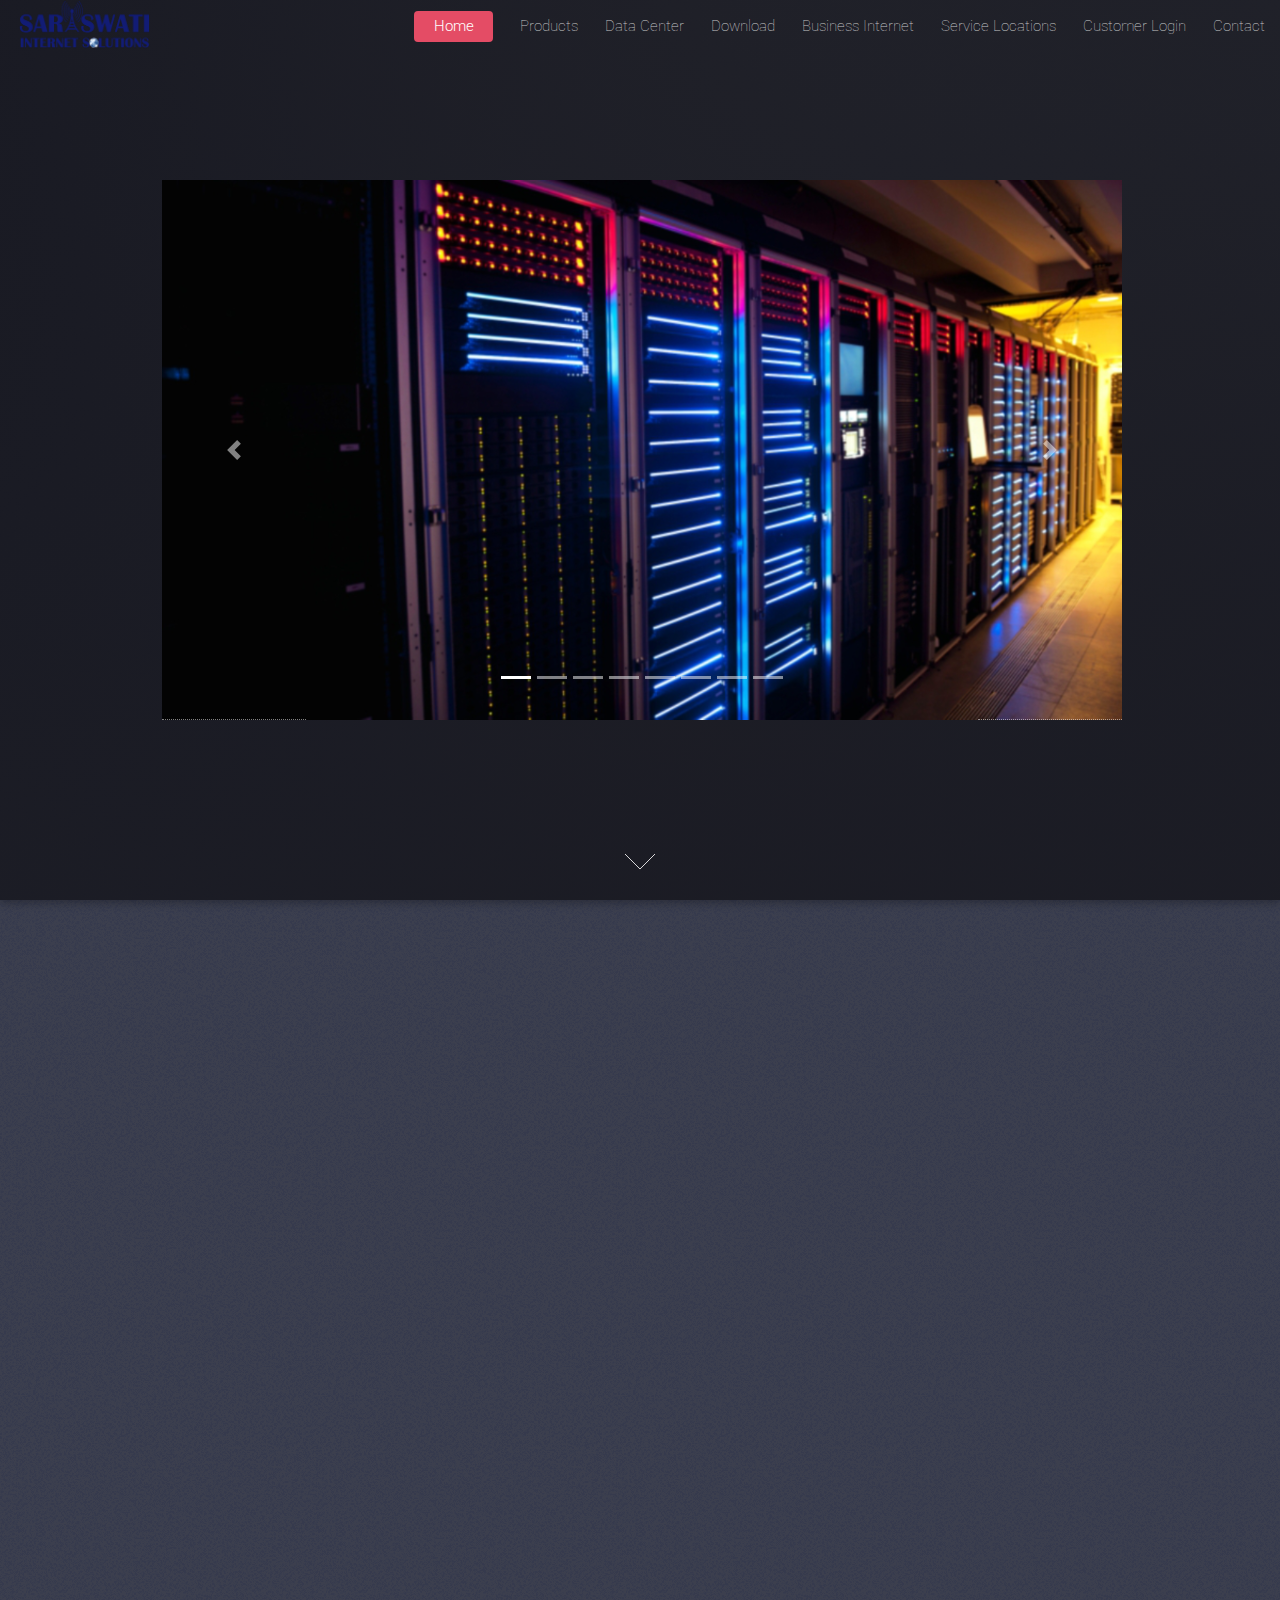
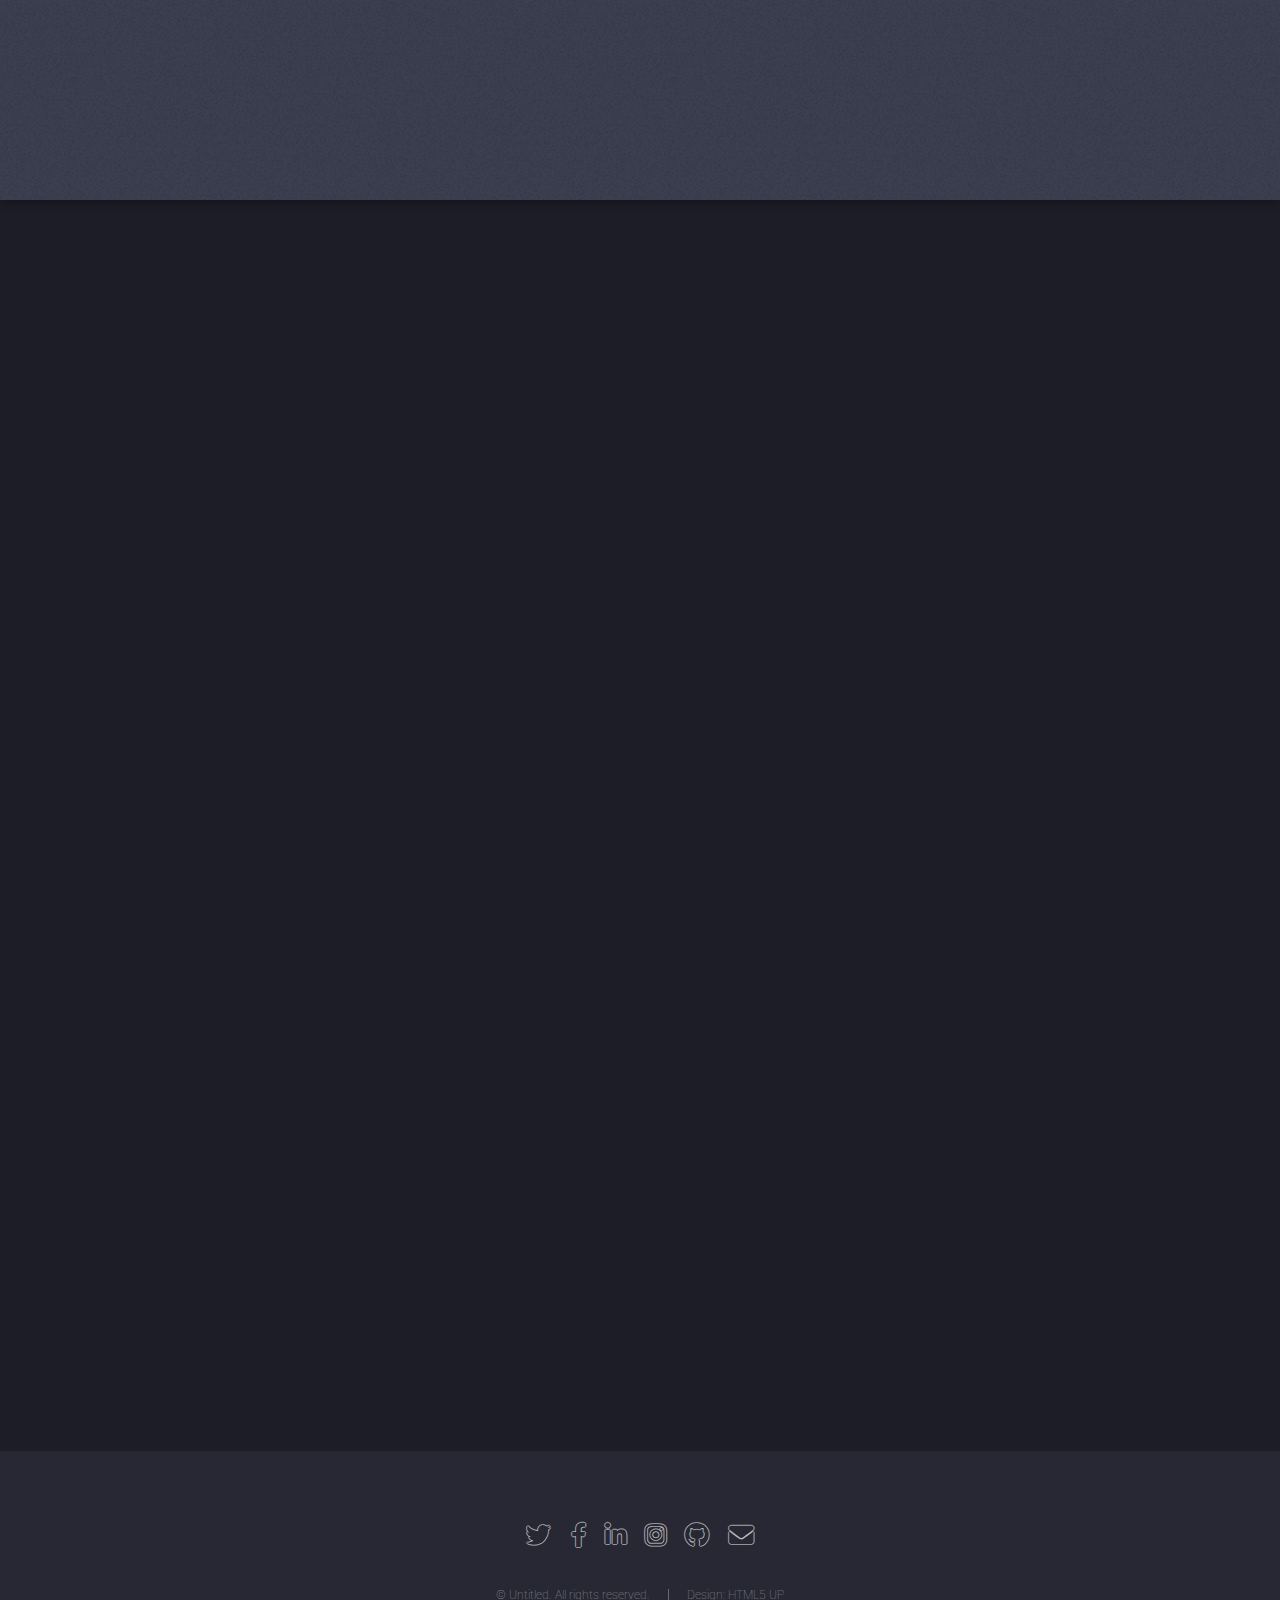
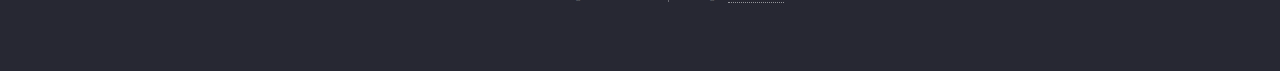
<file: index.html>
<!DOCTYPE HTML>
<!--
	Landed by HTML5 UP
	html5up.net | @ajlkn
	Free for personal and commercial use under the CCA 3.0 license (html5up.net/license)
-->
<html>
	<head>
		<title>Saraswati Internet Solution - Tharad</title>
		<meta charset="utf-8" />
		<meta name="viewport" content="width=device-width, initial-scale=1, user-scalable=no" />
		<link rel="stylesheet" href="https://maxcdn.bootstrapcdn.com/bootstrap/4.0.0/css/bootstrap.min.css" integrity="sha384-Gn5384xqQ1aoWXA+058RXPxPg6fy4IWvTNh0E263XmFcJlSAwiGgFAW/dAiS6JXm" crossorigin="anonymous">
		<script src="https://code.jquery.com/jquery-3.2.1.slim.min.js" integrity="sha384-KJ3o2DKtIkvYIK3UENzmM7KCkRr/rE9/Qpg6aAZGJwFDMVNA/GpGFF93hXpG5KkN" crossorigin="anonymous"></script>
		<script src="https://cdnjs.cloudflare.com/ajax/libs/popper.js/1.12.9/umd/popper.min.js" integrity="sha384-ApNbgh9B+Y1QKtv3Rn7W3mgPxhU9K/ScQsAP7hUibX39j7fakFPskvXusvfa0b4Q" crossorigin="anonymous"></script>
		<script src="https://maxcdn.bootstrapcdn.com/bootstrap/4.0.0/js/bootstrap.min.js" integrity="sha384-JZR6Spejh4U02d8jOt6vLEHfe/JQGiRRSQQxSfFWpi1MquVdAyjUar5+76PVCmYl" crossorigin="anonymous"></script>


		<link rel="stylesheet" href="assets/css/main.css" />
		<noscript><link rel="stylesheet" href="assets/css/noscript.css" /></noscript>

		
	</head>
	<body class="is-preload landing">
		<div id="page-wrapper">

			<!-- Header -->
				<header id="header">
					<h1 id="logo"><img style="height:50px; width: auto;" src="images/logo.png"></h1>
					<nav id="nav">
						<ul>
							<li><a href="index.html" class="button primary">Home</a></li>
							<li>
								<a href="#">Products</a>
								<ul>
									<li><a href="leftt-sidebar.html">Broadband</a></li>
									<li><a href="right-sidebar.html">Leased Line</a></li>
								</ul>
							</li>
							<li><a href="elements.html">Data Center</a></li>
							<li>
								<a href="#">Download</a>
								<ul>
									<li><a href="leftt-sidebar.html">Anydesk</a></li>
									<li><a href="right-sidebar.html">Software 2</a></li>
								</ul>
							</li>
							<li>
								<a href="#">Business Internet</a>
								<ul>
									<li><a href="leftt-sidebar.html">Wireless</a></li>
									<li><a href="right-sidebar.html">Broadband</a></li>
								</ul>
							</li>
							<li>
								<a href="#">Service Locations</a>
								<ul>
									<li>
										<a href="#">Banaskantha</a>
										<ul>
											<li><a href="locations/tharad.html">Tharad</a></li>
											<li><a href="locations/rah.html">Rah</a></li>
											<li><a href="locations/lakhni.html">Lakhni</a></li>
											<li><a href="locations/vav.html">Vav</a></li>
										</ul>
									</li>
									<li><a href="left-sidebar.html">Patan</a></li>
									<li><a href="right-sidebar.html">Sabarkantha</a></li>
									<li><a href="no-sidebar.html">Mehsana</a></li>
								</ul>
							</li>
							<li><a href="elements.html">Customer Login</a></li>
							<li><a href="contact-us.html">Contact</a></li>
						</ul>
					</nav>
				</header>

			<!-- Banner -->
				<section id="banner">
					<div class="content">
						<div id="carouselExampleIndicators" class="carousel slide" data-ride="carousel" data-interval="3000">
						    <ol class="carousel-indicators">
						        <li data-target="#carouselExampleIndicators" data-slide-to="0" class="active"></li>
						        <li data-target="#carouselExampleIndicators" data-slide-to="1"></li>
						        <li data-target="#carouselExampleIndicators" data-slide-to="2"></li>
						        <li data-target="#carouselExampleIndicators" data-slide-to="3"></li>
						        <li data-target="#carouselExampleIndicators" data-slide-to="4"></li>
						        <li data-target="#carouselExampleIndicators" data-slide-to="5"></li>
						        <li data-target="#carouselExampleIndicators" data-slide-to="6"></li>
						        <li data-target="#carouselExampleIndicators" data-slide-to="7"></li>
						    </ol>
						    <div class="carousel-inner">
						        <div class="carousel-item active">
						            <img class="d-block w-100" src="images/slider/1.png" >
						        </div>
						        <div class="carousel-item">
						            <img class="d-block w-100" src="images/slider/2.png">
						        </div>
						        <div class="carousel-item">
						            <img class="d-block w-100" src="images/slider/3.png">
						        </div>
						        <div class="carousel-item">
						            <img class="d-block w-100" src="images/slider/4.png">
						        </div>
						        <div class="carousel-item">
						            <img class="d-block w-100" src="images/slider/5.png">
						        </div>
						        <div class="carousel-item">
						            <img class="d-block w-100" src="images/slider/6.png">
						        </div>
						         <div class="carousel-item">
						            <img class="d-block w-100" src="images/slider/7.png">
						        </div>
						        <div class="carousel-item">
						            <img class="d-block w-100" src="images/slider/8.png">
						        </div>
						    </div>
						    <a class="carousel-control-prev" href="#carouselExampleIndicators" role="button" data-slide="prev">
						        <span class="carousel-control-prev-icon" aria-hidden="true"></span>
						        <span class="sr-only">Previous</span>
						    </a>
						    <a class="carousel-control-next" href="#carouselExampleIndicators" role="button" data-slide="next">
						        <span class="carousel-control-next-icon" aria-hidden="true"></span>
						        <span class="sr-only">Next</span>
						    </a>
						</div>
					</div>
					<a href="#one" class="goto-next scrolly">Next</a>
				</section>

			<!-- One -->
				<section id="one" class="spotlight style1 bottom">
					<span class="image fit main"><img src="images/pic02.jpg" alt="" /></span>
					<div class="content">
						<div class="container">
							<div class="row">
								<div class="col-4 col-12-medium">
									<header>
										<h2>About Saraswati Internet Solutions</h2>
									</header>
								</div>
								<div class="col-8 col-12-medium">
									<p>Saraswati Internet Solutions(SIS) was founded in 2014 by co-founder of Saraswati Group-Dhanera , who has built some of the successful trusted brand networks in district for enterprise broadband and Leasedline network services. "SIS" brand engaged in building the next generation wireless and fiber optical network services for home and enterprise customers in Major cities in Gujarat. our main agenda behind the business is giving Internet service provider a next generation network platform to attract more business without more effort and maintenance cost. </p>
									<p> We have been successful with a loyal and satisfied customer base, now able to provide these services. SIS management team is a group of well industry experienced young people. so we do understand our generation "Z" community in terms of communication such as social media, data, video or voice. SIS would also be building a comprehensive services framework that can deliver leading edge voice, video, IT applications and multimedia content services over any broadband or IP-centric network. Innovation is our driving force and we create environment for the young talent in our company to conceive and incubate new ideas in order to develop and deliver useful services and solutions for our customers, thereby sustaining our competitive advantages.</p>
								</div>
							</div>
						</div>
					</div>
					<a href="#two" class="goto-next scrolly">Next</a>
				</section>

			<!-- Four -->
				<section id="four" class="wrapper style1 special fade-up">
					<div class="container">
						<header class="major">
							<h2>Accumsan sed tempus adipiscing blandit</h2>
							<p>Iaculis ac volutpat vis non enim gravida nisi faucibus posuere arcu consequat</p>
						</header>
						<div class="box alt">
							<div class="row gtr-uniform">
								<section class="col-4 col-6-medium col-12-xsmall">
									<span class="icon solid alt major fa-chart-area"></span>
									<h3>Ipsum sed commodo</h3>
									<p>Feugiat accumsan lorem eu ac lorem amet accumsan donec. Blandit orci porttitor.</p>
								</section>
								<section class="col-4 col-6-medium col-12-xsmall">
									<span class="icon solid alt major fa-comment"></span>
									<h3>Eleifend lorem ornare</h3>
									<p>Feugiat accumsan lorem eu ac lorem amet accumsan donec. Blandit orci porttitor.</p>
								</section>
								<section class="col-4 col-6-medium col-12-xsmall">
									<span class="icon solid alt major fa-flask"></span>
									<h3>Cubilia cep lobortis</h3>
									<p>Feugiat accumsan lorem eu ac lorem amet accumsan donec. Blandit orci porttitor.</p>
								</section>
								<section class="col-4 col-6-medium col-12-xsmall">
									<span class="icon solid alt major fa-paper-plane"></span>
									<h3>Non semper interdum</h3>
									<p>Feugiat accumsan lorem eu ac lorem amet accumsan donec. Blandit orci porttitor.</p>
								</section>
								<section class="col-4 col-6-medium col-12-xsmall">
									<span class="icon solid alt major fa-file"></span>
									<h3>Odio laoreet accumsan</h3>
									<p>Feugiat accumsan lorem eu ac lorem amet accumsan donec. Blandit orci porttitor.</p>
								</section>
								<section class="col-4 col-6-medium col-12-xsmall">
									<span class="icon solid alt major fa-lock"></span>
									<h3>Massa arcu accumsan</h3>
									<p>Feugiat accumsan lorem eu ac lorem amet accumsan donec. Blandit orci porttitor.</p>
								</section>
							</div>
						</div>
						<footer class="major">
							<ul class="actions special">
								<li><a href="#" class="button">Magna sed feugiat</a></li>
							</ul>
						</footer>
					</div>
				</section>

			<!-- Five -->
				<section id="five" class="wrapper style2 special fade">
					<div class="container">
						<header>
							<h2>Magna faucibus lorem diam</h2>
							<p>Ante metus praesent faucibus ante integer id accumsan eleifend</p>
						</header>
						<form method="post" action="#" class="cta">
							<div class="row gtr-uniform gtr-50">
								<div class="col-8 col-12-xsmall"><input type="email" name="email" id="email" placeholder="Your Email Address" /></div>
								<div class="col-4 col-12-xsmall"><input type="submit" value="Get Started" class="fit primary" /></div>
							</div>
						</form>
					</div>
				</section>

			<!-- Footer -->
				<footer id="footer">
					<ul class="icons">
						<li><a href="#" class="icon brands alt fa-twitter"><span class="label">Twitter</span></a></li>
						<li><a href="#" class="icon brands alt fa-facebook-f"><span class="label">Facebook</span></a></li>
						<li><a href="#" class="icon brands alt fa-linkedin-in"><span class="label">LinkedIn</span></a></li>
						<li><a href="#" class="icon brands alt fa-instagram"><span class="label">Instagram</span></a></li>
						<li><a href="#" class="icon brands alt fa-github"><span class="label">GitHub</span></a></li>
						<li><a href="#" class="icon solid alt fa-envelope"><span class="label">Email</span></a></li>
					</ul>
					<ul class="copyright">
						<li>&copy; Untitled. All rights reserved.</li><li>Design: <a href="http://html5up.net">HTML5 UP</a></li>
					</ul>
				</footer>

		</div>

		<!-- Scripts -->
			<script src="assets/js/jquery.min.js"></script>
			<script src="assets/js/jquery.scrolly.min.js"></script>
			<script src="assets/js/jquery.dropotron.min.js"></script>
			<script src="assets/js/jquery.scrollex.min.js"></script>
			<script src="assets/js/browser.min.js"></script>
			<script src="assets/js/breakpoints.min.js"></script>
			<script src="assets/js/util.js"></script>
			<script src="assets/js/main.js"></script>

	</body>
</html>
</file>
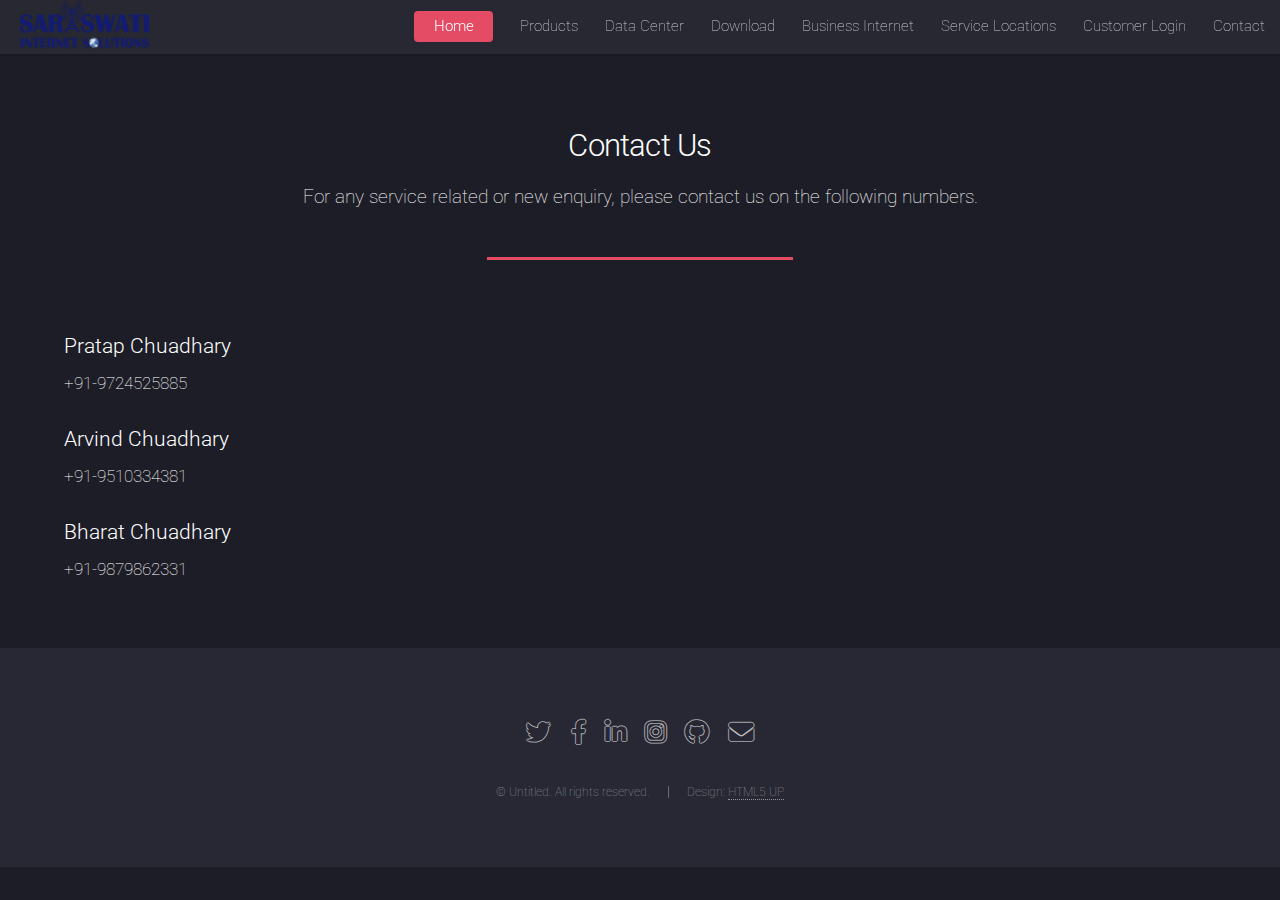
<file: contact-us.html>
<!DOCTYPE HTML>
<!--
	Landed by HTML5 UP
	html5up.net | @ajlkn
	Free for personal and commercial use under the CCA 3.0 license (html5up.net/license)
-->
<html>
	<head>
		<title>Contact Us</title>
		<meta charset="utf-8" />
		<meta name="viewport" content="width=device-width, initial-scale=1, user-scalable=no" />
		<link rel="stylesheet" href="assets/css/main.css" />
		<noscript><link rel="stylesheet" href="assets/css/noscript.css" /></noscript>
	</head>
	<body class="is-preload">
		<div id="page-wrapper">

			<!-- Header -->
				<header id="header">
					<h1 id="logo"><img style="height:50px; width: auto;" src="images/logo.png"></h1>
					<nav id="nav">
						<ul>
							<li><a href="index.html" class="button primary">Home</a></li>
							<li>
								<a href="#">Products</a>
								<ul>
									<li><a href="leftt-sidebar.html">Broadband</a></li>
									<li><a href="right-sidebar.html">Leased Line</a></li>
								</ul>
							</li>
							<li><a href="elements.html">Data Center</a></li>
							<li>
								<a href="#">Download</a>
								<ul>
									<li><a href="leftt-sidebar.html">Anydesk</a></li>
									<li><a href="right-sidebar.html">Software 2</a></li>
								</ul>
							</li>
							<li>
								<a href="#">Business Internet</a>
								<ul>
									<li><a href="leftt-sidebar.html">Wireless</a></li>
									<li><a href="right-sidebar.html">Broadband</a></li>
								</ul>
							</li>
							<li>
								<a href="#">Service Locations</a>
								<ul>
									<li>
										<a href="#">Banaskantha</a>
										<ul>
											<li><a href="leftt-sidebar.html">Tharad</a></li>
											<li><a href="right-sidebar.html">Rah</a></li>
											<li><a href="right-sidebar.html">Lakhni</a></li>
											<li><a href="right-sidebar.html">Vav</a></li>
										</ul>
									</li>
									<li><a href="left-sidebar.html">Patan</a></li>
									<li><a href="right-sidebar.html">Sabarkantha</a></li>
									<li><a href="no-sidebar.html">Mehsana</a></li>
								</ul>
							</li>
							<li><a href="elements.html">Customer Login</a></li>
							<li><a href="contact-us.html">Contact</a></li>
						</ul>
					</nav>
				</header>

			<!-- Main -->
				<div id="main" class="wrapper style1">
					<div class="container">
						<header class="major">
							<h2>Contact Us</h2>
							<p>For any service related or new enquiry, please contact us on the following numbers.</p>
						</header>

						<!-- Text -->
							<section>
								<header>
									<h3>Pratap Chuadhary</h3>
									<p>+91-9724525885</p>
								</header>

								<header>
									<h3>Arvind Chuadhary</h3>
									<p>+91-9510334381</p>
								</header>

								<header>
									<h3>Bharat Chuadhary</h3>
									<p>+91-9879862331</p>
								</header>
							</section>

					</div>
				</div>

			<!-- Footer -->
				<footer id="footer">
					<ul class="icons">
						<li><a href="#" class="icon brands alt fa-twitter"><span class="label">Twitter</span></a></li>
						<li><a href="#" class="icon brands alt fa-facebook-f"><span class="label">Facebook</span></a></li>
						<li><a href="#" class="icon brands alt fa-linkedin-in"><span class="label">LinkedIn</span></a></li>
						<li><a href="#" class="icon brands alt fa-instagram"><span class="label">Instagram</span></a></li>
						<li><a href="#" class="icon brands alt fa-github"><span class="label">GitHub</span></a></li>
						<li><a href="#" class="icon solid alt fa-envelope"><span class="label">Email</span></a></li>
					</ul>
					<ul class="copyright">
						<li>&copy; Untitled. All rights reserved.</li><li>Design: <a href="http://html5up.net">HTML5 UP</a></li>
					</ul>
				</footer>

		</div>

		<!-- Scripts -->
			<script src="assets/js/jquery.min.js"></script>
			<script src="assets/js/jquery.scrolly.min.js"></script>
			<script src="assets/js/jquery.dropotron.min.js"></script>
			<script src="assets/js/jquery.scrollex.min.js"></script>
			<script src="assets/js/browser.min.js"></script>
			<script src="assets/js/breakpoints.min.js"></script>
			<script src="assets/js/util.js"></script>
			<script src="assets/js/main.js"></script>

	</body>
</html>
</file>
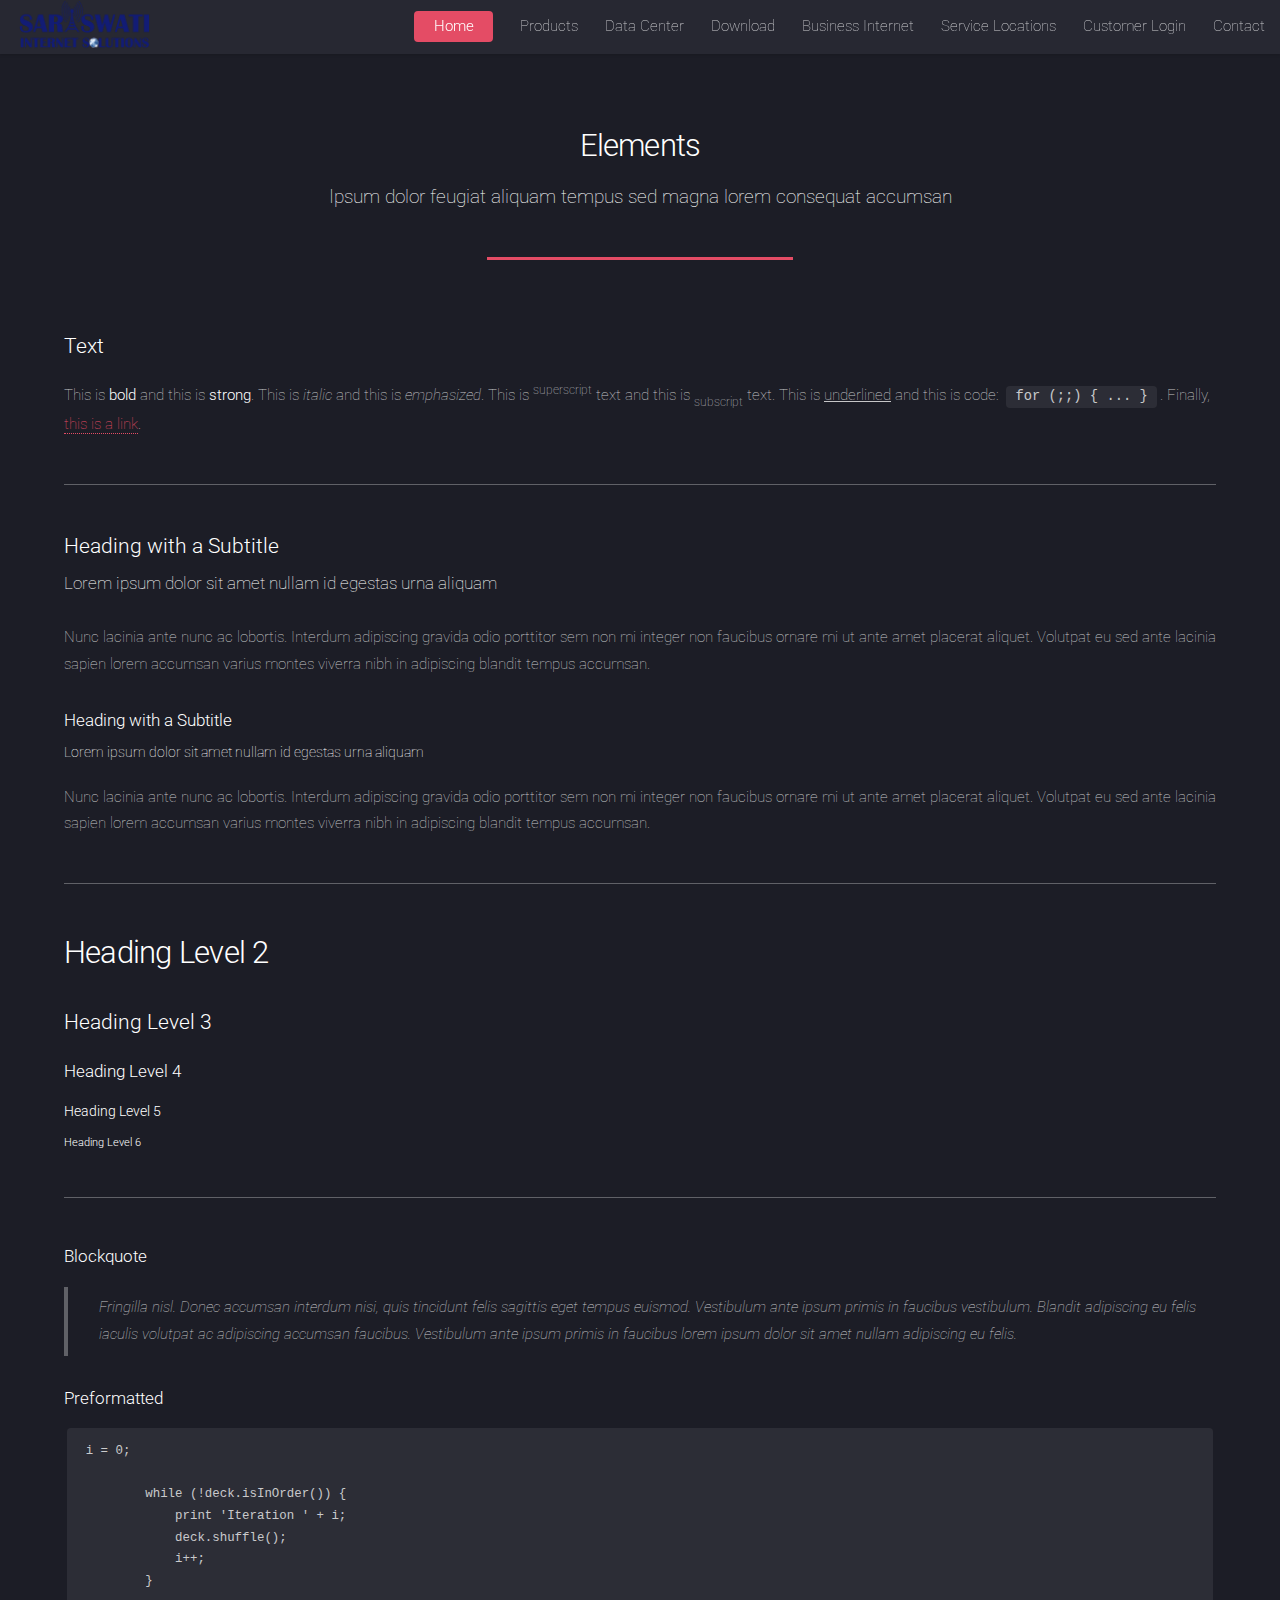
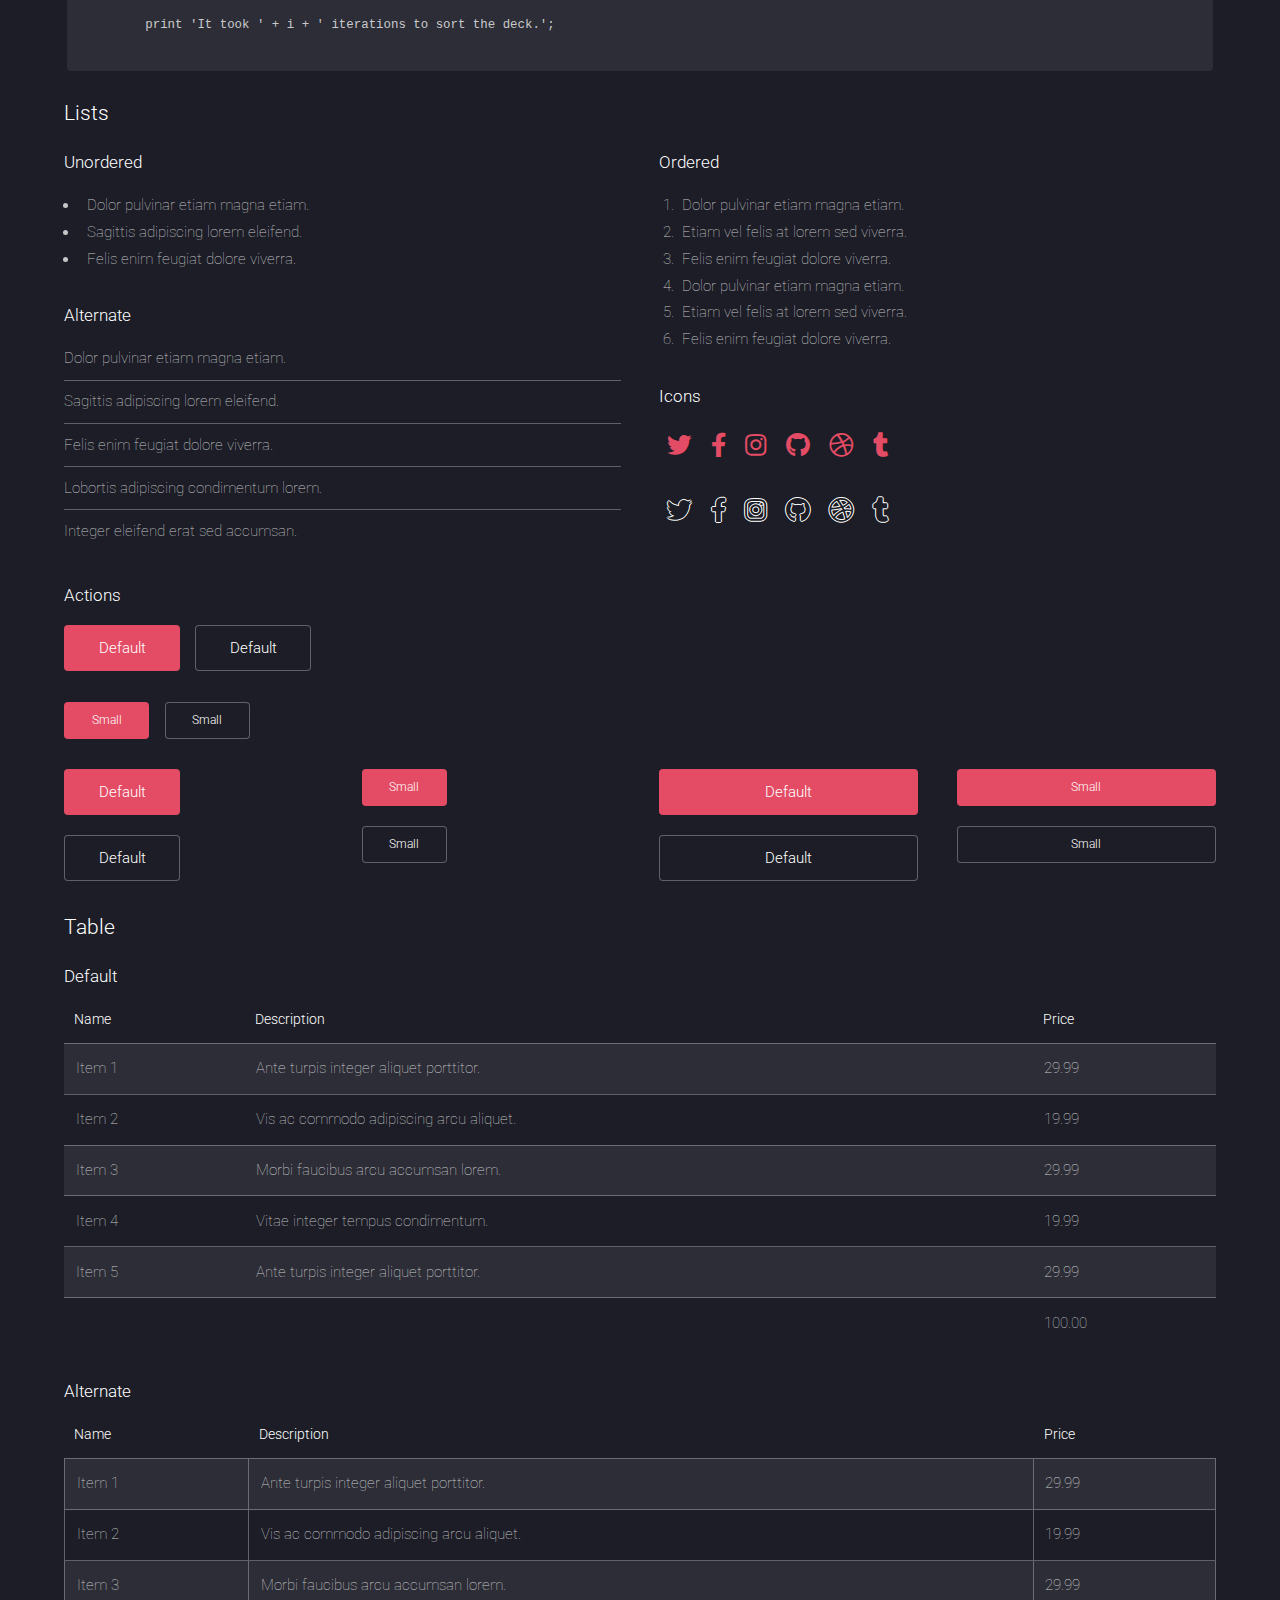
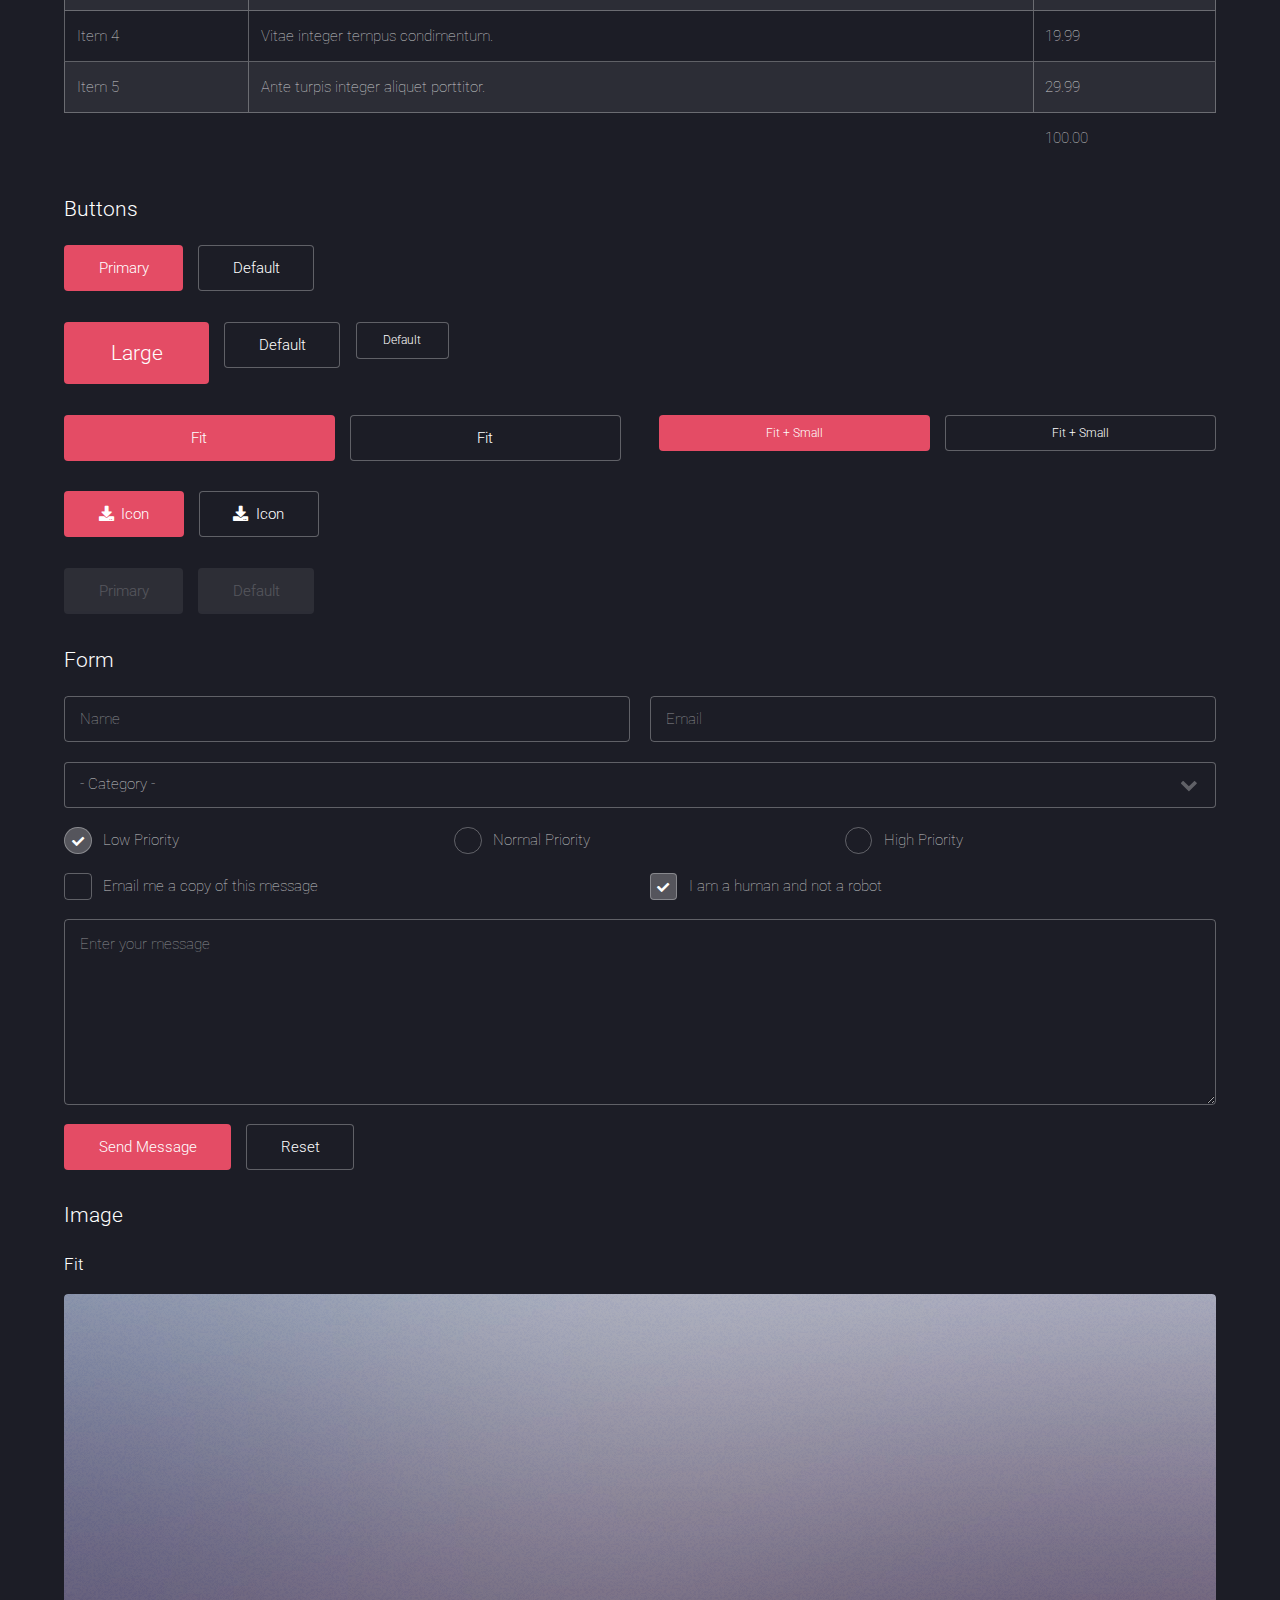
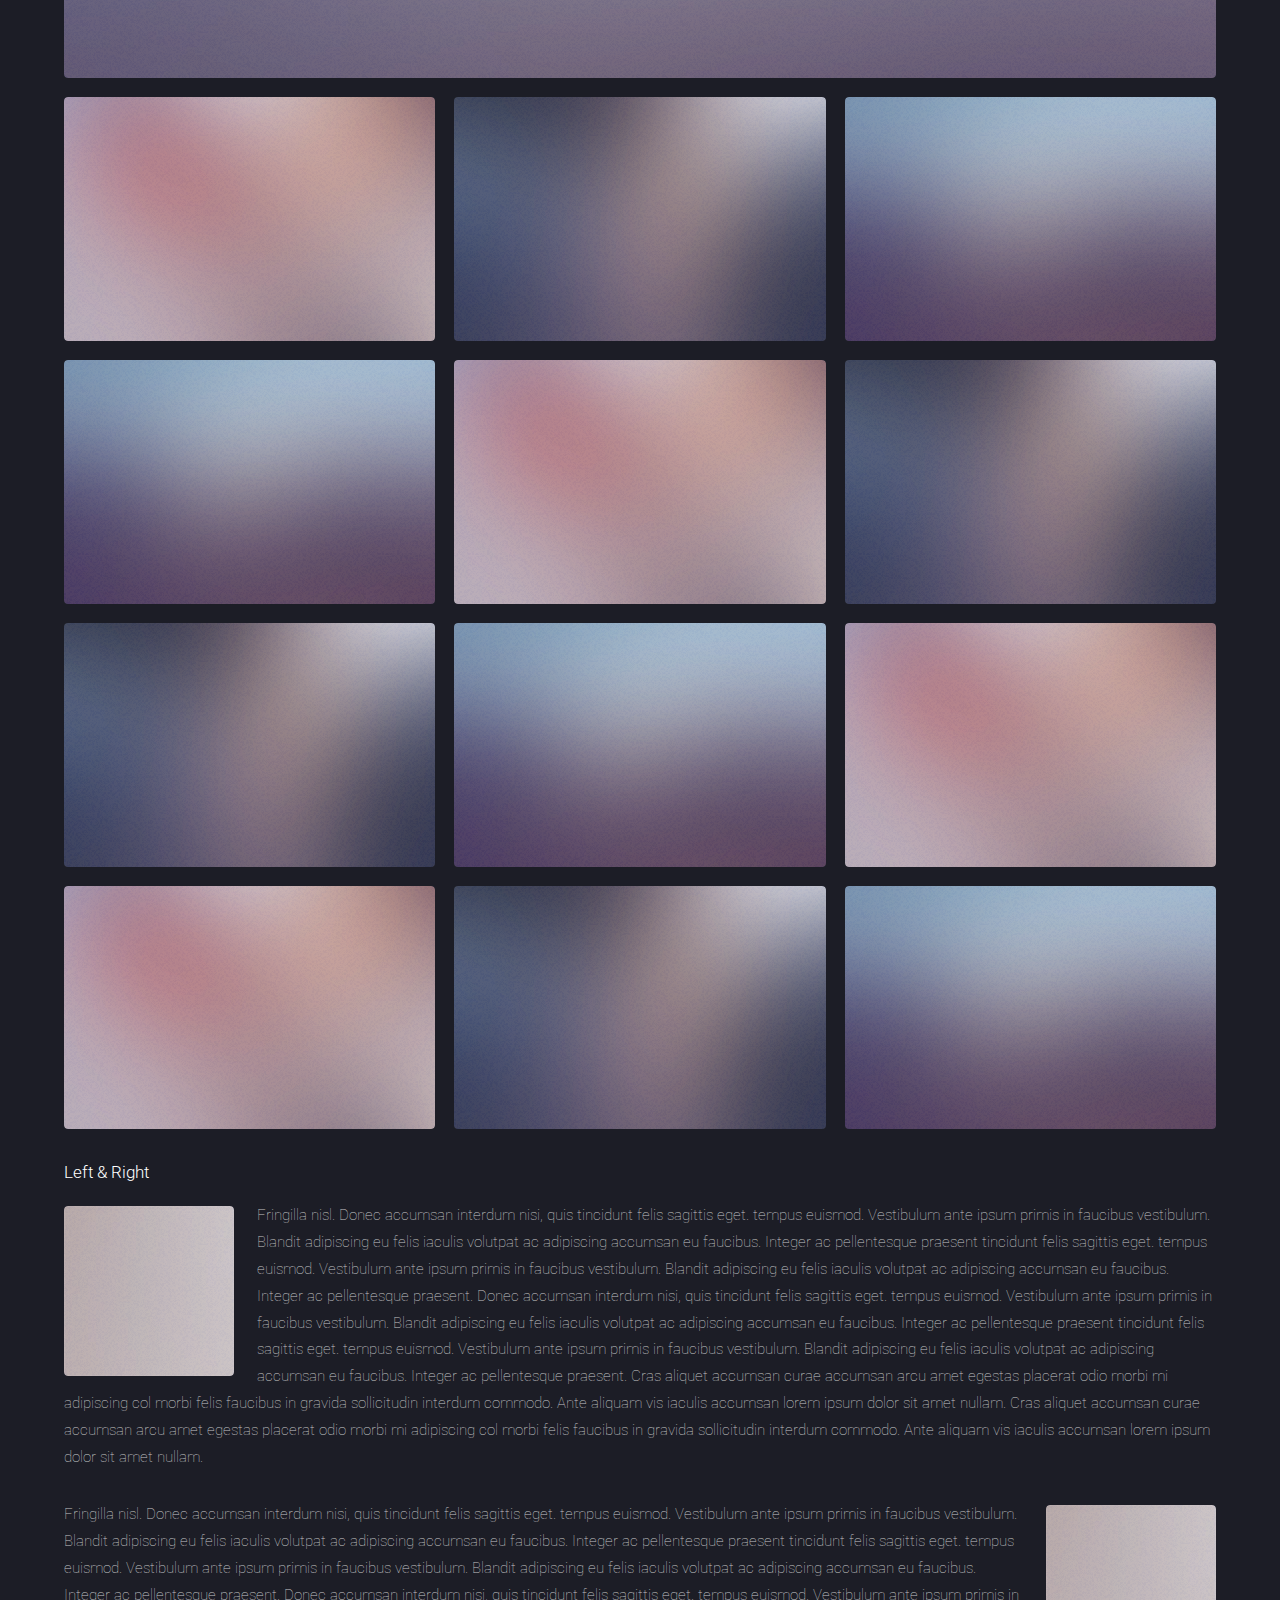
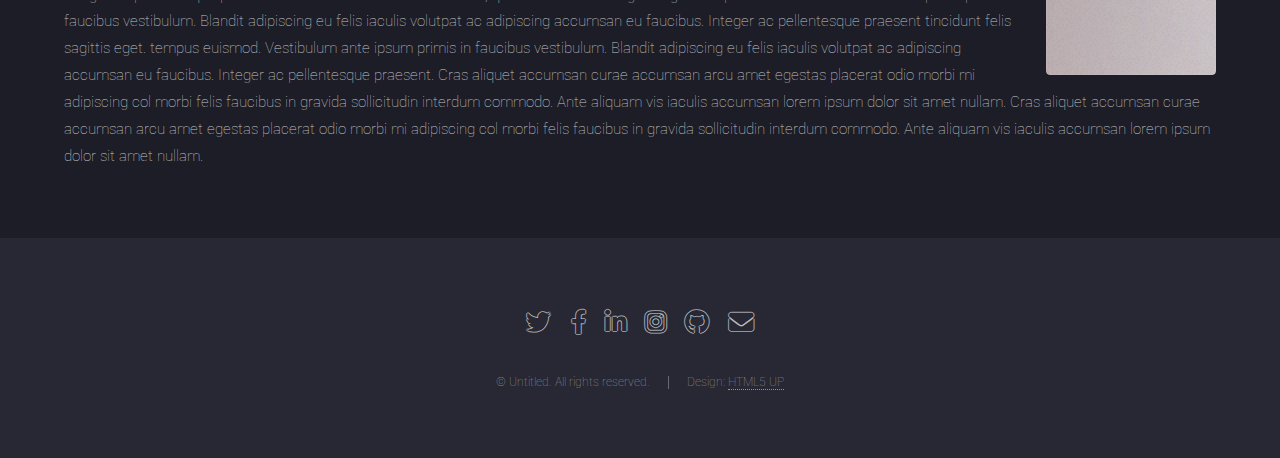
<file: elements.html>
<!DOCTYPE HTML>
<!--
	Landed by HTML5 UP
	html5up.net | @ajlkn
	Free for personal and commercial use under the CCA 3.0 license (html5up.net/license)
-->
<html>
	<head>
		<title>SIS Tharad - Sample Page</title>
		<meta charset="utf-8" />
		<meta name="viewport" content="width=device-width, initial-scale=1, user-scalable=no" />
		<link rel="stylesheet" href="assets/css/main.css" />
		<noscript><link rel="stylesheet" href="assets/css/noscript.css" /></noscript>
	</head>
	<body class="is-preload">
		<div id="page-wrapper">

			<!-- Header -->
				<header id="header">
					<h1 id="logo"><img style="height:50px; width: auto;" src="images/logo.png"></h1>
					<nav id="nav">
						<ul>
							<li><a href="index.html" class="button primary">Home</a></li>
							<li>
								<a href="#">Products</a>
								<ul>
									<li><a href="leftt-sidebar.html">Broadband</a></li>
									<li><a href="right-sidebar.html">Leased Line</a></li>
								</ul>
							</li>
							<li><a href="elements.html">Data Center</a></li>
							<li>
								<a href="#">Download</a>
								<ul>
									<li><a href="leftt-sidebar.html">Anydesk</a></li>
									<li><a href="right-sidebar.html">Software 2</a></li>
								</ul>
							</li>
							<li>
								<a href="#">Business Internet</a>
								<ul>
									<li><a href="leftt-sidebar.html">Wireless</a></li>
									<li><a href="right-sidebar.html">Broadband</a></li>
								</ul>
							</li>
							<li>
								<a href="#">Service Locations</a>
								<ul>
									<li>
										<a href="#">Banaskantha</a>
										<ul>
											<li><a href="locations/tharad.html">Tharad</a></li>
											<li><a href="locations/rah.html">Rah</a></li>
											<li><a href="locations/lakhni.html">Lakhni</a></li>
											<li><a href="locations/vav.html">Vav</a></li>
										</ul>
									</li>
									<li><a href="left-sidebar.html">Patan</a></li>
									<li><a href="right-sidebar.html">Sabarkantha</a></li>
									<li><a href="no-sidebar.html">Mehsana</a></li>
								</ul>
							</li>
							<li><a href="elements.html">Customer Login</a></li>
							<li><a href="contact-us.html">Contact</a></li>
						</ul>
					</nav>
				</header>

			<!-- Main -->
				<div id="main" class="wrapper style1">
					<div class="container">
						<header class="major">
							<h2>Elements</h2>
							<p>Ipsum dolor feugiat aliquam tempus sed magna lorem consequat accumsan</p>
						</header>

						<!-- Text -->
							<section>
								<h3>Text</h3>
								<p>This is <b>bold</b> and this is <strong>strong</strong>. This is <i>italic</i> and this is <em>emphasized</em>.
								This is <sup>superscript</sup> text and this is <sub>subscript</sub> text.
								This is <u>underlined</u> and this is code: <code>for (;;) { ... }</code>. Finally, <a href="#">this is a link</a>.</p>

								<hr />

								<header>
									<h3>Heading with a Subtitle</h3>
									<p>Lorem ipsum dolor sit amet nullam id egestas urna aliquam</p>
								</header>
								<p>Nunc lacinia ante nunc ac lobortis. Interdum adipiscing gravida odio porttitor sem non mi integer non faucibus ornare mi ut ante amet placerat aliquet. Volutpat eu sed ante lacinia sapien lorem accumsan varius montes viverra nibh in adipiscing blandit tempus accumsan.</p>
								<header>
									<h4>Heading with a Subtitle</h4>
									<p>Lorem ipsum dolor sit amet nullam id egestas urna aliquam</p>
								</header>
								<p>Nunc lacinia ante nunc ac lobortis. Interdum adipiscing gravida odio porttitor sem non mi integer non faucibus ornare mi ut ante amet placerat aliquet. Volutpat eu sed ante lacinia sapien lorem accumsan varius montes viverra nibh in adipiscing blandit tempus accumsan.</p>

								<hr />

								<h2>Heading Level 2</h2>
								<h3>Heading Level 3</h3>
								<h4>Heading Level 4</h4>
								<h5>Heading Level 5</h5>
								<h6>Heading Level 6</h6>

								<hr />

								<h4>Blockquote</h4>
								<blockquote>Fringilla nisl. Donec accumsan interdum nisi, quis tincidunt felis sagittis eget tempus euismod. Vestibulum ante ipsum primis in faucibus vestibulum. Blandit adipiscing eu felis iaculis volutpat ac adipiscing accumsan faucibus. Vestibulum ante ipsum primis in faucibus lorem ipsum dolor sit amet nullam adipiscing eu felis.</blockquote>

								<h4>Preformatted</h4>
								<pre><code>i = 0;

	while (!deck.isInOrder()) {
	    print 'Iteration ' + i;
	    deck.shuffle();
	    i++;
	}

	print 'It took ' + i + ' iterations to sort the deck.';
	</code></pre>
							</section>

						<!-- Lists -->
							<section>
								<h3>Lists</h3>
								<div class="row">
									<div class="col-6 col-12-xsmall">

										<h4>Unordered</h4>
										<ul>
											<li>Dolor pulvinar etiam magna etiam.</li>
											<li>Sagittis adipiscing lorem eleifend.</li>
											<li>Felis enim feugiat dolore viverra.</li>
										</ul>

										<h4>Alternate</h4>
										<ul class="alt">
											<li>Dolor pulvinar etiam magna etiam.</li>
											<li>Sagittis adipiscing lorem eleifend.</li>
											<li>Felis enim feugiat dolore viverra.</li>
											<li>Lobortis adipiscing condimentum lorem.</li>
											<li>Integer eleifend erat sed accumsan.</li>
										</ul>

									</div>
									<div class="col-6 col-12-xsmall">

										<h4>Ordered</h4>
										<ol>
											<li>Dolor pulvinar etiam magna etiam.</li>
											<li>Etiam vel felis at lorem sed viverra.</li>
											<li>Felis enim feugiat dolore viverra.</li>
											<li>Dolor pulvinar etiam magna etiam.</li>
											<li>Etiam vel felis at lorem sed viverra.</li>
											<li>Felis enim feugiat dolore viverra.</li>
										</ol>

										<h4>Icons</h4>
										<ul class="icons">
											<li><a href="#" class="icon brands fa-twitter"><span class="label">Twitter</span></a></li>
											<li><a href="#" class="icon brands fa-facebook-f"><span class="label">Facebook</span></a></li>
											<li><a href="#" class="icon brands fa-instagram"><span class="label">Instagram</span></a></li>
											<li><a href="#" class="icon brands fa-github"><span class="label">Github</span></a></li>
											<li><a href="#" class="icon brands fa-dribbble"><span class="label">Dribbble</span></a></li>
											<li><a href="#" class="icon brands fa-tumblr"><span class="label">Tumblr</span></a></li>
										</ul>
										<ul class="icons">
											<li><a href="#" class="icon brands alt fa-twitter"><span class="label">Twitter</span></a></li>
											<li><a href="#" class="icon brands alt fa-facebook-f"><span class="label">Facebook</span></a></li>
											<li><a href="#" class="icon brands alt fa-instagram"><span class="label">Instagram</span></a></li>
											<li><a href="#" class="icon brands alt fa-github"><span class="label">Github</span></a></li>
											<li><a href="#" class="icon brands alt fa-dribbble"><span class="label">Dribbble</span></a></li>
											<li><a href="#" class="icon brands alt fa-tumblr"><span class="label">Tumblr</span></a></li>
										</ul>

									</div>
								</div>

								<h4>Actions</h4>
								<ul class="actions">
									<li><a href="#" class="button primary">Default</a></li>
									<li><a href="#" class="button">Default</a></li>
								</ul>
								<ul class="actions small">
									<li><a href="#" class="button primary small">Small</a></li>
									<li><a href="#" class="button small">Small</a></li>
								</ul>
								<div class="row">
									<div class="col-3 col-6-medium col-12-xsmall">
										<ul class="actions stacked">
											<li><a href="#" class="button primary">Default</a></li>
											<li><a href="#" class="button">Default</a></li>
										</ul>
									</div>
									<div class="col-3 col-6-medium col-12-xsmall">
										<ul class="actions stacked">
											<li><a href="#" class="button primary small">Small</a></li>
											<li><a href="#" class="button small">Small</a></li>
										</ul>
									</div>
									<div class="col-3 col-6-medium col-12-xsmall">
										<ul class="actions stacked">
											<li><a href="#" class="button primary fit">Default</a></li>
											<li><a href="#" class="button fit">Default</a></li>
										</ul>
									</div>
									<div class="col-3 col-6-medium col-12-xsmall">
										<ul class="actions stacked">
											<li><a href="#" class="button primary small fit">Small</a></li>
											<li><a href="#" class="button small fit">Small</a></li>
										</ul>
									</div>
								</div>
							</section>

						<!-- Table -->
							<section>
								<h3>Table</h3>
								<h4>Default</h4>
								<div class="table-wrapper">
									<table>
										<thead>
											<tr>
												<th>Name</th>
												<th>Description</th>
												<th>Price</th>
											</tr>
										</thead>
										<tbody>
											<tr>
												<td>Item 1</td>
												<td>Ante turpis integer aliquet porttitor.</td>
												<td>29.99</td>
											</tr>
											<tr>
												<td>Item 2</td>
												<td>Vis ac commodo adipiscing arcu aliquet.</td>
												<td>19.99</td>
											</tr>
											<tr>
												<td>Item 3</td>
												<td> Morbi faucibus arcu accumsan lorem.</td>
												<td>29.99</td>
											</tr>
											<tr>
												<td>Item 4</td>
												<td>Vitae integer tempus condimentum.</td>
												<td>19.99</td>
											</tr>
											<tr>
												<td>Item 5</td>
												<td>Ante turpis integer aliquet porttitor.</td>
												<td>29.99</td>
											</tr>
										</tbody>
										<tfoot>
											<tr>
												<td colspan="2"></td>
												<td>100.00</td>
											</tr>
										</tfoot>
									</table>
								</div>
								<h4>Alternate</h4>
								<div class="table-wrapper">
									<table class="alt">
										<thead>
											<tr>
												<th>Name</th>
												<th>Description</th>
												<th>Price</th>
											</tr>
										</thead>
										<tbody>
											<tr>
												<td>Item 1</td>
												<td>Ante turpis integer aliquet porttitor.</td>
												<td>29.99</td>
											</tr>
											<tr>
												<td>Item 2</td>
												<td>Vis ac commodo adipiscing arcu aliquet.</td>
												<td>19.99</td>
											</tr>
											<tr>
												<td>Item 3</td>
												<td> Morbi faucibus arcu accumsan lorem.</td>
												<td>29.99</td>
											</tr>
											<tr>
												<td>Item 4</td>
												<td>Vitae integer tempus condimentum.</td>
												<td>19.99</td>
											</tr>
											<tr>
												<td>Item 5</td>
												<td>Ante turpis integer aliquet porttitor.</td>
												<td>29.99</td>
											</tr>
										</tbody>
										<tfoot>
											<tr>
												<td colspan="2"></td>
												<td>100.00</td>
											</tr>
										</tfoot>
									</table>
								</div>
							</section>

						<!-- Buttons -->
							<section>
								<h3>Buttons</h3>
								<ul class="actions">
									<li><a href="#" class="button primary">Primary</a></li>
									<li><a href="#" class="button">Default</a></li>
								</ul>
								<ul class="actions">
									<li><a href="#" class="button primary large">Large</a></li>
									<li><a href="#" class="button">Default</a></li>
									<li><a href="#" class="button small">Default</a></li>
								</ul>
								<div class="row">
									<div class="col-6 col-12-xsmall">
										<ul class="actions fit">
											<li><a href="#" class="button primary fit">Fit</a></li>
											<li><a href="#" class="button fit">Fit</a></li>
										</ul>
									</div>
									<div class="col-6 col-12-xsmall">
										<ul class="actions fit small">
											<li><a href="#" class="button primary fit small">Fit + Small</a></li>
											<li><a href="#" class="button fit small">Fit + Small</a></li>
										</ul>
									</div>
								</div>
								<ul class="actions">
									<li><a href="#" class="button primary icon solid fa-download">Icon</a></li>
									<li><a href="#" class="button icon solid fa-download">Icon</a></li>
								</ul>
								<ul class="actions">
									<li><span class="button primary disabled">Primary</span></li>
									<li><span class="button disabled">Default</span></li>
								</ul>
							</section>

						<!-- Form -->
							<section>
								<h3>Form</h3>
								<form method="post" action="#">
									<div class="row gtr-uniform gtr-50">
										<div class="col-6 col-12-xsmall">
											<input type="text" name="name" id="name" value="" placeholder="Name" />
										</div>
										<div class="col-6 col-12-xsmall">
											<input type="email" name="email" id="email" value="" placeholder="Email" />
										</div>
										<div class="col-12">
											<select name="category" id="category">
												<option value="">- Category -</option>
												<option value="1">Manufacturing</option>
												<option value="1">Shipping</option>
												<option value="1">Administration</option>
												<option value="1">Human Resources</option>
											</select>
										</div>
										<div class="col-4 col-12-medium">
											<input type="radio" id="priority-low" name="priority" checked>
											<label for="priority-low">Low Priority</label>
										</div>
										<div class="col-4 col-12-medium">
											<input type="radio" id="priority-normal" name="priority">
											<label for="priority-normal">Normal Priority</label>
										</div>
										<div class="col-4 col-12-medium">
											<input type="radio" id="priority-high" name="priority">
											<label for="priority-high">High Priority</label>
										</div>
										<div class="col-6 col-12-medium">
											<input type="checkbox" id="copy" name="copy">
											<label for="copy">Email me a copy of this message</label>
										</div>
										<div class="col-6 col-12-medium">
											<input type="checkbox" id="human" name="human" checked>
											<label for="human">I am a human and not a robot</label>
										</div>
										<div class="col-12">
											<textarea name="message" id="message" placeholder="Enter your message" rows="6"></textarea>
										</div>
										<div class="col-12">
											<ul class="actions">
												<li><input type="submit" value="Send Message" class="primary" /></li>
												<li><input type="reset" value="Reset" /></li>
											</ul>
										</div>
									</div>
								</form>
							</section>

						<!-- Image -->
							<section>
								<h3>Image</h3>
								<h4>Fit</h4>
								<div class="box alt">
									<div class="row gtr-50 gtr-uniform">
										<div class="col-12"><span class="image fit"><img src="images/pic07.jpg" alt="" /></span></div>
										<div class="col-4 col-6-xsmall"><span class="image fit"><img src="images/pic02.jpg" alt="" /></span></div>
										<div class="col-4 col-6-xsmall"><span class="image fit"><img src="images/pic03.jpg" alt="" /></span></div>
										<div class="col-4 col-6-xsmall"><span class="image fit"><img src="images/pic04.jpg" alt="" /></span></div>
										<div class="col-4 col-6-xsmall"><span class="image fit"><img src="images/pic04.jpg" alt="" /></span></div>
										<div class="col-4 col-6-xsmall"><span class="image fit"><img src="images/pic02.jpg" alt="" /></span></div>
										<div class="col-4 col-6-xsmall"><span class="image fit"><img src="images/pic03.jpg" alt="" /></span></div>
										<div class="col-4 col-6-xsmall"><span class="image fit"><img src="images/pic03.jpg" alt="" /></span></div>
										<div class="col-4 col-6-xsmall"><span class="image fit"><img src="images/pic04.jpg" alt="" /></span></div>
										<div class="col-4 col-6-xsmall"><span class="image fit"><img src="images/pic02.jpg" alt="" /></span></div>
										<div class="col-4 col-6-xsmall"><span class="image fit"><img src="images/pic02.jpg" alt="" /></span></div>
										<div class="col-4 col-6-xsmall"><span class="image fit"><img src="images/pic03.jpg" alt="" /></span></div>
										<div class="col-4 col-6-xsmall"><span class="image fit"><img src="images/pic04.jpg" alt="" /></span></div>
									</div>
								</div>

								<h4>Left &amp; Right</h4>
								<p><span class="image left"><img src="images/pic08.jpg" alt="" /></span>Fringilla nisl. Donec accumsan interdum nisi, quis tincidunt felis sagittis eget. tempus euismod. Vestibulum ante ipsum primis in faucibus vestibulum. Blandit adipiscing eu felis iaculis volutpat ac adipiscing accumsan eu faucibus. Integer ac pellentesque praesent tincidunt felis sagittis eget. tempus euismod. Vestibulum ante ipsum primis in faucibus vestibulum. Blandit adipiscing eu felis iaculis volutpat ac adipiscing accumsan eu faucibus. Integer ac pellentesque praesent. Donec accumsan interdum nisi, quis tincidunt felis sagittis eget. tempus euismod. Vestibulum ante ipsum primis in faucibus vestibulum. Blandit adipiscing eu felis iaculis volutpat ac adipiscing accumsan eu faucibus. Integer ac pellentesque praesent tincidunt felis sagittis eget. tempus euismod. Vestibulum ante ipsum primis in faucibus vestibulum. Blandit adipiscing eu felis iaculis volutpat ac adipiscing accumsan eu faucibus. Integer ac pellentesque praesent. Cras aliquet accumsan curae accumsan arcu amet egestas placerat odio morbi mi adipiscing col morbi felis faucibus in gravida sollicitudin interdum commodo. Ante aliquam vis iaculis accumsan lorem ipsum dolor sit amet nullam. Cras aliquet accumsan curae accumsan arcu amet egestas placerat odio morbi mi adipiscing col morbi felis faucibus in gravida sollicitudin interdum commodo. Ante aliquam vis iaculis accumsan lorem ipsum dolor sit amet nullam.</p>
								<p><span class="image right"><img src="images/pic08.jpg" alt="" /></span>Fringilla nisl. Donec accumsan interdum nisi, quis tincidunt felis sagittis eget. tempus euismod. Vestibulum ante ipsum primis in faucibus vestibulum. Blandit adipiscing eu felis iaculis volutpat ac adipiscing accumsan eu faucibus. Integer ac pellentesque praesent tincidunt felis sagittis eget. tempus euismod. Vestibulum ante ipsum primis in faucibus vestibulum. Blandit adipiscing eu felis iaculis volutpat ac adipiscing accumsan eu faucibus. Integer ac pellentesque praesent. Donec accumsan interdum nisi, quis tincidunt felis sagittis eget. tempus euismod. Vestibulum ante ipsum primis in faucibus vestibulum. Blandit adipiscing eu felis iaculis volutpat ac adipiscing accumsan eu faucibus. Integer ac pellentesque praesent tincidunt felis sagittis eget. tempus euismod. Vestibulum ante ipsum primis in faucibus vestibulum. Blandit adipiscing eu felis iaculis volutpat ac adipiscing accumsan eu faucibus. Integer ac pellentesque praesent. Cras aliquet accumsan curae accumsan arcu amet egestas placerat odio morbi mi adipiscing col morbi felis faucibus in gravida sollicitudin interdum commodo. Ante aliquam vis iaculis accumsan lorem ipsum dolor sit amet nullam. Cras aliquet accumsan curae accumsan arcu amet egestas placerat odio morbi mi adipiscing col morbi felis faucibus in gravida sollicitudin interdum commodo. Ante aliquam vis iaculis accumsan lorem ipsum dolor sit amet nullam.</p>
							</section>

					</div>
				</div>

			<!-- Footer -->
				<footer id="footer">
					<ul class="icons">
						<li><a href="#" class="icon brands alt fa-twitter"><span class="label">Twitter</span></a></li>
						<li><a href="#" class="icon brands alt fa-facebook-f"><span class="label">Facebook</span></a></li>
						<li><a href="#" class="icon brands alt fa-linkedin-in"><span class="label">LinkedIn</span></a></li>
						<li><a href="#" class="icon brands alt fa-instagram"><span class="label">Instagram</span></a></li>
						<li><a href="#" class="icon brands alt fa-github"><span class="label">GitHub</span></a></li>
						<li><a href="#" class="icon solid alt fa-envelope"><span class="label">Email</span></a></li>
					</ul>
					<ul class="copyright">
						<li>&copy; Untitled. All rights reserved.</li><li>Design: <a href="http://html5up.net">HTML5 UP</a></li>
					</ul>
				</footer>

		</div>

		<!-- Scripts -->
			<script src="assets/js/jquery.min.js"></script>
			<script src="assets/js/jquery.scrolly.min.js"></script>
			<script src="assets/js/jquery.dropotron.min.js"></script>
			<script src="assets/js/jquery.scrollex.min.js"></script>
			<script src="assets/js/browser.min.js"></script>
			<script src="assets/js/breakpoints.min.js"></script>
			<script src="assets/js/util.js"></script>
			<script src="assets/js/main.js"></script>

	</body>
</html>
</file>
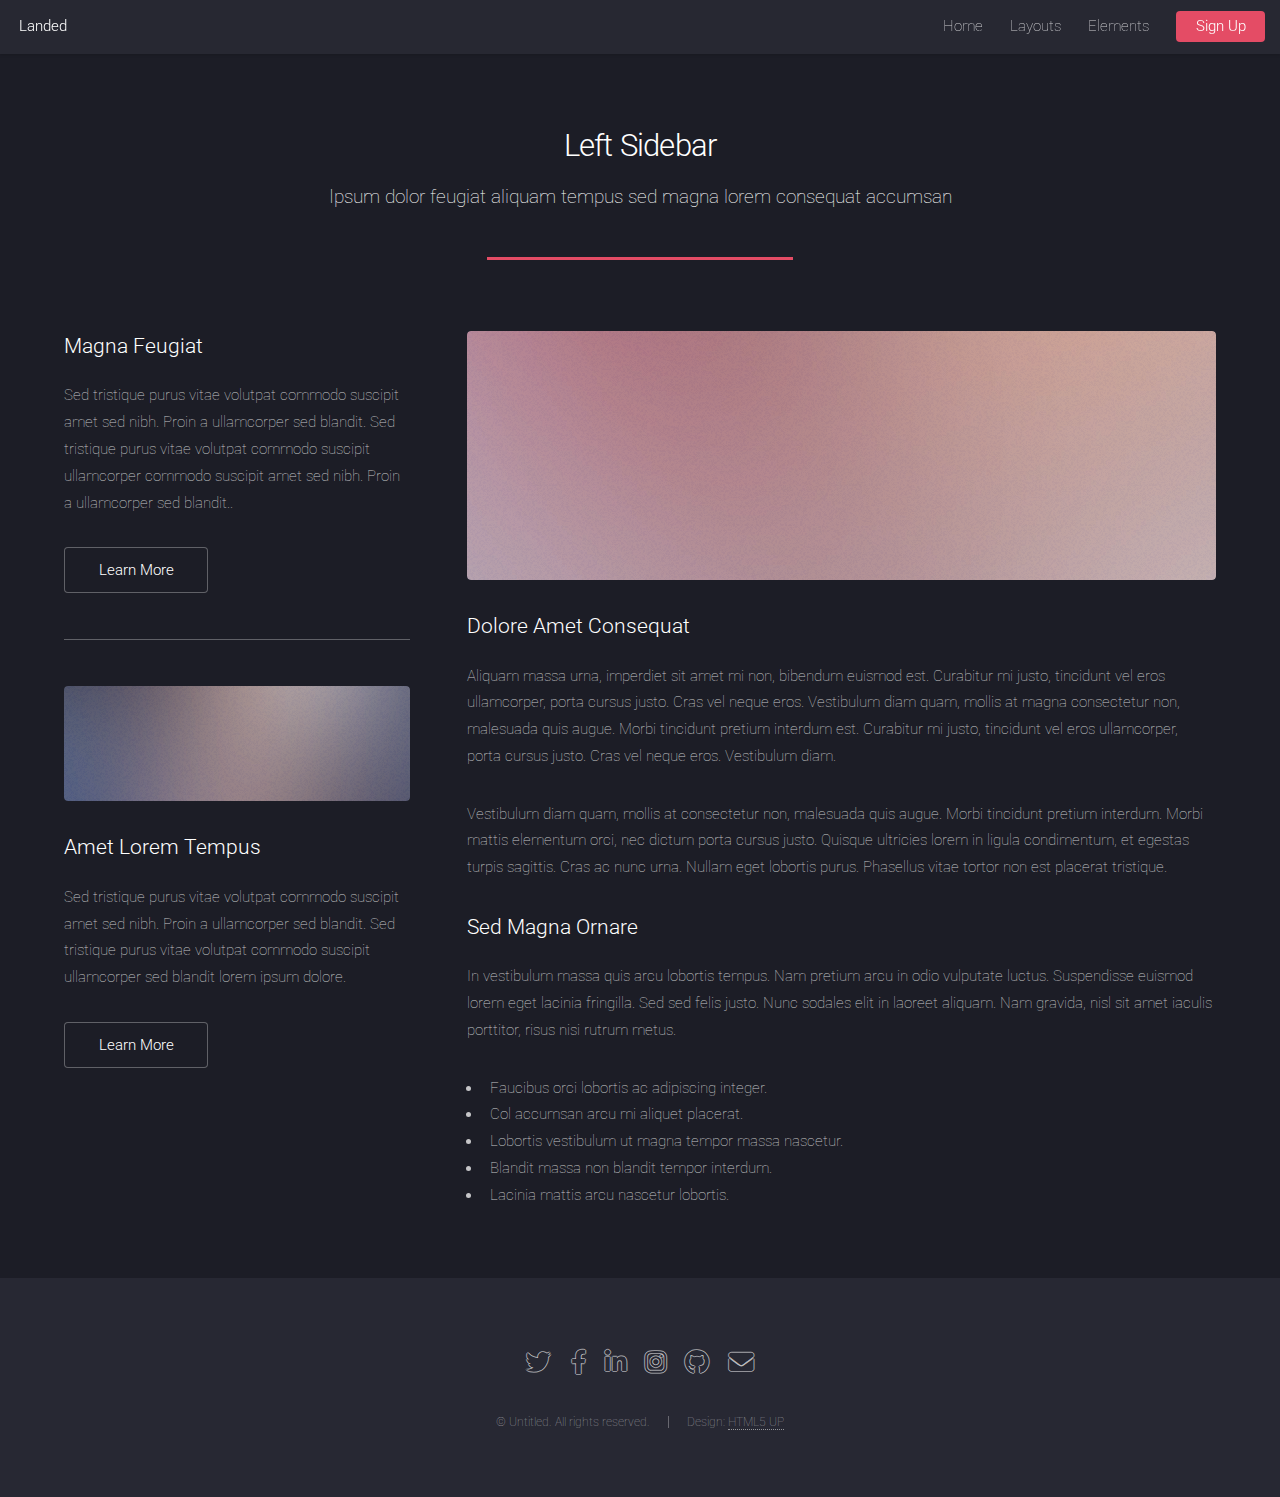
<file: left-sidebar.html>
<!DOCTYPE HTML>
<!--
	Landed by HTML5 UP
	html5up.net | @ajlkn
	Free for personal and commercial use under the CCA 3.0 license (html5up.net/license)
-->
<html>
	<head>
		<title>Left Sidebar - Landed by HTML5 UP</title>
		<meta charset="utf-8" />
		<meta name="viewport" content="width=device-width, initial-scale=1, user-scalable=no" />
		<link rel="stylesheet" href="assets/css/main.css" />
		<noscript><link rel="stylesheet" href="assets/css/noscript.css" /></noscript>
	</head>
	<body class="is-preload">
		<div id="page-wrapper">

			<!-- Header -->
				<header id="header">
					<h1 id="logo"><a href="index.html">Landed</a></h1>
					<nav id="nav">
						<ul>
							<li><a href="index.html">Home</a></li>
							<li>
								<a href="#">Layouts</a>
								<ul>
									<li><a href="left-sidebar.html">Left Sidebar</a></li>
									<li><a href="right-sidebar.html">Right Sidebar</a></li>
									<li><a href="no-sidebar.html">No Sidebar</a></li>
									<li>
										<a href="#">Submenu</a>
										<ul>
											<li><a href="#">Option 1</a></li>
											<li><a href="#">Option 2</a></li>
											<li><a href="#">Option 3</a></li>
											<li><a href="#">Option 4</a></li>
										</ul>
									</li>
								</ul>
							</li>
							<li><a href="elements.html">Elements</a></li>
							<li><a href="#" class="button primary">Sign Up</a></li>
						</ul>
					</nav>
				</header>

			<!-- Main -->
				<div id="main" class="wrapper style1">
					<div class="container">
						<header class="major">
							<h2>Left Sidebar</h2>
							<p>Ipsum dolor feugiat aliquam tempus sed magna lorem consequat accumsan</p>
						</header>
						<div class="row gtr-150">
							<div class="col-4 col-12-medium">

								<!-- Sidebar -->
									<section id="sidebar">
										<section>
											<h3>Magna Feugiat</h3>
											<p>Sed tristique purus vitae volutpat commodo suscipit amet sed nibh. Proin a ullamcorper sed blandit. Sed tristique purus vitae volutpat commodo suscipit ullamcorper commodo suscipit amet sed nibh. Proin a ullamcorper sed blandit..</p>
											<footer>
												<ul class="actions">
													<li><a href="#" class="button">Learn More</a></li>
												</ul>
											</footer>
										</section>
										<hr />
										<section>
											<a href="#" class="image fit"><img src="images/pic06.jpg" alt="" /></a>
											<h3>Amet Lorem Tempus</h3>
											<p>Sed tristique purus vitae volutpat commodo suscipit amet sed nibh. Proin a ullamcorper sed blandit. Sed tristique purus vitae volutpat commodo suscipit ullamcorper sed blandit lorem ipsum dolore.</p>
											<footer>
												<ul class="actions">
													<li><a href="#" class="button">Learn More</a></li>
												</ul>
											</footer>
										</section>
									</section>

							</div>
							<div class="col-8 col-12-medium imp-medium">

								<!-- Content -->
									<section id="content">
										<a href="#" class="image fit"><img src="images/pic05.jpg" alt="" /></a>
										<h3>Dolore Amet Consequat</h3>
										<p>Aliquam massa urna, imperdiet sit amet mi non, bibendum euismod est. Curabitur mi justo, tincidunt vel eros ullamcorper, porta cursus justo. Cras vel neque eros. Vestibulum diam quam, mollis at magna consectetur non, malesuada quis augue. Morbi tincidunt pretium interdum est. Curabitur mi justo, tincidunt vel eros ullamcorper, porta cursus justo. Cras vel neque eros. Vestibulum diam.</p>
										<p>Vestibulum diam quam, mollis at consectetur non, malesuada quis augue. Morbi tincidunt pretium interdum. Morbi mattis elementum orci, nec dictum porta cursus justo. Quisque ultricies lorem in ligula condimentum, et egestas turpis sagittis. Cras ac nunc urna. Nullam eget lobortis purus. Phasellus vitae tortor non est placerat tristique.</p>
										<h3>Sed Magna Ornare</h3>
										<p>In vestibulum massa quis arcu lobortis tempus. Nam pretium arcu in odio vulputate luctus. Suspendisse euismod lorem eget lacinia fringilla. Sed sed felis justo. Nunc sodales elit in laoreet aliquam. Nam gravida, nisl sit amet iaculis porttitor, risus nisi rutrum metus.</p>
										<ul>
											<li>Faucibus orci lobortis ac adipiscing integer.</li>
											<li>Col accumsan arcu mi aliquet placerat.</li>
											<li>Lobortis vestibulum ut magna tempor massa nascetur.</li>
											<li>Blandit massa non blandit tempor interdum.</li>
											<li>Lacinia mattis arcu nascetur lobortis.</li>
										</ul>
									</section>

							</div>
						</div>
					</div>
				</div>

			<!-- Footer -->
				<footer id="footer">
					<ul class="icons">
						<li><a href="#" class="icon brands alt fa-twitter"><span class="label">Twitter</span></a></li>
						<li><a href="#" class="icon brands alt fa-facebook-f"><span class="label">Facebook</span></a></li>
						<li><a href="#" class="icon brands alt fa-linkedin-in"><span class="label">LinkedIn</span></a></li>
						<li><a href="#" class="icon brands alt fa-instagram"><span class="label">Instagram</span></a></li>
						<li><a href="#" class="icon brands alt fa-github"><span class="label">GitHub</span></a></li>
						<li><a href="#" class="icon solid alt fa-envelope"><span class="label">Email</span></a></li>
					</ul>
					<ul class="copyright">
						<li>&copy; Untitled. All rights reserved.</li><li>Design: <a href="http://html5up.net">HTML5 UP</a></li>
					</ul>
				</footer>

		</div>

		<!-- Scripts -->
			<script src="assets/js/jquery.min.js"></script>
			<script src="assets/js/jquery.scrolly.min.js"></script>
			<script src="assets/js/jquery.dropotron.min.js"></script>
			<script src="assets/js/jquery.scrollex.min.js"></script>
			<script src="assets/js/browser.min.js"></script>
			<script src="assets/js/breakpoints.min.js"></script>
			<script src="assets/js/util.js"></script>
			<script src="assets/js/main.js"></script>

	</body>
</html>
</file>
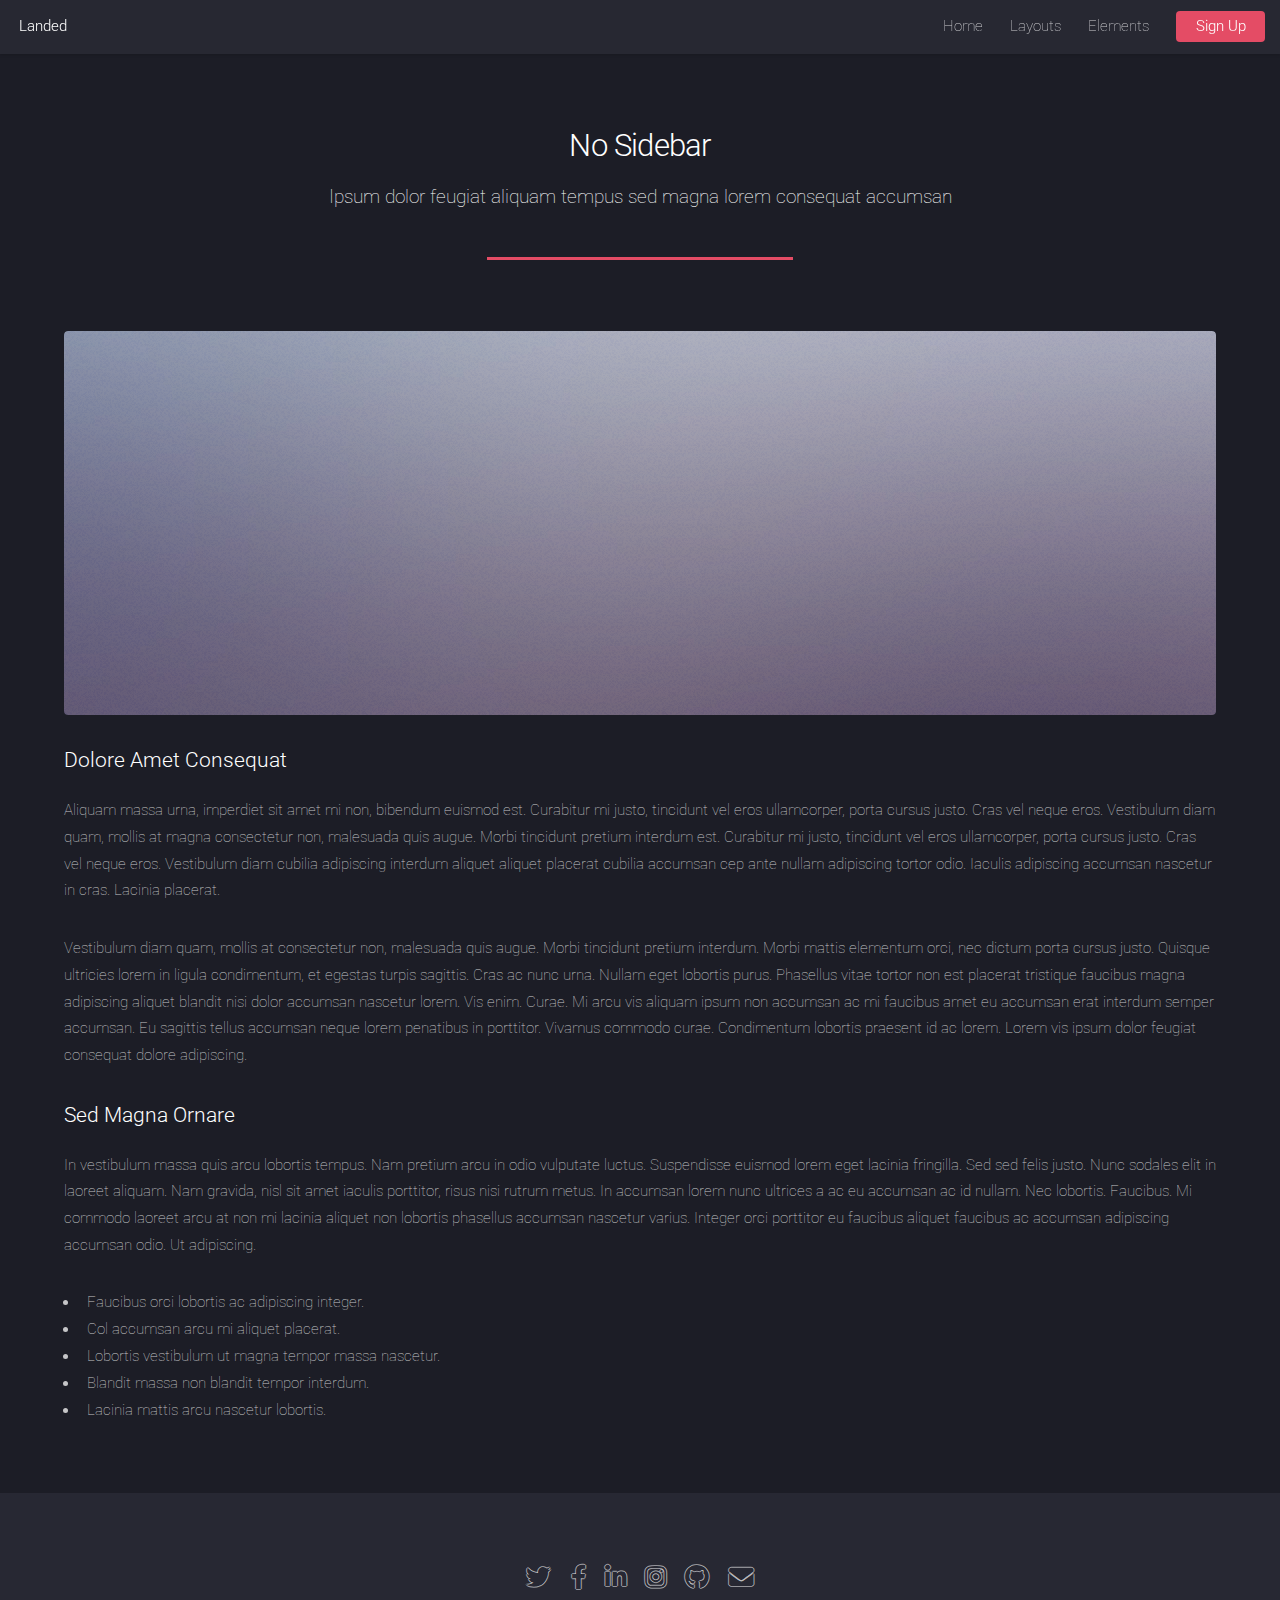
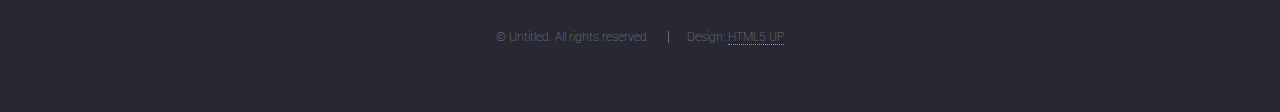
<file: no-sidebar.html>
<!DOCTYPE HTML>
<!--
	Landed by HTML5 UP
	html5up.net | @ajlkn
	Free for personal and commercial use under the CCA 3.0 license (html5up.net/license)
-->
<html>
	<head>
		<title>No Sidebar - Landed by HTML5 UP</title>
		<meta charset="utf-8" />
		<meta name="viewport" content="width=device-width, initial-scale=1, user-scalable=no" />
		<link rel="stylesheet" href="assets/css/main.css" />
		<noscript><link rel="stylesheet" href="assets/css/noscript.css" /></noscript>
	</head>
	<body class="is-preload">
		<div id="page-wrapper">

			<!-- Header -->
				<header id="header">
					<h1 id="logo"><a href="index.html">Landed</a></h1>
					<nav id="nav">
						<ul>
							<li><a href="index.html">Home</a></li>
							<li>
								<a href="#">Layouts</a>
								<ul>
									<li><a href="left-sidebar.html">Left Sidebar</a></li>
									<li><a href="right-sidebar.html">Right Sidebar</a></li>
									<li><a href="no-sidebar.html">No Sidebar</a></li>
									<li>
										<a href="#">Submenu</a>
										<ul>
											<li><a href="#">Option 1</a></li>
											<li><a href="#">Option 2</a></li>
											<li><a href="#">Option 3</a></li>
											<li><a href="#">Option 4</a></li>
										</ul>
									</li>
								</ul>
							</li>
							<li><a href="elements.html">Elements</a></li>
							<li><a href="#" class="button primary">Sign Up</a></li>
						</ul>
					</nav>
				</header>

			<!-- Main -->
				<div id="main" class="wrapper style1">
					<div class="container">
						<header class="major">
							<h2>No Sidebar</h2>
							<p>Ipsum dolor feugiat aliquam tempus sed magna lorem consequat accumsan</p>
						</header>

						<!-- Content -->
							<section id="content">
								<a href="#" class="image fit"><img src="images/pic07.jpg" alt="" /></a>
								<h3>Dolore Amet Consequat</h3>
								<p>Aliquam massa urna, imperdiet sit amet mi non, bibendum euismod est. Curabitur mi justo, tincidunt vel eros ullamcorper, porta cursus justo. Cras vel neque eros. Vestibulum diam quam, mollis at magna consectetur non, malesuada quis augue. Morbi tincidunt pretium interdum est. Curabitur mi justo, tincidunt vel eros ullamcorper, porta cursus justo. Cras vel neque eros. Vestibulum diam cubilia adipiscing interdum aliquet aliquet placerat cubilia accumsan cep ante nullam adipiscing tortor odio. Iaculis adipiscing accumsan nascetur in cras. Lacinia placerat.</p>
								<p>Vestibulum diam quam, mollis at consectetur non, malesuada quis augue. Morbi tincidunt pretium interdum. Morbi mattis elementum orci, nec dictum porta cursus justo. Quisque ultricies lorem in ligula condimentum, et egestas turpis sagittis. Cras ac nunc urna. Nullam eget lobortis purus. Phasellus vitae tortor non est placerat tristique faucibus magna adipiscing aliquet blandit nisi dolor accumsan nascetur lorem. Vis enim. Curae. Mi arcu vis aliquam ipsum non accumsan ac mi faucibus amet eu accumsan erat interdum semper accumsan. Eu sagittis tellus accumsan neque lorem penatibus in porttitor. Vivamus commodo curae. Condimentum lobortis praesent id ac lorem. Lorem vis ipsum dolor feugiat consequat dolore adipiscing.</p>
								<h3>Sed Magna Ornare</h3>
								<p>In vestibulum massa quis arcu lobortis tempus. Nam pretium arcu in odio vulputate luctus. Suspendisse euismod lorem eget lacinia fringilla. Sed sed felis justo. Nunc sodales elit in laoreet aliquam. Nam gravida, nisl sit amet iaculis porttitor, risus nisi rutrum metus. In accumsan lorem nunc ultrices a ac eu accumsan ac id nullam. Nec lobortis. Faucibus. Mi commodo laoreet arcu at non mi lacinia aliquet non lobortis phasellus accumsan nascetur varius. Integer orci porttitor eu faucibus aliquet faucibus ac accumsan adipiscing accumsan odio. Ut adipiscing.</p>
								<ul>
									<li>Faucibus orci lobortis ac adipiscing integer.</li>
									<li>Col accumsan arcu mi aliquet placerat.</li>
									<li>Lobortis vestibulum ut magna tempor massa nascetur.</li>
									<li>Blandit massa non blandit tempor interdum.</li>
									<li>Lacinia mattis arcu nascetur lobortis.</li>
								</ul>
							</section>

					</div>
				</div>

			<!-- Footer -->
				<footer id="footer">
					<ul class="icons">
						<li><a href="#" class="icon brands alt fa-twitter"><span class="label">Twitter</span></a></li>
						<li><a href="#" class="icon brands alt fa-facebook-f"><span class="label">Facebook</span></a></li>
						<li><a href="#" class="icon brands alt fa-linkedin-in"><span class="label">LinkedIn</span></a></li>
						<li><a href="#" class="icon brands alt fa-instagram"><span class="label">Instagram</span></a></li>
						<li><a href="#" class="icon brands alt fa-github"><span class="label">GitHub</span></a></li>
						<li><a href="#" class="icon solid alt fa-envelope"><span class="label">Email</span></a></li>
					</ul>
					<ul class="copyright">
						<li>&copy; Untitled. All rights reserved.</li><li>Design: <a href="http://html5up.net">HTML5 UP</a></li>
					</ul>
				</footer>

		</div>

		<!-- Scripts -->
			<script src="assets/js/jquery.min.js"></script>
			<script src="assets/js/jquery.scrolly.min.js"></script>
			<script src="assets/js/jquery.dropotron.min.js"></script>
			<script src="assets/js/jquery.scrollex.min.js"></script>
			<script src="assets/js/browser.min.js"></script>
			<script src="assets/js/breakpoints.min.js"></script>
			<script src="assets/js/util.js"></script>
			<script src="assets/js/main.js"></script>

	</body>
</html>
</file>
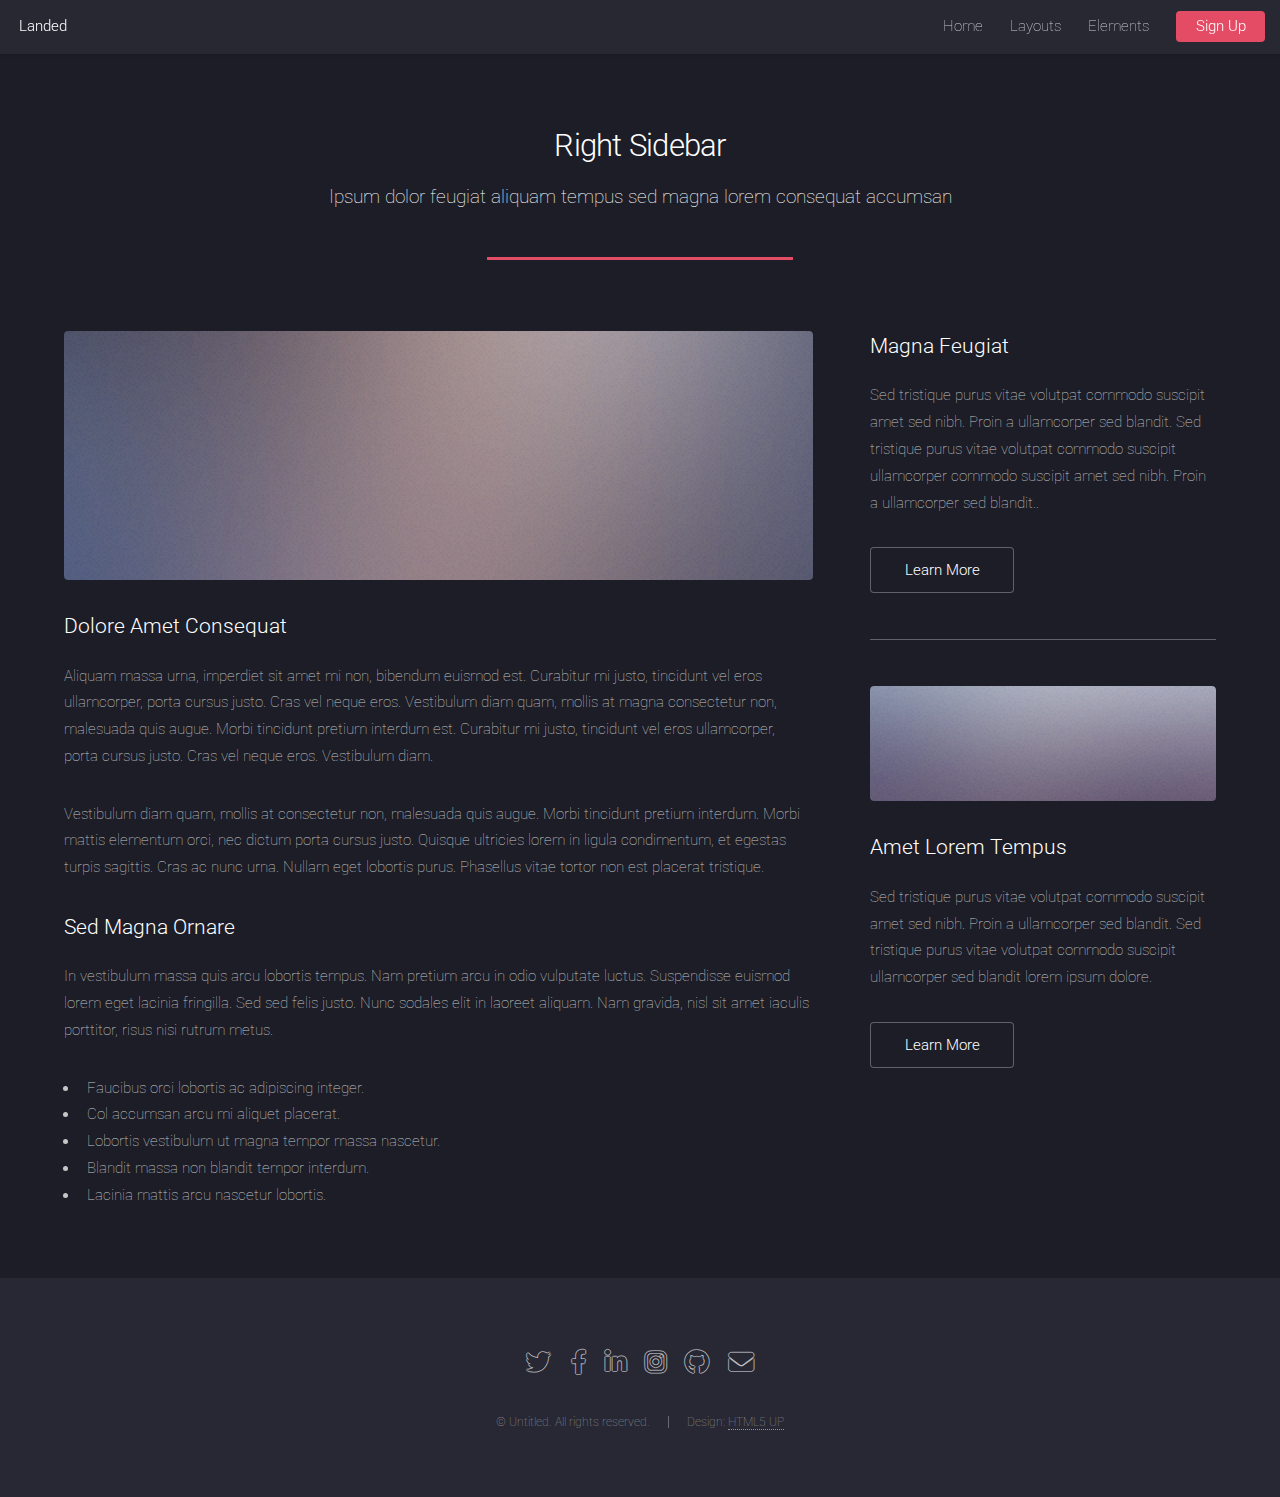
<file: right-sidebar.html>
<!DOCTYPE HTML>
<!--
	Landed by HTML5 UP
	html5up.net | @ajlkn
	Free for personal and commercial use under the CCA 3.0 license (html5up.net/license)
-->
<html>
	<head>
		<title>Right Sidebar - Landed by HTML5 UP</title>
		<meta charset="utf-8" />
		<meta name="viewport" content="width=device-width, initial-scale=1, user-scalable=no" />
		<link rel="stylesheet" href="assets/css/main.css" />
		<noscript><link rel="stylesheet" href="assets/css/noscript.css" /></noscript>
	</head>
	<body class="is-preload">
		<div id="page-wrapper">

			<!-- Header -->
				<header id="header">
					<h1 id="logo"><a href="index.html">Landed</a></h1>
					<nav id="nav">
						<ul>
							<li><a href="index.html">Home</a></li>
							<li>
								<a href="#">Layouts</a>
								<ul>
									<li><a href="left-sidebar.html">Left Sidebar</a></li>
									<li><a href="right-sidebar.html">Right Sidebar</a></li>
									<li><a href="no-sidebar.html">No Sidebar</a></li>
									<li>
										<a href="#">Submenu</a>
										<ul>
											<li><a href="#">Option 1</a></li>
											<li><a href="#">Option 2</a></li>
											<li><a href="#">Option 3</a></li>
											<li><a href="#">Option 4</a></li>
										</ul>
									</li>
								</ul>
							</li>
							<li><a href="elements.html">Elements</a></li>
							<li><a href="#" class="button primary">Sign Up</a></li>
						</ul>
					</nav>
				</header>

			<!-- Main -->
				<div id="main" class="wrapper style1">
					<div class="container">
						<header class="major">
							<h2>Right Sidebar</h2>
							<p>Ipsum dolor feugiat aliquam tempus sed magna lorem consequat accumsan</p>
						</header>
						<div class="row gtr-150">
							<div class="col-8 col-12-medium">

								<!-- Content -->
									<section id="content">
										<a href="#" class="image fit"><img src="images/pic06.jpg" alt="" /></a>
										<h3>Dolore Amet Consequat</h3>
										<p>Aliquam massa urna, imperdiet sit amet mi non, bibendum euismod est. Curabitur mi justo, tincidunt vel eros ullamcorper, porta cursus justo. Cras vel neque eros. Vestibulum diam quam, mollis at magna consectetur non, malesuada quis augue. Morbi tincidunt pretium interdum est. Curabitur mi justo, tincidunt vel eros ullamcorper, porta cursus justo. Cras vel neque eros. Vestibulum diam.</p>
										<p>Vestibulum diam quam, mollis at consectetur non, malesuada quis augue. Morbi tincidunt pretium interdum. Morbi mattis elementum orci, nec dictum porta cursus justo. Quisque ultricies lorem in ligula condimentum, et egestas turpis sagittis. Cras ac nunc urna. Nullam eget lobortis purus. Phasellus vitae tortor non est placerat tristique.</p>
										<h3>Sed Magna Ornare</h3>
										<p>In vestibulum massa quis arcu lobortis tempus. Nam pretium arcu in odio vulputate luctus. Suspendisse euismod lorem eget lacinia fringilla. Sed sed felis justo. Nunc sodales elit in laoreet aliquam. Nam gravida, nisl sit amet iaculis porttitor, risus nisi rutrum metus.</p>
										<ul>
											<li>Faucibus orci lobortis ac adipiscing integer.</li>
											<li>Col accumsan arcu mi aliquet placerat.</li>
											<li>Lobortis vestibulum ut magna tempor massa nascetur.</li>
											<li>Blandit massa non blandit tempor interdum.</li>
											<li>Lacinia mattis arcu nascetur lobortis.</li>
										</ul>
									</section>

							</div>
							<div class="col-4 col-12-medium">

								<!-- Sidebar -->
									<section id="sidebar">
										<section>
											<h3>Magna Feugiat</h3>
											<p>Sed tristique purus vitae volutpat commodo suscipit amet sed nibh. Proin a ullamcorper sed blandit. Sed tristique purus vitae volutpat commodo suscipit ullamcorper commodo suscipit amet sed nibh. Proin a ullamcorper sed blandit..</p>
											<footer>
												<ul class="actions">
													<li><a href="#" class="button">Learn More</a></li>
												</ul>
											</footer>
										</section>
										<hr />
										<section>
											<a href="#" class="image fit"><img src="images/pic07.jpg" alt="" /></a>
											<h3>Amet Lorem Tempus</h3>
											<p>Sed tristique purus vitae volutpat commodo suscipit amet sed nibh. Proin a ullamcorper sed blandit. Sed tristique purus vitae volutpat commodo suscipit ullamcorper sed blandit lorem ipsum dolore.</p>
											<footer>
												<ul class="actions">
													<li><a href="#" class="button">Learn More</a></li>
												</ul>
											</footer>
										</section>
									</section>

							</div>
						</div>
					</div>
				</div>

			<!-- Footer -->
				<footer id="footer">
					<ul class="icons">
						<li><a href="#" class="icon brands alt fa-twitter"><span class="label">Twitter</span></a></li>
						<li><a href="#" class="icon brands alt fa-facebook-f"><span class="label">Facebook</span></a></li>
						<li><a href="#" class="icon brands alt fa-linkedin-in"><span class="label">LinkedIn</span></a></li>
						<li><a href="#" class="icon brands alt fa-instagram"><span class="label">Instagram</span></a></li>
						<li><a href="#" class="icon brands alt fa-github"><span class="label">GitHub</span></a></li>
						<li><a href="#" class="icon solid alt fa-envelope"><span class="label">Email</span></a></li>
					</ul>
					<ul class="copyright">
						<li>&copy; Untitled. All rights reserved.</li><li>Design: <a href="http://html5up.net">HTML5 UP</a></li>
					</ul>
				</footer>

		</div>

		<!-- Scripts -->
			<script src="assets/js/jquery.min.js"></script>
			<script src="assets/js/jquery.scrolly.min.js"></script>
			<script src="assets/js/jquery.dropotron.min.js"></script>
			<script src="assets/js/jquery.scrollex.min.js"></script>
			<script src="assets/js/browser.min.js"></script>
			<script src="assets/js/breakpoints.min.js"></script>
			<script src="assets/js/util.js"></script>
			<script src="assets/js/main.js"></script>

	</body>
</html>
</file>
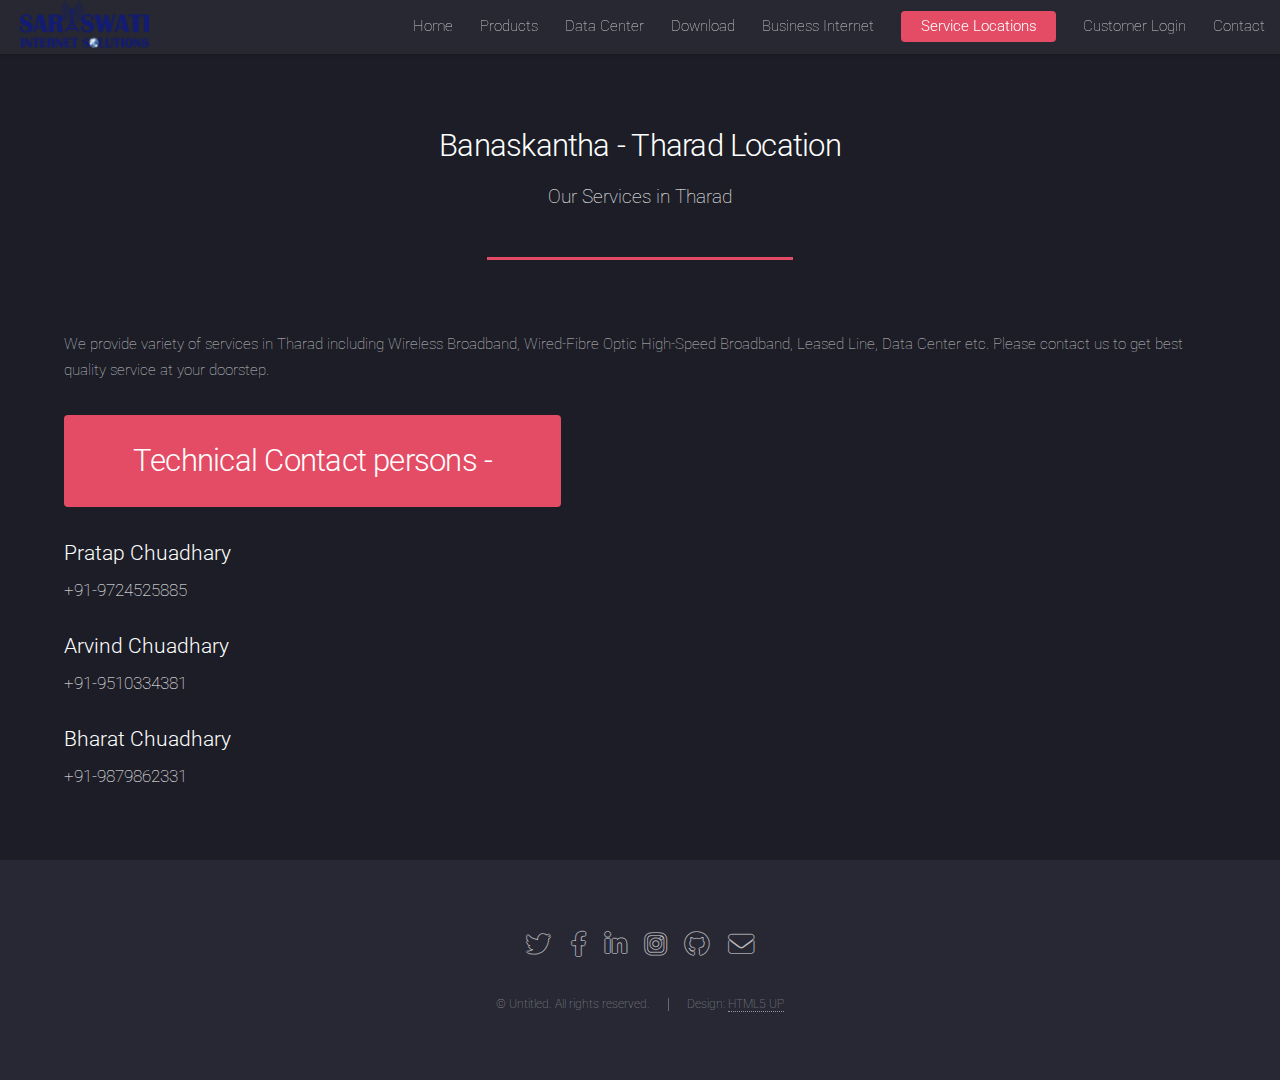
<file: locations/tharad.html>
<!DOCTYPE HTML>
<!--
	Landed by HTML5 UP
	html5up.net | @ajlkn
	Free for personal and commercial use under the CCA 3.0 license (html5up.net/license)
-->
<html>
	<head>
		<title>Locations - Banaskantha - Tharad</title>
		<meta charset="utf-8" />
		<meta name="viewport" content="width=device-width, initial-scale=1, user-scalable=no" />
		<link rel="stylesheet" href="/assets/css/main.css" />
		<noscript><link rel="stylesheet" href="/assets/css/noscript.css" /></noscript>
	</head>
	<body class="is-preload">
		<div id="page-wrapper">

			<!-- Header -->
				<header id="header">
					<h1 id="logo"><img style="height:50px; width: auto;" src="/images/logo.png"></h1>
					<nav id="nav">
						<ul>
							<li><a href="/index.html">Home</a></li>
							<li>
								<a href="#">Products</a>
								<ul>
									<li><a href="/leftt-sidebar.html">Broadband</a></li>
									<li><a href="/right-sidebar.html">Leased Line</a></li>
								</ul>
							</li>
							<li><a href="elements.html">Data Center</a></li>
							<li>
								<a href="#">Download</a>
								<ul>
									<li><a href="/leftt-sidebar.html">Anydesk</a></li>
									<li><a href="/right-sidebar.html">Software 2</a></li>
								</ul>
							</li>
							<li>
								<a href="#">Business Internet</a>
								<ul>
									<li><a href="/leftt-sidebar.html">Wireless</a></li>
									<li><a href="/right-sidebar.html">Broadband</a></li>
								</ul>
							</li>
							<li>
								<a href="#" class="button primary">Service Locations</a>
								<ul>
									<li>
										<a href="#">Banaskantha</a>
										<ul>
											<li><a href="/locations/tharad.html">Tharad</a></li>
											<li><a href="/locations/rah.html">Rah</a></li>
											<li><a href="/locations/lakhni.html">Lakhni</a></li>
											<li><a href="/locations/vav.html">Vav</a></li>
										</ul>
									</li>
									<li><a href="/left-sidebar.html">Patan</a></li>
									<li><a href="/right-sidebar.html">Sabarkantha</a></li>
									<li><a href="/no-sidebar.html">Mehsana</a></li>
								</ul>
							</li>
							<li><a href="/elements.html">Customer Login</a></li>
							<li><a href="/contact-us.html">Contact</a></li>
						</ul>
					</nav>
				</header>

			<!-- Main -->
				<div id="main" class="wrapper style1">
					<div class="container">
						<header class="major">
							<h2>Banaskantha - Tharad Location</h2>
							<p>Our Services in Tharad</p>
						</header>

						<!-- Text -->
							<section>
								<p>
									We provide variety of services in Tharad including Wireless Broadband, Wired-Fibre Optic High-Speed Broadband, Leased Line, Data Center etc.
									Please contact us to get best quality service at your doorstep.

									<header>
										<h2 class="button primary">Technical Contact persons -</h2>
									</header>
									

									<header>
										<h3>Pratap Chuadhary</h3>
										<p>+91-9724525885</p>
									</header>

									<header>
										<h3>Arvind Chuadhary</h3>
										<p>+91-9510334381</p>
									</header>

									<header>
										<h3>Bharat Chuadhary</h3>
										<p>+91-9879862331</p>
									</header>
								</section>
								</p>
							</section>
					</div>
				</div>

			<!-- Footer -->
				<footer id="footer">
					<ul class="icons">
						<li><a href="#" class="icon brands alt fa-twitter"><span class="label">Twitter</span></a></li>
						<li><a href="#" class="icon brands alt fa-facebook-f"><span class="label">Facebook</span></a></li>
						<li><a href="#" class="icon brands alt fa-linkedin-in"><span class="label">LinkedIn</span></a></li>
						<li><a href="#" class="icon brands alt fa-instagram"><span class="label">Instagram</span></a></li>
						<li><a href="#" class="icon brands alt fa-github"><span class="label">GitHub</span></a></li>
						<li><a href="#" class="icon solid alt fa-envelope"><span class="label">Email</span></a></li>
					</ul>
					<ul class="copyright">
						<li>&copy; Untitled. All rights reserved.</li><li>Design: <a href="http://html5up.net">HTML5 UP</a></li>
					</ul>
				</footer>

		</div>

		<!-- Scripts -->
			<script src="/assets/js/jquery.min.js"></script>
			<script src="/assets/js/jquery.scrolly.min.js"></script>
			<script src="/assets/js/jquery.dropotron.min.js"></script>
			<script src="/assets/js/jquery.scrollex.min.js"></script>
			<script src="/assets/js/browser.min.js"></script>
			<script src="/assets/js/breakpoints.min.js"></script>
			<script src="/assets/js/util.js"></script>
			<script src="/assets/js/main.js"></script>

	</body>
</html>
</file>
<file: assets/css/noscript.css>
/*
	Landed by HTML5 UP
	html5up.net | @ajlkn
	Free for personal and commercial use under the CCA 3.0 license (html5up.net/license)
*/

/* Loader */

	body.landing.is-preload:before {
		display: none;
	}

	body.landing.is-preload:after {
		display: none;
	}
</file>
<file: assets/css/main.css>
@import url("fontawesome-all.min.css");
@import url("https://fonts.googleapis.com/css?family=Roboto:100,300,100italic,300italic");

/*
	Landed by HTML5 UP
	html5up.net | @ajlkn
	Free for personal and commercial use under the CCA 3.0 license (html5up.net/license)
*/

html, body, div, span, applet, object,
iframe, h1, h2, h3, h4, h5, h6, p, blockquote,
pre, a, abbr, acronym, address, big, cite,
code, del, dfn, em, img, ins, kbd, q, s, samp,
small, strike, strong, sub, sup, tt, var, b,
u, i, center, dl, dt, dd, ol, ul, li, fieldset,
form, label, legend, table, caption, tbody,
tfoot, thead, tr, th, td, article, aside,
canvas, details, embed, figure, figcaption,
footer, header, hgroup, menu, nav, output, ruby,
section, summary, time, mark, audio, video {
	margin: 0;
	padding: 0;
	border: 0;
	font-size: 100%;
	font: inherit;
	vertical-align: baseline;}

article, aside, details, figcaption, figure,
footer, header, hgroup, menu, nav, section {
	display: block;}

body {
	line-height: 1;
}

ol, ul {
	list-style: none;
}

blockquote, q {
	quotes: none;
}

	blockquote:before, blockquote:after, q:before, q:after {
		content: '';
		content: none;
	}

table {
	border-collapse: collapse;
	border-spacing: 0;
}

body {
	-webkit-text-size-adjust: none;
}

mark {
	background-color: transparent;
	color: inherit;
}

input::-moz-focus-inner {
	border: 0;
	padding: 0;
}

input, select, textarea {
	-moz-appearance: none;
	-webkit-appearance: none;
	-ms-appearance: none;
	appearance: none;
}

/* Basic */

	html {
		box-sizing: border-box;
	}

	*, *:before, *:after {
		box-sizing: inherit;
	}

	html, body {
		background: #1c1d26;
	}

	body.is-preload *, body.is-preload *:before, body.is-preload *:after {
		-moz-animation: none !important;
		-webkit-animation: none !important;
		-ms-animation: none !important;
		animation: none !important;
		-moz-transition: none !important;
		-webkit-transition: none !important;
		-ms-transition: none !important;
		transition: none !important;
	}

	body, input, select, textarea {
		color: rgba(255, 255, 255, 0.75);
		font-family: "Roboto", Helvetica, sans-serif;
		font-size: 15pt;
		font-weight: 100;
		line-height: 1.75em;
	}

	a {
		-moz-transition: border-color 0.2s ease-in-out, color 0.2s ease-in-out;
		-webkit-transition: border-color 0.2s ease-in-out, color 0.2s ease-in-out;
		-ms-transition: border-color 0.2s ease-in-out, color 0.2s ease-in-out;
		transition: border-color 0.2s ease-in-out, color 0.2s ease-in-out;
		border-bottom: dotted 1px;
		color: #e44c65;
		text-decoration: none;
	}

		a:hover {
			color: #e44c65 !important;
			border-bottom-color: transparent;
		}

	strong, b {
		color: #ffffff;
		font-weight: 300;
	}

	em, i {
		font-style: italic;
	}

	p {
		margin: 0 0 2em 0;
	}

	h1, h2, h3, h4, h5, h6 {
		color: #ffffff;
		font-weight: 300;
		line-height: 1em;
		margin: 0 0 1em 0;
	}

		h1 a, h2 a, h3 a, h4 a, h5 a, h6 a {
			color: inherit;
			border: 0;
		}

	h2 {
		font-size: 2em;
		line-height: 1.5em;
		letter-spacing: -0.025em;
	}

	h3 {
		font-size: 1.35em;
		line-height: 1.5em;
	}

	h4 {
		font-size: 1.1em;
		line-height: 1.5em;
	}

	h5 {
		font-size: 0.9em;
		line-height: 1.5em;
	}

	h6 {
		font-size: 0.7em;
		line-height: 1.5em;
	}

	sub {
		font-size: 0.8em;
		position: relative;
		top: 0.5em;
	}

	sup {
		font-size: 0.8em;
		position: relative;
		top: -0.5em;
	}

	hr {
		border: 0;
		border-bottom: solid 1px rgba(255, 255, 255, 0.3);
		margin: 3em 0;
	}

		hr.major {
			margin: 4em 0;
		}

	blockquote {
		border-left: solid 4px rgba(255, 255, 255, 0.3);
		font-style: italic;
		margin: 0 0 2em 0;
		padding: 0.5em 0 0.5em 2em;
	}

	code {
		background: rgba(255, 255, 255, 0.075);
		border-radius: 4px;
		font-family: "Courier New", monospace;
		font-size: 0.9em;
		margin: 0 0.25em;
		padding: 0.25em 0.65em;
	}

	pre {
		-webkit-overflow-scrolling: touch;
		font-family: "Courier New", monospace;
		font-size: 0.9em;
		margin: 0 0 2em 0;
	}

		pre code {
			display: block;
			line-height: 1.75em;
			padding: 1em 1.5em;
			overflow-x: auto;
		}

	.align-left {
		text-align: left;
	}

	.align-center {
		text-align: center;
	}

	.align-right {
		text-align: right;
	}

/* Loader */

	@-moz-keyframes spinner-show {
		0% {
			opacity: 0;
		}

		100% {
			opacity: 1;
		}
	}

	@-webkit-keyframes spinner-show {
		0% {
			opacity: 0;
		}

		100% {
			opacity: 1;
		}
	}

	@-ms-keyframes spinner-show {
		0% {
			opacity: 0;
		}

		100% {
			opacity: 1;
		}
	}

	@keyframes spinner-show {
		0% {
			opacity: 0;
		}

		100% {
			opacity: 1;
		}
	}

	@-moz-keyframes spinner-hide {
		0% {
			color: rgba(255, 255, 255, 0.15);
			z-index: 100001;
			-moz-transform: scale(1) rotate(0deg);
			-webkit-transform: scale(1) rotate(0deg);
			-ms-transform: scale(1) rotate(0deg);
			transform: scale(1) rotate(0deg);
		}

		99% {
			color: #1c1d26;
			z-index: 100001;
			-moz-transform: scale(0.5) rotate(360deg);
			-webkit-transform: scale(0.5) rotate(360deg);
			-ms-transform: scale(0.5) rotate(360deg);
			transform: scale(0.5) rotate(360deg);
		}

		100% {
			color: #1c1d26;
			z-index: -1;
			-moz-transform: scale(0.5) rotate(360deg);
			-webkit-transform: scale(0.5) rotate(360deg);
			-ms-transform: scale(0.5) rotate(360deg);
			transform: scale(0.5) rotate(360deg);
		}
	}

	@-webkit-keyframes spinner-hide {
		0% {
			color: rgba(255, 255, 255, 0.15);
			z-index: 100001;
			-moz-transform: scale(1) rotate(0deg);
			-webkit-transform: scale(1) rotate(0deg);
			-ms-transform: scale(1) rotate(0deg);
			transform: scale(1) rotate(0deg);
		}

		99% {
			color: #1c1d26;
			z-index: 100001;
			-moz-transform: scale(0.5) rotate(360deg);
			-webkit-transform: scale(0.5) rotate(360deg);
			-ms-transform: scale(0.5) rotate(360deg);
			transform: scale(0.5) rotate(360deg);
		}

		100% {
			color: #1c1d26;
			z-index: -1;
			-moz-transform: scale(0.5) rotate(360deg);
			-webkit-transform: scale(0.5) rotate(360deg);
			-ms-transform: scale(0.5) rotate(360deg);
			transform: scale(0.5) rotate(360deg);
		}
	}

	@-ms-keyframes spinner-hide {
		0% {
			color: rgba(255, 255, 255, 0.15);
			z-index: 100001;
			-moz-transform: scale(1) rotate(0deg);
			-webkit-transform: scale(1) rotate(0deg);
			-ms-transform: scale(1) rotate(0deg);
			transform: scale(1) rotate(0deg);
		}

		99% {
			color: #1c1d26;
			z-index: 100001;
			-moz-transform: scale(0.5) rotate(360deg);
			-webkit-transform: scale(0.5) rotate(360deg);
			-ms-transform: scale(0.5) rotate(360deg);
			transform: scale(0.5) rotate(360deg);
		}

		100% {
			color: #1c1d26;
			z-index: -1;
			-moz-transform: scale(0.5) rotate(360deg);
			-webkit-transform: scale(0.5) rotate(360deg);
			-ms-transform: scale(0.5) rotate(360deg);
			transform: scale(0.5) rotate(360deg);
		}
	}

	@keyframes spinner-hide {
		0% {
			color: rgba(255, 255, 255, 0.15);
			z-index: 100001;
			-moz-transform: scale(1) rotate(0deg);
			-webkit-transform: scale(1) rotate(0deg);
			-ms-transform: scale(1) rotate(0deg);
			transform: scale(1) rotate(0deg);
		}

		99% {
			color: #1c1d26;
			z-index: 100001;
			-moz-transform: scale(0.5) rotate(360deg);
			-webkit-transform: scale(0.5) rotate(360deg);
			-ms-transform: scale(0.5) rotate(360deg);
			transform: scale(0.5) rotate(360deg);
		}

		100% {
			color: #1c1d26;
			z-index: -1;
			-moz-transform: scale(0.5) rotate(360deg);
			-webkit-transform: scale(0.5) rotate(360deg);
			-ms-transform: scale(0.5) rotate(360deg);
			transform: scale(0.5) rotate(360deg);
		}
	}

	@-moz-keyframes spinner-rotate {
		0% {
			-moz-transform: scale(1) rotate(0deg);
			-webkit-transform: scale(1) rotate(0deg);
			-ms-transform: scale(1) rotate(0deg);
			transform: scale(1) rotate(0deg);
		}

		100% {
			-moz-transform: scale(1) rotate(360deg);
			-webkit-transform: scale(1) rotate(360deg);
			-ms-transform: scale(1) rotate(360deg);
			transform: scale(1) rotate(360deg);
		}
	}

	@-webkit-keyframes spinner-rotate {
		0% {
			-moz-transform: scale(1) rotate(0deg);
			-webkit-transform: scale(1) rotate(0deg);
			-ms-transform: scale(1) rotate(0deg);
			transform: scale(1) rotate(0deg);
		}

		100% {
			-moz-transform: scale(1) rotate(360deg);
			-webkit-transform: scale(1) rotate(360deg);
			-ms-transform: scale(1) rotate(360deg);
			transform: scale(1) rotate(360deg);
		}
	}

	@-ms-keyframes spinner-rotate {
		0% {
			-moz-transform: scale(1) rotate(0deg);
			-webkit-transform: scale(1) rotate(0deg);
			-ms-transform: scale(1) rotate(0deg);
			transform: scale(1) rotate(0deg);
		}

		100% {
			-moz-transform: scale(1) rotate(360deg);
			-webkit-transform: scale(1) rotate(360deg);
			-ms-transform: scale(1) rotate(360deg);
			transform: scale(1) rotate(360deg);
		}
	}

	@keyframes spinner-rotate {
		0% {
			-moz-transform: scale(1) rotate(0deg);
			-webkit-transform: scale(1) rotate(0deg);
			-ms-transform: scale(1) rotate(0deg);
			transform: scale(1) rotate(0deg);
		}

		100% {
			-moz-transform: scale(1) rotate(360deg);
			-webkit-transform: scale(1) rotate(360deg);
			-ms-transform: scale(1) rotate(360deg);
			transform: scale(1) rotate(360deg);
		}
	}

	@-moz-keyframes overlay-hide {
		0% {
			opacity: 1;
			z-index: 100000;
		}

		15% {
			opacity: 1;
			z-index: 100000;
		}

		99% {
			opacity: 0;
			z-index: 100000;
		}

		100% {
			opacity: 0;
			z-index: -1;
		}
	}

	@-webkit-keyframes overlay-hide {
		0% {
			opacity: 1;
			z-index: 100000;
		}

		15% {
			opacity: 1;
			z-index: 100000;
		}

		99% {
			opacity: 0;
			z-index: 100000;
		}

		100% {
			opacity: 0;
			z-index: -1;
		}
	}

	@-ms-keyframes overlay-hide {
		0% {
			opacity: 1;
			z-index: 100000;
		}

		15% {
			opacity: 1;
			z-index: 100000;
		}

		99% {
			opacity: 0;
			z-index: 100000;
		}

		100% {
			opacity: 0;
			z-index: -1;
		}
	}

	@keyframes overlay-hide {
		0% {
			opacity: 1;
			z-index: 100000;
		}

		15% {
			opacity: 1;
			z-index: 100000;
		}

		99% {
			opacity: 0;
			z-index: 100000;
		}

		100% {
			opacity: 0;
			z-index: -1;
		}
	}

	body.landing {
		text-decoration: none;
	}

		body.landing:before {
			-moz-osx-font-smoothing: grayscale;
			-webkit-font-smoothing: antialiased;
			display: inline-block;
			font-style: normal;
			font-variant: normal;
			text-rendering: auto;
			line-height: 1;
			text-transform: none !important;
			font-family: 'Font Awesome 5 Free';
			font-weight: 900;
		}

		body.landing:before {
			-moz-animation: spinner-show 1.5s 1 0.25s ease forwards, spinner-hide 0.25s ease-in-out forwards !important;
			-webkit-animation: spinner-show 1.5s 1 0.25s ease forwards, spinner-hide 0.25s ease-in-out forwards !important;
			-ms-animation: spinner-show 1.5s 1 0.25s ease forwards, spinner-hide 0.25s ease-in-out forwards !important;
			animation: spinner-show 1.5s 1 0.25s ease forwards, spinner-hide 0.25s ease-in-out forwards !important;
			-moz-transform-origin: 50% 50%;
			-webkit-transform-origin: 50% 50%;
			-ms-transform-origin: 50% 50%;
			transform-origin: 50% 50%;
			color: rgba(255, 255, 255, 0.15);
			content: '\f1ce';
			cursor: default;
			display: block;
			font-size: 2em;
			height: 2em;
			left: 50%;
			line-height: 2em;
			margin: -1em 0 0 -1em;
			opacity: 0;
			position: fixed;
			text-align: center;
			top: 50%;
			width: 2em;
			z-index: -1;
		}

		body.landing:after {
			-moz-animation: overlay-hide 1.5s ease-in forwards !important;
			-webkit-animation: overlay-hide 1.5s ease-in forwards !important;
			-ms-animation: overlay-hide 1.5s ease-in forwards !important;
			animation: overlay-hide 1.5s ease-in forwards !important;
			background: #1c1d26;
			content: '';
			display: block;
			height: 100%;
			left: 0;
			opacity: 0;
			position: fixed;
			top: 0;
			width: 100%;
			z-index: -1;
		}

		body.landing.is-preload:before {
			-moz-animation: spinner-show 1.5s 1 0.25s ease forwards, spinner-rotate 0.75s infinite linear !important;
			-webkit-animation: spinner-show 1.5s 1 0.25s ease forwards, spinner-rotate 0.75s infinite linear !important;
			-ms-animation: spinner-show 1.5s 1 0.25s ease forwards, spinner-rotate 0.75s infinite linear !important;
			animation: spinner-show 1.5s 1 0.25s ease forwards, spinner-rotate 0.75s infinite linear !important;
			z-index: 100001;
		}

		body.landing.is-preload:after {
			-moz-animation: none !important;
			-webkit-animation: none !important;
			-ms-animation: none !important;
			animation: none !important;
			opacity: 1;
			z-index: 100000;
		}

	@media (-webkit-min-device-pixel-ratio: 2) {

		body.landing:before {
			line-height: 2.025em;
		}

	}

/* Container */

	.container {
		margin: 0 auto;
		max-width: calc(100% - 4em);
		width: 70em;
	}

		.container.xsmall {
			width: 17.5em;
		}

		.container.small {
			width: 35em;
		}

		.container.medium {
			width: 52.5em;
		}

		.container.large {
			width: 87.5em;
		}

		.container.xlarge {
			width: 105em;
		}

		.container.max {
			width: 100%;
		}

		@media screen and (max-width: 1280px) {

			.container {
				width: 90%;
				max-width: 100%;
			}

		}

		@media screen and (max-width: 980px) {

			.container {
				width: 100% !important;
			}

		}

/* Row */

	.row {
		display: flex;
		flex-wrap: wrap;
		box-sizing: border-box;
		align-items: stretch;
	}

		.row > * {
			box-sizing: border-box;
		}

		.row.gtr-uniform > * > :last-child {
			margin-bottom: 0;
		}

		.row.aln-left {
			justify-content: flex-start;
		}

		.row.aln-center {
			justify-content: center;
		}

		.row.aln-right {
			justify-content: flex-end;
		}

		.row.aln-top {
			align-items: flex-start;
		}

		.row.aln-middle {
			align-items: center;
		}

		.row.aln-bottom {
			align-items: flex-end;
		}

		.row > .imp {
			order: -1;
		}

		.row > .col-1 {
			width: 8.33333%;
		}

		.row > .off-1 {
			margin-left: 8.33333%;
		}

		.row > .col-2 {
			width: 16.66667%;
		}

		.row > .off-2 {
			margin-left: 16.66667%;
		}

		.row > .col-3 {
			width: 25%;
		}

		.row > .off-3 {
			margin-left: 25%;
		}

		.row > .col-4 {
			width: 33.33333%;
		}

		.row > .off-4 {
			margin-left: 33.33333%;
		}

		.row > .col-5 {
			width: 41.66667%;
		}

		.row > .off-5 {
			margin-left: 41.66667%;
		}

		.row > .col-6 {
			width: 50%;
		}

		.row > .off-6 {
			margin-left: 50%;
		}

		.row > .col-7 {
			width: 58.33333%;
		}

		.row > .off-7 {
			margin-left: 58.33333%;
		}

		.row > .col-8 {
			width: 66.66667%;
		}

		.row > .off-8 {
			margin-left: 66.66667%;
		}

		.row > .col-9 {
			width: 75%;
		}

		.row > .off-9 {
			margin-left: 75%;
		}

		.row > .col-10 {
			width: 83.33333%;
		}

		.row > .off-10 {
			margin-left: 83.33333%;
		}

		.row > .col-11 {
			width: 91.66667%;
		}

		.row > .off-11 {
			margin-left: 91.66667%;
		}

		.row > .col-12 {
			width: 100%;
		}

		.row > .off-12 {
			margin-left: 100%;
		}

		.row.gtr-0 {
			margin-top: 0;
			margin-left: 0em;
		}

			.row.gtr-0 > * {
				padding: 0 0 0 0em;
			}

			.row.gtr-0.gtr-uniform {
				margin-top: 0em;
			}

				.row.gtr-0.gtr-uniform > * {
					padding-top: 0em;
				}

		.row.gtr-25 {
			margin-top: 0;
			margin-left: -0.625em;
		}

			.row.gtr-25 > * {
				padding: 0 0 0 0.625em;
			}

			.row.gtr-25.gtr-uniform {
				margin-top: -0.625em;
			}

				.row.gtr-25.gtr-uniform > * {
					padding-top: 0.625em;
				}

		.row.gtr-50 {
			margin-top: 0;
			margin-left: -1.25em;
		}

			.row.gtr-50 > * {
				padding: 0 0 0 1.25em;
			}

			.row.gtr-50.gtr-uniform {
				margin-top: -1.25em;
			}

				.row.gtr-50.gtr-uniform > * {
					padding-top: 1.25em;
				}

		.row {
			margin-top: 0;
			margin-left: -2.5em;
		}

			.row > * {
				padding: 0 0 0 2.5em;
			}

			.row.gtr-uniform {
				margin-top: -2.5em;
			}

				.row.gtr-uniform > * {
					padding-top: 2.5em;
				}

		.row.gtr-150 {
			margin-top: 0;
			margin-left: -3.75em;
		}

			.row.gtr-150 > * {
				padding: 0 0 0 3.75em;
			}

			.row.gtr-150.gtr-uniform {
				margin-top: -3.75em;
			}

				.row.gtr-150.gtr-uniform > * {
					padding-top: 3.75em;
				}

		.row.gtr-200 {
			margin-top: 0;
			margin-left: -5em;
		}

			.row.gtr-200 > * {
				padding: 0 0 0 5em;
			}

			.row.gtr-200.gtr-uniform {
				margin-top: -5em;
			}

				.row.gtr-200.gtr-uniform > * {
					padding-top: 5em;
				}

		@media screen and (max-width: 1680px) {

			.row {
				display: flex;
				flex-wrap: wrap;
				box-sizing: border-box;
				align-items: stretch;
			}

				.row > * {
					box-sizing: border-box;
				}

				.row.gtr-uniform > * > :last-child {
					margin-bottom: 0;
				}

				.row.aln-left {
					justify-content: flex-start;
				}

				.row.aln-center {
					justify-content: center;
				}

				.row.aln-right {
					justify-content: flex-end;
				}

				.row.aln-top {
					align-items: flex-start;
				}

				.row.aln-middle {
					align-items: center;
				}

				.row.aln-bottom {
					align-items: flex-end;
				}

				.row > .imp-xlarge {
					order: -1;
				}

				.row > .col-1-xlarge {
					width: 8.33333%;
				}

				.row > .off-1-xlarge {
					margin-left: 8.33333%;
				}

				.row > .col-2-xlarge {
					width: 16.66667%;
				}

				.row > .off-2-xlarge {
					margin-left: 16.66667%;
				}

				.row > .col-3-xlarge {
					width: 25%;
				}

				.row > .off-3-xlarge {
					margin-left: 25%;
				}

				.row > .col-4-xlarge {
					width: 33.33333%;
				}

				.row > .off-4-xlarge {
					margin-left: 33.33333%;
				}

				.row > .col-5-xlarge {
					width: 41.66667%;
				}

				.row > .off-5-xlarge {
					margin-left: 41.66667%;
				}

				.row > .col-6-xlarge {
					width: 50%;
				}

				.row > .off-6-xlarge {
					margin-left: 50%;
				}

				.row > .col-7-xlarge {
					width: 58.33333%;
				}

				.row > .off-7-xlarge {
					margin-left: 58.33333%;
				}

				.row > .col-8-xlarge {
					width: 66.66667%;
				}

				.row > .off-8-xlarge {
					margin-left: 66.66667%;
				}

				.row > .col-9-xlarge {
					width: 75%;
				}

				.row > .off-9-xlarge {
					margin-left: 75%;
				}

				.row > .col-10-xlarge {
					width: 83.33333%;
				}

				.row > .off-10-xlarge {
					margin-left: 83.33333%;
				}

				.row > .col-11-xlarge {
					width: 91.66667%;
				}

				.row > .off-11-xlarge {
					margin-left: 91.66667%;
				}

				.row > .col-12-xlarge {
					width: 100%;
				}

				.row > .off-12-xlarge {
					margin-left: 100%;
				}

				.row.gtr-0 {
					margin-top: 0;
					margin-left: 0em;
				}

					.row.gtr-0 > * {
						padding: 0 0 0 0em;
					}

					.row.gtr-0.gtr-uniform {
						margin-top: 0em;
					}

						.row.gtr-0.gtr-uniform > * {
							padding-top: 0em;
						}

				.row.gtr-25 {
					margin-top: 0;
					margin-left: -0.625em;
				}

					.row.gtr-25 > * {
						padding: 0 0 0 0.625em;
					}

					.row.gtr-25.gtr-uniform {
						margin-top: -0.625em;
					}

						.row.gtr-25.gtr-uniform > * {
							padding-top: 0.625em;
						}

				.row.gtr-50 {
					margin-top: 0;
					margin-left: -1.25em;
				}

					.row.gtr-50 > * {
						padding: 0 0 0 1.25em;
					}

					.row.gtr-50.gtr-uniform {
						margin-top: -1.25em;
					}

						.row.gtr-50.gtr-uniform > * {
							padding-top: 1.25em;
						}

				.row {
					margin-top: 0;
					margin-left: -2.5em;
				}

					.row > * {
						padding: 0 0 0 2.5em;
					}

					.row.gtr-uniform {
						margin-top: -2.5em;
					}

						.row.gtr-uniform > * {
							padding-top: 2.5em;
						}

				.row.gtr-150 {
					margin-top: 0;
					margin-left: -3.75em;
				}

					.row.gtr-150 > * {
						padding: 0 0 0 3.75em;
					}

					.row.gtr-150.gtr-uniform {
						margin-top: -3.75em;
					}

						.row.gtr-150.gtr-uniform > * {
							padding-top: 3.75em;
						}

				.row.gtr-200 {
					margin-top: 0;
					margin-left: -5em;
				}

					.row.gtr-200 > * {
						padding: 0 0 0 5em;
					}

					.row.gtr-200.gtr-uniform {
						margin-top: -5em;
					}

						.row.gtr-200.gtr-uniform > * {
							padding-top: 5em;
						}

		}

		@media screen and (max-width: 1280px) {

			.row {
				display: flex;
				flex-wrap: wrap;
				box-sizing: border-box;
				align-items: stretch;
			}

				.row > * {
					box-sizing: border-box;
				}

				.row.gtr-uniform > * > :last-child {
					margin-bottom: 0;
				}

				.row.aln-left {
					justify-content: flex-start;
				}

				.row.aln-center {
					justify-content: center;
				}

				.row.aln-right {
					justify-content: flex-end;
				}

				.row.aln-top {
					align-items: flex-start;
				}

				.row.aln-middle {
					align-items: center;
				}

				.row.aln-bottom {
					align-items: flex-end;
				}

				.row > .imp-large {
					order: -1;
				}

				.row > .col-1-large {
					width: 8.33333%;
				}

				.row > .off-1-large {
					margin-left: 8.33333%;
				}

				.row > .col-2-large {
					width: 16.66667%;
				}

				.row > .off-2-large {
					margin-left: 16.66667%;
				}

				.row > .col-3-large {
					width: 25%;
				}

				.row > .off-3-large {
					margin-left: 25%;
				}

				.row > .col-4-large {
					width: 33.33333%;
				}

				.row > .off-4-large {
					margin-left: 33.33333%;
				}

				.row > .col-5-large {
					width: 41.66667%;
				}

				.row > .off-5-large {
					margin-left: 41.66667%;
				}

				.row > .col-6-large {
					width: 50%;
				}

				.row > .off-6-large {
					margin-left: 50%;
				}

				.row > .col-7-large {
					width: 58.33333%;
				}

				.row > .off-7-large {
					margin-left: 58.33333%;
				}

				.row > .col-8-large {
					width: 66.66667%;
				}

				.row > .off-8-large {
					margin-left: 66.66667%;
				}

				.row > .col-9-large {
					width: 75%;
				}

				.row > .off-9-large {
					margin-left: 75%;
				}

				.row > .col-10-large {
					width: 83.33333%;
				}

				.row > .off-10-large {
					margin-left: 83.33333%;
				}

				.row > .col-11-large {
					width: 91.66667%;
				}

				.row > .off-11-large {
					margin-left: 91.66667%;
				}

				.row > .col-12-large {
					width: 100%;
				}

				.row > .off-12-large {
					margin-left: 100%;
				}

				.row.gtr-0 {
					margin-top: 0;
					margin-left: 0em;
				}

					.row.gtr-0 > * {
						padding: 0 0 0 0em;
					}

					.row.gtr-0.gtr-uniform {
						margin-top: 0em;
					}

						.row.gtr-0.gtr-uniform > * {
							padding-top: 0em;
						}

				.row.gtr-25 {
					margin-top: 0;
					margin-left: -0.625em;
				}

					.row.gtr-25 > * {
						padding: 0 0 0 0.625em;
					}

					.row.gtr-25.gtr-uniform {
						margin-top: -0.625em;
					}

						.row.gtr-25.gtr-uniform > * {
							padding-top: 0.625em;
						}

				.row.gtr-50 {
					margin-top: 0;
					margin-left: -1.25em;
				}

					.row.gtr-50 > * {
						padding: 0 0 0 1.25em;
					}

					.row.gtr-50.gtr-uniform {
						margin-top: -1.25em;
					}

						.row.gtr-50.gtr-uniform > * {
							padding-top: 1.25em;
						}

				.row {
					margin-top: 0;
					margin-left: -2.5em;
				}

					.row > * {
						padding: 0 0 0 2.5em;
					}

					.row.gtr-uniform {
						margin-top: -2.5em;
					}

						.row.gtr-uniform > * {
							padding-top: 2.5em;
						}

				.row.gtr-150 {
					margin-top: 0;
					margin-left: -3.75em;
				}

					.row.gtr-150 > * {
						padding: 0 0 0 3.75em;
					}

					.row.gtr-150.gtr-uniform {
						margin-top: -3.75em;
					}

						.row.gtr-150.gtr-uniform > * {
							padding-top: 3.75em;
						}

				.row.gtr-200 {
					margin-top: 0;
					margin-left: -5em;
				}

					.row.gtr-200 > * {
						padding: 0 0 0 5em;
					}

					.row.gtr-200.gtr-uniform {
						margin-top: -5em;
					}

						.row.gtr-200.gtr-uniform > * {
							padding-top: 5em;
						}

		}

		@media screen and (max-width: 980px) {

			.row {
				display: flex;
				flex-wrap: wrap;
				box-sizing: border-box;
				align-items: stretch;
			}

				.row > * {
					box-sizing: border-box;
				}

				.row.gtr-uniform > * > :last-child {
					margin-bottom: 0;
				}

				.row.aln-left {
					justify-content: flex-start;
				}

				.row.aln-center {
					justify-content: center;
				}

				.row.aln-right {
					justify-content: flex-end;
				}

				.row.aln-top {
					align-items: flex-start;
				}

				.row.aln-middle {
					align-items: center;
				}

				.row.aln-bottom {
					align-items: flex-end;
				}

				.row > .imp-medium {
					order: -1;
				}

				.row > .col-1-medium {
					width: 8.33333%;
				}

				.row > .off-1-medium {
					margin-left: 8.33333%;
				}

				.row > .col-2-medium {
					width: 16.66667%;
				}

				.row > .off-2-medium {
					margin-left: 16.66667%;
				}

				.row > .col-3-medium {
					width: 25%;
				}

				.row > .off-3-medium {
					margin-left: 25%;
				}

				.row > .col-4-medium {
					width: 33.33333%;
				}

				.row > .off-4-medium {
					margin-left: 33.33333%;
				}

				.row > .col-5-medium {
					width: 41.66667%;
				}

				.row > .off-5-medium {
					margin-left: 41.66667%;
				}

				.row > .col-6-medium {
					width: 50%;
				}

				.row > .off-6-medium {
					margin-left: 50%;
				}

				.row > .col-7-medium {
					width: 58.33333%;
				}

				.row > .off-7-medium {
					margin-left: 58.33333%;
				}

				.row > .col-8-medium {
					width: 66.66667%;
				}

				.row > .off-8-medium {
					margin-left: 66.66667%;
				}

				.row > .col-9-medium {
					width: 75%;
				}

				.row > .off-9-medium {
					margin-left: 75%;
				}

				.row > .col-10-medium {
					width: 83.33333%;
				}

				.row > .off-10-medium {
					margin-left: 83.33333%;
				}

				.row > .col-11-medium {
					width: 91.66667%;
				}

				.row > .off-11-medium {
					margin-left: 91.66667%;
				}

				.row > .col-12-medium {
					width: 100%;
				}

				.row > .off-12-medium {
					margin-left: 100%;
				}

				.row.gtr-0 {
					margin-top: 0;
					margin-left: 0em;
				}

					.row.gtr-0 > * {
						padding: 0 0 0 0em;
					}

					.row.gtr-0.gtr-uniform {
						margin-top: 0em;
					}

						.row.gtr-0.gtr-uniform > * {
							padding-top: 0em;
						}

				.row.gtr-25 {
					margin-top: 0;
					margin-left: -0.625em;
				}

					.row.gtr-25 > * {
						padding: 0 0 0 0.625em;
					}

					.row.gtr-25.gtr-uniform {
						margin-top: -0.625em;
					}

						.row.gtr-25.gtr-uniform > * {
							padding-top: 0.625em;
						}

				.row.gtr-50 {
					margin-top: 0;
					margin-left: -1.25em;
				}

					.row.gtr-50 > * {
						padding: 0 0 0 1.25em;
					}

					.row.gtr-50.gtr-uniform {
						margin-top: -1.25em;
					}

						.row.gtr-50.gtr-uniform > * {
							padding-top: 1.25em;
						}

				.row {
					margin-top: 0;
					margin-left: -2.5em;
				}

					.row > * {
						padding: 0 0 0 2.5em;
					}

					.row.gtr-uniform {
						margin-top: -2.5em;
					}

						.row.gtr-uniform > * {
							padding-top: 2.5em;
						}

				.row.gtr-150 {
					margin-top: 0;
					margin-left: -3.75em;
				}

					.row.gtr-150 > * {
						padding: 0 0 0 3.75em;
					}

					.row.gtr-150.gtr-uniform {
						margin-top: -3.75em;
					}

						.row.gtr-150.gtr-uniform > * {
							padding-top: 3.75em;
						}

				.row.gtr-200 {
					margin-top: 0;
					margin-left: -5em;
				}

					.row.gtr-200 > * {
						padding: 0 0 0 5em;
					}

					.row.gtr-200.gtr-uniform {
						margin-top: -5em;
					}

						.row.gtr-200.gtr-uniform > * {
							padding-top: 5em;
						}

		}

		@media screen and (max-width: 736px) {

			.row {
				display: flex;
				flex-wrap: wrap;
				box-sizing: border-box;
				align-items: stretch;
			}

				.row > * {
					box-sizing: border-box;
				}

				.row.gtr-uniform > * > :last-child {
					margin-bottom: 0;
				}

				.row.aln-left {
					justify-content: flex-start;
				}

				.row.aln-center {
					justify-content: center;
				}

				.row.aln-right {
					justify-content: flex-end;
				}

				.row.aln-top {
					align-items: flex-start;
				}

				.row.aln-middle {
					align-items: center;
				}

				.row.aln-bottom {
					align-items: flex-end;
				}

				.row > .imp-small {
					order: -1;
				}

				.row > .col-1-small {
					width: 8.33333%;
				}

				.row > .off-1-small {
					margin-left: 8.33333%;
				}

				.row > .col-2-small {
					width: 16.66667%;
				}

				.row > .off-2-small {
					margin-left: 16.66667%;
				}

				.row > .col-3-small {
					width: 25%;
				}

				.row > .off-3-small {
					margin-left: 25%;
				}

				.row > .col-4-small {
					width: 33.33333%;
				}

				.row > .off-4-small {
					margin-left: 33.33333%;
				}

				.row > .col-5-small {
					width: 41.66667%;
				}

				.row > .off-5-small {
					margin-left: 41.66667%;
				}

				.row > .col-6-small {
					width: 50%;
				}

				.row > .off-6-small {
					margin-left: 50%;
				}

				.row > .col-7-small {
					width: 58.33333%;
				}

				.row > .off-7-small {
					margin-left: 58.33333%;
				}

				.row > .col-8-small {
					width: 66.66667%;
				}

				.row > .off-8-small {
					margin-left: 66.66667%;
				}

				.row > .col-9-small {
					width: 75%;
				}

				.row > .off-9-small {
					margin-left: 75%;
				}

				.row > .col-10-small {
					width: 83.33333%;
				}

				.row > .off-10-small {
					margin-left: 83.33333%;
				}

				.row > .col-11-small {
					width: 91.66667%;
				}

				.row > .off-11-small {
					margin-left: 91.66667%;
				}

				.row > .col-12-small {
					width: 100%;
				}

				.row > .off-12-small {
					margin-left: 100%;
				}

				.row.gtr-0 {
					margin-top: 0;
					margin-left: 0em;
				}

					.row.gtr-0 > * {
						padding: 0 0 0 0em;
					}

					.row.gtr-0.gtr-uniform {
						margin-top: 0em;
					}

						.row.gtr-0.gtr-uniform > * {
							padding-top: 0em;
						}

				.row.gtr-25 {
					margin-top: 0;
					margin-left: -0.625em;
				}

					.row.gtr-25 > * {
						padding: 0 0 0 0.625em;
					}

					.row.gtr-25.gtr-uniform {
						margin-top: -0.625em;
					}

						.row.gtr-25.gtr-uniform > * {
							padding-top: 0.625em;
						}

				.row.gtr-50 {
					margin-top: 0;
					margin-left: -1.25em;
				}

					.row.gtr-50 > * {
						padding: 0 0 0 1.25em;
					}

					.row.gtr-50.gtr-uniform {
						margin-top: -1.25em;
					}

						.row.gtr-50.gtr-uniform > * {
							padding-top: 1.25em;
						}

				.row {
					margin-top: 0;
					margin-left: -2.5em;
				}

					.row > * {
						padding: 0 0 0 2.5em;
					}

					.row.gtr-uniform {
						margin-top: -2.5em;
					}

						.row.gtr-uniform > * {
							padding-top: 2.5em;
						}

				.row.gtr-150 {
					margin-top: 0;
					margin-left: -3.75em;
				}

					.row.gtr-150 > * {
						padding: 0 0 0 3.75em;
					}

					.row.gtr-150.gtr-uniform {
						margin-top: -3.75em;
					}

						.row.gtr-150.gtr-uniform > * {
							padding-top: 3.75em;
						}

				.row.gtr-200 {
					margin-top: 0;
					margin-left: -5em;
				}

					.row.gtr-200 > * {
						padding: 0 0 0 5em;
					}

					.row.gtr-200.gtr-uniform {
						margin-top: -5em;
					}

						.row.gtr-200.gtr-uniform > * {
							padding-top: 5em;
						}

		}

		@media screen and (max-width: 480px) {

			.row {
				display: flex;
				flex-wrap: wrap;
				box-sizing: border-box;
				align-items: stretch;
			}

				.row > * {
					box-sizing: border-box;
				}

				.row.gtr-uniform > * > :last-child {
					margin-bottom: 0;
				}

				.row.aln-left {
					justify-content: flex-start;
				}

				.row.aln-center {
					justify-content: center;
				}

				.row.aln-right {
					justify-content: flex-end;
				}

				.row.aln-top {
					align-items: flex-start;
				}

				.row.aln-middle {
					align-items: center;
				}

				.row.aln-bottom {
					align-items: flex-end;
				}

				.row > .imp-xsmall {
					order: -1;
				}

				.row > .col-1-xsmall {
					width: 8.33333%;
				}

				.row > .off-1-xsmall {
					margin-left: 8.33333%;
				}

				.row > .col-2-xsmall {
					width: 16.66667%;
				}

				.row > .off-2-xsmall {
					margin-left: 16.66667%;
				}

				.row > .col-3-xsmall {
					width: 25%;
				}

				.row > .off-3-xsmall {
					margin-left: 25%;
				}

				.row > .col-4-xsmall {
					width: 33.33333%;
				}

				.row > .off-4-xsmall {
					margin-left: 33.33333%;
				}

				.row > .col-5-xsmall {
					width: 41.66667%;
				}

				.row > .off-5-xsmall {
					margin-left: 41.66667%;
				}

				.row > .col-6-xsmall {
					width: 50%;
				}

				.row > .off-6-xsmall {
					margin-left: 50%;
				}

				.row > .col-7-xsmall {
					width: 58.33333%;
				}

				.row > .off-7-xsmall {
					margin-left: 58.33333%;
				}

				.row > .col-8-xsmall {
					width: 66.66667%;
				}

				.row > .off-8-xsmall {
					margin-left: 66.66667%;
				}

				.row > .col-9-xsmall {
					width: 75%;
				}

				.row > .off-9-xsmall {
					margin-left: 75%;
				}

				.row > .col-10-xsmall {
					width: 83.33333%;
				}

				.row > .off-10-xsmall {
					margin-left: 83.33333%;
				}

				.row > .col-11-xsmall {
					width: 91.66667%;
				}

				.row > .off-11-xsmall {
					margin-left: 91.66667%;
				}

				.row > .col-12-xsmall {
					width: 100%;
				}

				.row > .off-12-xsmall {
					margin-left: 100%;
				}

				.row.gtr-0 {
					margin-top: 0;
					margin-left: 0em;
				}

					.row.gtr-0 > * {
						padding: 0 0 0 0em;
					}

					.row.gtr-0.gtr-uniform {
						margin-top: 0em;
					}

						.row.gtr-0.gtr-uniform > * {
							padding-top: 0em;
						}

				.row.gtr-25 {
					margin-top: 0;
					margin-left: -0.625em;
				}

					.row.gtr-25 > * {
						padding: 0 0 0 0.625em;
					}

					.row.gtr-25.gtr-uniform {
						margin-top: -0.625em;
					}

						.row.gtr-25.gtr-uniform > * {
							padding-top: 0.625em;
						}

				.row.gtr-50 {
					margin-top: 0;
					margin-left: -1.25em;
				}

					.row.gtr-50 > * {
						padding: 0 0 0 1.25em;
					}

					.row.gtr-50.gtr-uniform {
						margin-top: -1.25em;
					}

						.row.gtr-50.gtr-uniform > * {
							padding-top: 1.25em;
						}

				.row {
					margin-top: 0;
					margin-left: -2.5em;
				}

					.row > * {
						padding: 0 0 0 2.5em;
					}

					.row.gtr-uniform {
						margin-top: -2.5em;
					}

						.row.gtr-uniform > * {
							padding-top: 2.5em;
						}

				.row.gtr-150 {
					margin-top: 0;
					margin-left: -3.75em;
				}

					.row.gtr-150 > * {
						padding: 0 0 0 3.75em;
					}

					.row.gtr-150.gtr-uniform {
						margin-top: -3.75em;
					}

						.row.gtr-150.gtr-uniform > * {
							padding-top: 3.75em;
						}

				.row.gtr-200 {
					margin-top: 0;
					margin-left: -5em;
				}

					.row.gtr-200 > * {
						padding: 0 0 0 5em;
					}

					.row.gtr-200.gtr-uniform {
						margin-top: -5em;
					}

						.row.gtr-200.gtr-uniform > * {
							padding-top: 5em;
						}

		}

/* Section/Article */

	section.special, article.special {
		text-align: center;
	}

	header p {
		color: #ffffff;
		position: relative;
		margin: 0 0 1.5em 0;
	}

	header h2 + p {
		font-size: 1.25em;
		margin-top: -1em;
		line-height: 1.75em;
	}

	header h3 + p {
		font-size: 1.1em;
		margin-top: -0.8em;
		line-height: 1.75em;
	}

	header h4 + p,
	header h5 + p,
	header h6 + p {
		font-size: 0.9em;
		margin-top: -0.6em;
		line-height: 1.5em;
	}

	header.major {
		margin: 0 0 4em 0;
		position: relative;
		text-align: center;
	}

		header.major:after {
			background: #e44c65;
			content: '';
			display: inline-block;
			height: 0.2em;
			max-width: 20em;
			width: 75%;
		}

	footer.major {
		margin: 4em 0 0 0;
	}

/* Form */

	form {
		margin: 0 0 2em 0;
	}

		form.cta {
			max-width: 35em;
			margin-left: auto;
			margin-right: auto;
		}

	label {
		color: #ffffff;
		display: block;
		font-size: 0.9em;
		font-weight: 300;
		margin: 0 0 1em 0;
	}

	input[type="text"],
	input[type="password"],
	input[type="email"],
	select,
	textarea {
		-moz-appearance: none;
		-webkit-appearance: none;
		-ms-appearance: none;
		appearance: none;
		-moz-transition: border-color 0.2s ease-in-out;
		-webkit-transition: border-color 0.2s ease-in-out;
		-ms-transition: border-color 0.2s ease-in-out;
		transition: border-color 0.2s ease-in-out;
		background: transparent;
		border-radius: 4px;
		border: solid 1px rgba(255, 255, 255, 0.3);
		color: inherit;
		display: block;
		outline: 0;
		padding: 0 1em;
		text-decoration: none;
		width: 100%;
	}

		input[type="text"]:invalid,
		input[type="password"]:invalid,
		input[type="email"]:invalid,
		select:invalid,
		textarea:invalid {
			box-shadow: none;
		}

		input[type="text"]:focus,
		input[type="password"]:focus,
		input[type="email"]:focus,
		select:focus,
		textarea:focus {
			border-color: #e44c65;
		}

	select {
		background-image: url("data:image/svg+xml;charset=utf8,%3Csvg xmlns='http://www.w3.org/2000/svg' width='40' height='40' preserveAspectRatio='none' viewBox='0 0 40 40'%3E%3Cpath d='M9.4,12.3l10.4,10.4l10.4-10.4c0.2-0.2,0.5-0.4,0.9-0.4c0.3,0,0.6,0.1,0.9,0.4l3.3,3.3c0.2,0.2,0.4,0.5,0.4,0.9 c0,0.4-0.1,0.6-0.4,0.9L20.7,31.9c-0.2,0.2-0.5,0.4-0.9,0.4c-0.3,0-0.6-0.1-0.9-0.4L4.3,17.3c-0.2-0.2-0.4-0.5-0.4-0.9 c0-0.4,0.1-0.6,0.4-0.9l3.3-3.3c0.2-0.2,0.5-0.4,0.9-0.4S9.1,12.1,9.4,12.3z' fill='rgba(255, 255, 255, 0.3)' /%3E%3C/svg%3E");
		background-size: 1.25rem;
		background-repeat: no-repeat;
		background-position: calc(100% - 1rem) center;
		height: 3em;
		padding-right: 3em;
		text-overflow: ellipsis;
	}

		select option {
			color: #ffffff;
			background: #1c1d26;
		}

		select:focus::-ms-value {
			background-color: transparent;
		}

		select::-ms-expand {
			display: none;
		}

	input[type="text"],
	input[type="password"],
	input[type="email"],
	select {
		height: 3em;
	}

	textarea {
		padding: 0.75em 1em;
	}

	input[type="checkbox"],
	input[type="radio"] {
		-moz-appearance: none;
		-webkit-appearance: none;
		-ms-appearance: none;
		appearance: none;
		display: block;
		float: left;
		margin-right: -2em;
		opacity: 0;
		width: 1em;
		z-index: -1;
	}

		input[type="checkbox"] + label,
		input[type="radio"] + label {
			text-decoration: none;
			color: rgba(255, 255, 255, 0.75);
			cursor: pointer;
			display: inline-block;
			font-size: 1em;
			font-weight: 100;
			padding-left: 2.55em;
			padding-right: 0.75em;
			position: relative;
		}

			input[type="checkbox"] + label:before,
			input[type="radio"] + label:before {
				-moz-osx-font-smoothing: grayscale;
				-webkit-font-smoothing: antialiased;
				display: inline-block;
				font-style: normal;
				font-variant: normal;
				text-rendering: auto;
				line-height: 1;
				text-transform: none !important;
				font-family: 'Font Awesome 5 Free';
				font-weight: 900;
			}

			input[type="checkbox"] + label:before,
			input[type="radio"] + label:before {
				border-radius: 4px;
				border: solid 1px rgba(255, 255, 255, 0.3);
				content: '';
				display: inline-block;
				font-size: 0.8em;
				height: 2.25em;
				left: 0;
				line-height: 2.25em;
				position: absolute;
				text-align: center;
				top: 0;
				width: 2.25em;
			}

		input[type="checkbox"]:checked + label:before,
		input[type="radio"]:checked + label:before {
			background: rgba(255, 255, 255, 0.25);
			color: #ffffff;
			content: '\f00c';
		}

		input[type="checkbox"]:focus + label:before,
		input[type="radio"]:focus + label:before {
			border-color: #e44c65;
		}

	input[type="checkbox"] + label:before {
		border-radius: 4px;
	}

	input[type="radio"] + label:before {
		border-radius: 100%;
	}

	::-webkit-input-placeholder {
		color: rgba(255, 255, 255, 0.5) !important;
		opacity: 1.0;
	}

	:-moz-placeholder {
		color: rgba(255, 255, 255, 0.5) !important;
		opacity: 1.0;
	}

	::-moz-placeholder {
		color: rgba(255, 255, 255, 0.5) !important;
		opacity: 1.0;
	}

	:-ms-input-placeholder {
		color: rgba(255, 255, 255, 0.5) !important;
		opacity: 1.0;
	}

/* Box */

	.box {
		border-radius: 4px;
		border: solid 1px rgba(255, 255, 255, 0.3);
		margin-bottom: 2em;
		padding: 1.5em;
	}

		.box > :last-child,
		.box > :last-child > :last-child,
		.box > :last-child > :last-child > :last-child {
			margin-bottom: 0;
		}

		.box.alt {
			border: 0;
			border-radius: 0;
			padding: 0;
		}

/* Icon */

	.icon {
		text-decoration: none;
		border-bottom: none;
		position: relative;
	}

		.icon:before {
			-moz-osx-font-smoothing: grayscale;
			-webkit-font-smoothing: antialiased;
			display: inline-block;
			font-style: normal;
			font-variant: normal;
			text-rendering: auto;
			line-height: 1;
			text-transform: none !important;
			font-family: 'Font Awesome 5 Free';
			font-weight: 400;
		}

		.icon > .label {
			display: none;
		}

		.icon:before {
			line-height: inherit;
		}

		.icon.solid:before {
			font-weight: 900 !important;
		}

		.icon.brands:before {
			font-family: 'Font Awesome 5 Brands' !important;
		}

		.icon.alt {
			text-decoration: none;
		}

			.icon.alt:before {
				-moz-osx-font-smoothing: grayscale;
				-webkit-font-smoothing: antialiased;
				display: inline-block;
				font-style: normal;
				font-variant: normal;
				text-rendering: auto;
				line-height: 1;
				text-transform: none !important;
				font-family: 'Font Awesome 5 Free';
				font-weight: 400;
			}

			.icon.alt:before {
				color: #1c1d26 !important;
				text-shadow: 1px 0 0 #ffffff, -1px 0 0 #ffffff, 0 1px 0 #ffffff, 0 -1px 0 #ffffff;
			}

		.icon.major {
			background: #272833;
			border-radius: 100%;
			cursor: default;
			display: inline-block;
			height: 6em;
			line-height: 5.65em;
			margin: 0 0 2em 0;
			text-align: center;
			width: 6em;
		}

			.icon.major:before {
				font-size: 2.25em;
			}

			.icon.major.alt {
				text-decoration: none;
			}

				.icon.major.alt:before {
					-moz-osx-font-smoothing: grayscale;
					-webkit-font-smoothing: antialiased;
					display: inline-block;
					font-style: normal;
					font-variant: normal;
					text-rendering: auto;
					line-height: 1;
					text-transform: none !important;
					font-family: 'Font Awesome 5 Free';
					font-weight: 400;
				}

				.icon.major.alt:before {
					color: #272833 !important;
					text-shadow: 1px 0 0 #ffffff, -1px 0 0 #ffffff, 0 1px 0 #ffffff, 0 -1px 0 #ffffff;
				}

/* Image */

	.image {
		border-radius: 4px;
		border: 0;
		display: inline-block;
		position: relative;
		overflow: hidden;
	}

		.image:before {
			content: '';
			display: block;
			position: absolute;
			left: 0;
			top: 0;
			background-image: url("images/overlay.png");
			width: 100%;
			height: 100%;
			z-index: 1;
		}

		.image img {
			border-radius: 4px;
			display: block;
		}

		.image.left {
			float: left;
			margin: 0 1.5em 1em 0;
			top: 0.25em;
		}

		.image.right {
			float: right;
			margin: 0 0 1em 1.5em;
			top: 0.25em;
		}

		.image.left, .image.right {
			max-width: 40%;
		}

			.image.left img, .image.right img {
				width: 100%;
			}

		.image.fit {
			display: block;
			margin: 0 0 2em 0;
			width: 100%;
		}

			.image.fit img {
				width: 100%;
			}

/* List */

	ol {
		list-style: decimal;
		margin: 0 0 2em 0;
		padding-left: 1.25em;
	}

		ol li {
			padding-left: 0.25em;
		}

	ul {
		list-style: disc;
		margin: 0 0 2em 0;
		padding-left: 1em;
	}

		ul li {
			padding-left: 0.5em;
		}

		ul.alt {
			list-style: none;
			padding-left: 0;
		}

			ul.alt li {
				border-top: solid 1px rgba(255, 255, 255, 0.3);
				padding: 0.5em 0;
			}

				ul.alt li:first-child {
					border-top: 0;
					padding-top: 0;
				}

	dl {
		margin: 0 0 2em 0;
	}

/* Icons */

	ul.icons {
		cursor: default;
		list-style: none;
		padding-left: 0;
	}

		ul.icons li {
			display: inline-block;
			height: 2.5em;
			line-height: 2.5em;
			padding: 0 0.5em;
		}

			ul.icons li .icon {
				font-size: 0.8em;
			}

				ul.icons li .icon:before {
					font-size: 2em;
				}

/* Actions */

	ul.actions {
		display: -moz-flex;
		display: -webkit-flex;
		display: -ms-flex;
		display: flex;
		cursor: default;
		list-style: none;
		margin-left: -1em;
		padding-left: 0;
	}

		ul.actions li {
			padding: 0 0 0 1em;
			vertical-align: middle;
		}

		ul.actions.special {
			-moz-justify-content: center;
			-webkit-justify-content: center;
			-ms-justify-content: center;
			justify-content: center;
			width: 100%;
			margin-left: 0;
		}

			ul.actions.special li:first-child {
				padding-left: 0;
			}

		ul.actions.stacked {
			-moz-flex-direction: column;
			-webkit-flex-direction: column;
			-ms-flex-direction: column;
			flex-direction: column;
			margin-left: 0;
		}

			ul.actions.stacked li {
				padding: 1.3em 0 0 0;
			}

				ul.actions.stacked li:first-child {
					padding-top: 0;
				}

		ul.actions.fit {
			width: calc(100% + 1em);
		}

			ul.actions.fit li {
				-moz-flex-grow: 1;
				-webkit-flex-grow: 1;
				-ms-flex-grow: 1;
				flex-grow: 1;
				-moz-flex-shrink: 1;
				-webkit-flex-shrink: 1;
				-ms-flex-shrink: 1;
				flex-shrink: 1;
				width: 100%;
			}

				ul.actions.fit li > * {
					width: 100%;
				}

			ul.actions.fit.stacked {
				width: 100%;
			}

		@media screen and (max-width: 480px) {

			ul.actions:not(.fixed) {
				-moz-flex-direction: column;
				-webkit-flex-direction: column;
				-ms-flex-direction: column;
				flex-direction: column;
				margin-left: 0;
				width: 100% !important;
			}

				ul.actions:not(.fixed) li {
					-moz-flex-grow: 1;
					-webkit-flex-grow: 1;
					-ms-flex-grow: 1;
					flex-grow: 1;
					-moz-flex-shrink: 1;
					-webkit-flex-shrink: 1;
					-ms-flex-shrink: 1;
					flex-shrink: 1;
					padding: 1em 0 0 0;
					text-align: center;
					width: 100%;
				}

					ul.actions:not(.fixed) li > * {
						width: 100%;
					}

					ul.actions:not(.fixed) li:first-child {
						padding-top: 0;
					}

					ul.actions:not(.fixed) li input[type="submit"],
					ul.actions:not(.fixed) li input[type="reset"],
					ul.actions:not(.fixed) li input[type="button"],
					ul.actions:not(.fixed) li button,
					ul.actions:not(.fixed) li .button {
						width: 100%;
					}

						ul.actions:not(.fixed) li input[type="submit"].icon:before,
						ul.actions:not(.fixed) li input[type="reset"].icon:before,
						ul.actions:not(.fixed) li input[type="button"].icon:before,
						ul.actions:not(.fixed) li button.icon:before,
						ul.actions:not(.fixed) li .button.icon:before {
							margin-left: -0.5em;
						}

		}

/* Table */

	.table-wrapper {
		-webkit-overflow-scrolling: touch;
		overflow-x: auto;
	}

	table {
		margin: 0 0 2em 0;
		width: 100%;
	}

		table tbody tr {
			border: solid 1px rgba(255, 255, 255, 0.3);
			border-left: 0;
			border-right: 0;
		}

			table tbody tr:nth-child(2n + 1) {
				background-color: rgba(255, 255, 255, 0.075);
			}

		table td {
			padding: 0.75em 0.75em;
		}

		table th {
			color: #ffffff;
			font-size: 0.9em;
			font-weight: 300;
			padding: 0 0.75em 0.75em 0.75em;
			text-align: left;
		}

		table thead {
			border-bottom: solid 1px rgba(255, 255, 255, 0.3);
		}

		table tfoot {
			border-top: solid 1px rgba(255, 255, 255, 0.3);
		}

		table.alt {
			border-collapse: separate;
		}

			table.alt tbody tr td {
				border: solid 1px rgba(255, 255, 255, 0.3);
				border-left-width: 0;
				border-top-width: 0;
			}

				table.alt tbody tr td:first-child {
					border-left-width: 1px;
				}

			table.alt tbody tr:first-child td {
				border-top-width: 1px;
			}

			table.alt thead {
				border-bottom: 0;
			}

			table.alt tfoot {
				border-top: 0;
			}

/* Button */

	input[type="submit"],
	input[type="reset"],
	input[type="button"],
	.button {
		-moz-appearance: none;
		-webkit-appearance: none;
		-ms-appearance: none;
		appearance: none;
		-moz-transition: background-color 0.2s ease-in-out, color 0.2s ease-in-out, box-shadow 0.2s ease-in-out;
		-webkit-transition: background-color 0.2s ease-in-out, color 0.2s ease-in-out, box-shadow 0.2s ease-in-out;
		-ms-transition: background-color 0.2s ease-in-out, color 0.2s ease-in-out, box-shadow 0.2s ease-in-out;
		transition: background-color 0.2s ease-in-out, color 0.2s ease-in-out, box-shadow 0.2s ease-in-out;
		background-color: transparent;
		border-radius: 4px;
		border: 0;
		box-shadow: inset 0 0 0 1px rgba(255, 255, 255, 0.3);
		color: #ffffff !important;
		cursor: pointer;
		display: inline-block;
		font-weight: 300;
		height: 3em;
		line-height: 3em;
		padding: 0 2.25em;
		text-align: center;
		text-decoration: none;
		white-space: nowrap;
	}

		input[type="submit"]:hover, input[type="submit"]:active,
		input[type="reset"]:hover,
		input[type="reset"]:active,
		input[type="button"]:hover,
		input[type="button"]:active,
		.button:hover,
		.button:active {
			box-shadow: inset 0 0 0 1px #e44c65;
			color: #e44c65 !important;
		}

		input[type="submit"]:active,
		input[type="reset"]:active,
		input[type="button"]:active,
		.button:active {
			background-color: rgba(228, 76, 101, 0.15);
		}

		input[type="submit"].icon:before,
		input[type="reset"].icon:before,
		input[type="button"].icon:before,
		.button.icon:before {
			margin-right: 0.5em;
		}

		input[type="submit"].fit,
		input[type="reset"].fit,
		input[type="button"].fit,
		.button.fit {
			width: 100%;
		}

		input[type="submit"].small,
		input[type="reset"].small,
		input[type="button"].small,
		.button.small {
			font-size: 0.8em;
		}

		input[type="submit"].large,
		input[type="reset"].large,
		input[type="button"].large,
		.button.large {
			font-size: 1.35em;
		}

		input[type="submit"].primary,
		input[type="reset"].primary,
		input[type="button"].primary,
		.button.primary {
			background-color: #e44c65;
			box-shadow: none;
			color: #ffffff !important;
		}

			input[type="submit"].primary:hover,
			input[type="reset"].primary:hover,
			input[type="button"].primary:hover,
			.button.primary:hover {
				background-color: #e76278;
			}

			input[type="submit"].primary:active,
			input[type="reset"].primary:active,
			input[type="button"].primary:active,
			.button.primary:active {
				background-color: #e13652;
			}

		input[type="submit"].disabled, input[type="submit"]:disabled,
		input[type="reset"].disabled,
		input[type="reset"]:disabled,
		input[type="button"].disabled,
		input[type="button"]:disabled,
		.button.disabled,
		.button:disabled {
			background-color: rgba(255, 255, 255, 0.3) !important;
			box-shadow: none !important;
			color: #ffffff !important;
			cursor: default;
			opacity: 0.25;
		}

/* Goto Next */

	.goto-next {
		border: 0;
		bottom: 0;
		display: block;
		height: 5em;
		left: 50%;
		margin: 0 0 0 -5em;
		overflow: hidden;
		position: absolute;
		text-indent: 10em;
		white-space: nowrap;
		width: 10em;
		z-index: 1;
	}

		.goto-next:before {
			background-image: url("images/arrow.svg");
			background-position: center center;
			background-repeat: no-repeat;
			background-size: contain;
			content: '';
			display: block;
			height: 1.5em;
			left: 50%;
			margin: -0.75em 0 0 -1em;
			position: absolute;
			top: 50%;
			width: 2em;
			z-index: 1;
		}

/* Spotlight */

	.spotlight {
		background-attachment: fixed;
		background-position: center center;
		background-size: cover;
		box-shadow: 0 0.25em 0.5em 0 rgba(0, 0, 0, 0.25);
		height: 100vh;
		overflow: hidden;
		position: relative;
	}

		.spotlight:nth-last-of-type(1) {
			z-index: 1;
		}

		.spotlight:nth-last-of-type(2) {
			z-index: 2;
		}

		.spotlight:nth-last-of-type(3) {
			z-index: 3;
		}

		.spotlight:nth-last-of-type(4) {
			z-index: 4;
		}

		.spotlight:nth-last-of-type(5) {
			z-index: 5;
		}

		.spotlight:nth-last-of-type(6) {
			z-index: 6;
		}

		.spotlight:nth-last-of-type(7) {
			z-index: 7;
		}

		.spotlight:nth-last-of-type(8) {
			z-index: 8;
		}

		.spotlight:nth-last-of-type(9) {
			z-index: 9;
		}

		.spotlight:nth-last-of-type(10) {
			z-index: 10;
		}

		.spotlight:nth-last-of-type(11) {
			z-index: 11;
		}

		.spotlight:nth-last-of-type(12) {
			z-index: 12;
		}

		.spotlight:nth-last-of-type(13) {
			z-index: 13;
		}

		.spotlight:nth-last-of-type(14) {
			z-index: 14;
		}

		.spotlight:nth-last-of-type(15) {
			z-index: 15;
		}

		.spotlight:nth-last-of-type(16) {
			z-index: 16;
		}

		.spotlight:nth-last-of-type(17) {
			z-index: 17;
		}

		.spotlight:nth-last-of-type(18) {
			z-index: 18;
		}

		.spotlight:nth-last-of-type(19) {
			z-index: 19;
		}

		.spotlight:nth-last-of-type(20) {
			z-index: 20;
		}

		.spotlight:before {
			background-image: url("images/overlay.png");
			content: '';
			display: block;
			height: 100%;
			left: 0;
			top: 0;
			width: 100%;
		}

		.spotlight .image.main {
			display: none;
		}

			.spotlight .image.main img {
				position: relative;
			}

		.spotlight .content {
			-moz-transform: translate(0,0);
			-webkit-transform: translate(0,0);
			-ms-transform: translate(0,0);
			transform: translate(0,0);
			-moz-transition: -moz-transform 1s ease, opacity 1s ease;
			-webkit-transition: -webkit-transform 1s ease, opacity 1s ease;
			-ms-transition: -ms-transform 1s ease, opacity 1s ease;
			transition: transform 1s ease, opacity 1s ease;
			background: rgba(23, 24, 32, 0.95);
			border-style: solid;
			opacity: 1;
			position: absolute;
		}

		.spotlight .goto-next {
			-moz-transform: translate(0,0);
			-webkit-transform: translate(0,0);
			-ms-transform: translate(0,0);
			transform: translate(0,0);
			-moz-transition: -moz-transform 0.75s ease, opacity 1s ease-in;
			-webkit-transition: -webkit-transform 0.75s ease, opacity 1s ease-in;
			-ms-transition: -ms-transform 0.75s ease, opacity 1s ease-in;
			transition: transform 0.75s ease, opacity 1s ease-in;
			-moz-transition-delay: 0.5s;
			-webkit-transition-delay: 0.5s;
			-ms-transition-delay: 0.5s;
			transition-delay: 0.5s;
			opacity: 1;
		}

		.spotlight.top .content, .spotlight.bottom .content {
			left: 0;
			padding: 5.1em 0 3.1em 0;
			width: 100%;
		}

		.spotlight.top .content {
			border-bottom-width: 0.35em;
			top: 0;
		}

		.spotlight.bottom .content {
			border-top-width: 0.35em;
			bottom: 0;
		}

		.spotlight.left .content, .spotlight.right .content {
			height: 101%;
			padding: 6em 3em;
			top: 0;
			width: 28em;
		}

		.spotlight.left .content {
			border-right-width: 0.35em;
			left: 0;
		}

		.spotlight.right .content {
			border-left-width: 0.35em;
			right: 0;
		}

		.spotlight.style1 .content {
			border-color: #e44c65;
		}

		.spotlight.style2 .content {
			border-color: #5480f1;
		}

		.spotlight.style3 .content {
			border-color: #39c088;
		}

		.spotlight.inactive .content {
			opacity: 0;
		}

		.spotlight.inactive .goto-next {
			-moz-transform: translate(0,1.5em);
			-webkit-transform: translate(0,1.5em);
			-ms-transform: translate(0,1.5em);
			transform: translate(0,1.5em);
			opacity: 0;
		}

		.spotlight.inactive.top .content {
			-moz-transform: translate(0,-5em);
			-webkit-transform: translate(0,-5em);
			-ms-transform: translate(0,-5em);
			transform: translate(0,-5em);
		}

		.spotlight.inactive.bottom .content {
			-moz-transform: translate(0,5em);
			-webkit-transform: translate(0,5em);
			-ms-transform: translate(0,5em);
			transform: translate(0,5em);
		}

		.spotlight.inactive.left .content {
			-moz-transform: translate(-5em,0);
			-webkit-transform: translate(-5em,0);
			-ms-transform: translate(-5em,0);
			transform: translate(-5em,0);
		}

		.spotlight.inactive.right .content {
			-moz-transform: translate(5em,0);
			-webkit-transform: translate(5em,0);
			-ms-transform: translate(5em,0);
			transform: translate(5em,0);
		}

	body.is-touch .spotlight {
		background-attachment: scroll;
	}

/* Wrapper */

	.wrapper {
		padding: 6em 0 4em 0;
	}

		.wrapper.style2 {
			background: #e44c65;
		}

			.wrapper.style2 input[type="text"]:focus,
			.wrapper.style2 input[type="password"]:focus,
			.wrapper.style2 input[type="email"]:focus,
			.wrapper.style2 select:focus,
			.wrapper.style2 textarea:focus {
				border-color: rgba(255, 255, 255, 0.5);
			}

			.wrapper.style2 input[type="submit"]:hover, .wrapper.style2 input[type="submit"]:active,
			.wrapper.style2 input[type="reset"]:hover,
			.wrapper.style2 input[type="reset"]:active,
			.wrapper.style2 input[type="button"]:hover,
			.wrapper.style2 input[type="button"]:active,
			.wrapper.style2 .button:hover,
			.wrapper.style2 .button:active {
				background-color: rgba(255, 255, 255, 0.075) !important;
				box-shadow: inset 0 0 0 1px rgba(255, 255, 255, 0.5) !important;
				color: #ffffff !important;
			}

			.wrapper.style2 input[type="submit"]:active,
			.wrapper.style2 input[type="reset"]:active,
			.wrapper.style2 input[type="button"]:active,
			.wrapper.style2 .button:active {
				background-color: rgba(255, 255, 255, 0.25) !important;
			}

			.wrapper.style2 input[type="submit"].primary,
			.wrapper.style2 input[type="reset"].primary,
			.wrapper.style2 input[type="button"].primary,
			.wrapper.style2 .button.primary {
				background-color: #ffffff;
				color: #e44c65 !important;
			}

				.wrapper.style2 input[type="submit"].primary:hover, .wrapper.style2 input[type="submit"].primary:active,
				.wrapper.style2 input[type="reset"].primary:hover,
				.wrapper.style2 input[type="reset"].primary:active,
				.wrapper.style2 input[type="button"].primary:hover,
				.wrapper.style2 input[type="button"].primary:active,
				.wrapper.style2 .button.primary:hover,
				.wrapper.style2 .button.primary:active {
					background-color: rgba(255, 255, 255, 0.075) !important;
					box-shadow: inset 0 0 0 1px rgba(255, 255, 255, 0.5) !important;
					color: #ffffff !important;
				}

				.wrapper.style2 input[type="submit"].primary:active,
				.wrapper.style2 input[type="reset"].primary:active,
				.wrapper.style2 input[type="button"].primary:active,
				.wrapper.style2 .button.primary:active {
					background-color: rgba(255, 255, 255, 0.25) !important;
				}

		.wrapper.fade-down > .container {
			-moz-transform: translate(0,0);
			-webkit-transform: translate(0,0);
			-ms-transform: translate(0,0);
			transform: translate(0,0);
			-moz-transition: -moz-transform 1s ease, opacity 1s ease;
			-webkit-transition: -webkit-transform 1s ease, opacity 1s ease;
			-ms-transition: -ms-transform 1s ease, opacity 1s ease;
			transition: transform 1s ease, opacity 1s ease;
			opacity: 1;
		}

		.wrapper.fade-down.inactive > .container {
			-moz-transform: translate(0,-1em);
			-webkit-transform: translate(0,-1em);
			-ms-transform: translate(0,-1em);
			transform: translate(0,-1em);
			opacity: 0;
		}

		.wrapper.fade-up > .container {
			-moz-transform: translate(0,0);
			-webkit-transform: translate(0,0);
			-ms-transform: translate(0,0);
			transform: translate(0,0);
			-moz-transition: -moz-transform 1s ease, opacity 1s ease;
			-webkit-transition: -webkit-transform 1s ease, opacity 1s ease;
			-ms-transition: -ms-transform 1s ease, opacity 1s ease;
			transition: transform 1s ease, opacity 1s ease;
			opacity: 1;
		}

		.wrapper.fade-up.inactive > .container {
			-moz-transform: translate(0,1em);
			-webkit-transform: translate(0,1em);
			-ms-transform: translate(0,1em);
			transform: translate(0,1em);
			opacity: 0;
		}

		.wrapper.fade > .container {
			-moz-transition: opacity 1s ease;
			-webkit-transition: opacity 1s ease;
			-ms-transition: opacity 1s ease;
			transition: opacity 1s ease;
			opacity: 1;
		}

		.wrapper.fade.inactive > .container {
			opacity: 0;
		}

/* Dropotron */

	.dropotron {
		background: rgba(39, 40, 51, 0.965);
		border-radius: 4px;
		box-shadow: 0 0.075em 0.35em 0 rgba(0, 0, 0, 0.125);
		list-style: none;
		margin-top: calc(-0.25em + 1px);
		min-width: 12em;
		padding: 0.25em 0;
	}

		.dropotron > li {
			border-top: solid 1px rgba(255, 255, 255, 0.035);
			padding: 0;
		}

			.dropotron > li a, .dropotron > li span {
				border: 0;
				color: rgba(255, 255, 255, 0.75);
				display: block;
				padding: 0.1em 1em;
				text-decoration: none;
			}

			.dropotron > li:first-child {
				border-top: 0;
			}

			.dropotron > li.active > a, .dropotron > li.active > span {
				color: #e44c65;
			}

		.dropotron.level-0 {
			font-size: 0.8em;
			margin-top: 1em;
		}

			.dropotron.level-0:before {
				-moz-transform: rotate(45deg);
				-webkit-transform: rotate(45deg);
				-ms-transform: rotate(45deg);
				transform: rotate(45deg);
				background: #272833;
				content: '';
				display: block;
				height: 1em;
				position: absolute;
				right: 1.5em;
				top: -0.5em;
				width: 1em;
			}

	body.landing .dropotron.level-0 {
		margin-top: 0;
	}

/* Header */

	#page-wrapper {
		padding-top: 3.5em;
	}

	#header {
		background: rgba(39, 40, 51, 0.965);
		box-shadow: 0 0 0.25em 0 rgba(0, 0, 0, 0.25);
		cursor: default;
		height: 3.5em;
		left: 0;
		line-height: 3.5em;
		position: fixed;
		top: 0;
		width: 100%;
		z-index: 100;
	}

		#header h1 {
			height: inherit;
			left: 1.25em;
			line-height: inherit;
			margin: 0;
			position: absolute;
			top: 0;
		}

		#header nav {
			position: absolute;
			right: 1em;
			top: 0;
		}

			#header nav ul {
				margin: 0;
			}

				#header nav ul li {
					display: inline-block;
					margin-left: 1em;
				}

					#header nav ul li a, #header nav ul li span {
						border: 0;
						color: inherit;
						display: inline-block;
						height: inherit;
						line-height: inherit;
						outline: 0;
					}

						#header nav ul li a.button, #header nav ul li span.button {
							height: 2em;
							line-height: 2em;
							padding: 0 1.25em;
						}

						#header nav ul li a:not(.button):before, #header nav ul li span:not(.button):before {
							margin-right: 0.5em;
						}

					#header nav ul li.active > a, #header nav ul li.active > span {
						color: #e44c65;
					}

					#header nav ul li > ul {
						display: none;
					}

	body.landing #page-wrapper {
		padding-top: 0;
	}

	body.landing #header {
		background: transparent;
		box-shadow: none;
		position: absolute;
	}

/* Banner */

	#banner {
		background-attachment: fixed;
		background-color: #272833;
		background-image: url("../../images/banner.jpg");
		background-position: center center;
		background-size: cover;
		box-shadow: 0 0.25em 0.5em 0 rgba(0, 0, 0, 0.25);
		min-height: 100vh;
		position: relative;
		text-align: center;
		z-index: 21;
	}

		#banner:before {
			content: '';
			display: inline-block;
			height: 100vh;
			vertical-align: middle;
			width: 1%;
		}

		#banner:after {
			background-image: -moz-linear-gradient(top, rgba(23, 24, 32, 0.95), rgba(23, 24, 32, 0.95)), url("images/overlay.png");;
			background-image: -webkit-linear-gradient(top, rgba(23, 24, 32, 0.95), rgba(23, 24, 32, 0.95)), url("images/overlay.png");;
			background-image: -ms-linear-gradient(top, rgba(23, 24, 32, 0.95), rgba(23, 24, 32, 0.95)), url("images/overlay.png");;
			background-image: linear-gradient(top, rgba(23, 24, 32, 0.95), rgba(23, 24, 32, 0.95)), url("images/overlay.png");;
			content: '';
			display: block;
			height: 100%;
			left: 0;
			position: absolute;
			top: 0;
			width: 100%;
		}

		#banner .content {
			display: inline-block;
			margin-right: 1%;
			max-width: 95%;
			padding: 6em;
			position: relative;
			text-align: right;
			vertical-align: middle;
			z-index: 1;
		}

			#banner .content header {
				display: inline-block;
				vertical-align: middle;
			}

				#banner .content header h2 {
					font-size: 2.5em;
					margin: 0;
				}

				#banner .content header p {
					margin: 0.5em 0 0 0;
					top: 0;
				}

			#banner .content .image {
				border-radius: 100%;
				display: inline-block;
				height: 18em;
				margin-left: 3em;
				vertical-align: middle;
				width: 18em;
			}

				#banner .content .image img {
					border-radius: 100%;
					display: block;
					width: 100%;
				}

	body.is-touch #banner {
		background-attachment: scroll;
	}

/* Footer */

	#footer {
		background: #272833;
		padding: 6em 0;
		text-align: center;
	}

		#footer .icons .icon.alt {
			text-decoration: none;
		}

			#footer .icons .icon.alt:before {
				-moz-osx-font-smoothing: grayscale;
				-webkit-font-smoothing: antialiased;
				display: inline-block;
				font-style: normal;
				font-variant: normal;
				text-rendering: auto;
				line-height: 1;
				text-transform: none !important;
				font-family: 'Font Awesome 5 Free';
				font-weight: 400;
			}

			#footer .icons .icon.alt:before {
				color: #272833 !important;
				text-shadow: 1px 0 0 rgba(255, 255, 255, 0.5), -1px 0 0 rgba(255, 255, 255, 0.5), 0 1px 0 rgba(255, 255, 255, 0.5), 0 -1px 0 rgba(255, 255, 255, 0.5);
			}

		#footer .copyright {
			color: rgba(255, 255, 255, 0.5);
			font-size: 0.8em;
			line-height: 1em;
			margin: 2em 0 0 0;
			padding: 0;
			text-align: center;
		}

			#footer .copyright li {
				border-left: solid 1px rgba(255, 255, 255, 0.3);
				display: inline-block;
				list-style: none;
				margin-left: 1.5em;
				padding-left: 1.5em;
			}

				#footer .copyright li:first-child {
					border-left: 0;
					margin-left: 0;
					padding-left: 0;
				}

				#footer .copyright li a {
					color: inherit;
				}

/* XLarge */

	@media screen and (max-width: 1680px) {

		/* Basic */

			body, input, select, textarea {
				font-size: 13pt;
			}

	}

/* Large */

	@media screen and (max-width: 1280px) {

		/* Basic */

			body, input, select, textarea {
				font-size: 11.5pt;
			}

		/* Spotlight */

			.spotlight.top .content {
				padding: 3.825em 0 1.825em 0;
			}

			.spotlight.bottom .content {
				padding: 3.825em 0 2.95em 0;
			}

			.spotlight.left .content, .spotlight.right .content {
				padding: 4.5em 2.5em;
				width: 25em;
			}

		/* Wrapper */

			.wrapper {
				padding: 4.5em 0 2.5em 0;
			}

		/* Dropotron */

			.dropotron.level-0 {
				font-size: 1em;
			}

		/* Banner */

			#banner .content {
				padding: 4.5em;
			}

		/* Footer */

			#footer {
				padding: 4.5em 0;
			}

	}

/* Medium */

	@media screen and (max-width: 980px) {

		/* Basic */

			body, input, select, textarea {
				font-size: 12pt;
			}

		/* Spotlight */

			.spotlight {
				background-attachment: scroll;
				height: auto;
			}

				.spotlight .image.main {
					display: block;
					margin: 0;
					max-height: 40vh;
					overflow: hidden;
				}

				.spotlight .content {
					background-color: #1c1d26;
					border-width: 0 !important;
					border-top-width: 0.35em !important;
					bottom: auto !important;
					left: auto !important;
					padding: 4.5em 2.5em 2.5em 2.5em !important;
					position: relative;
					right: auto !important;
					text-align: center;
					top: auto !important;
					width: 100% !important;
				}

					.spotlight .content ul.actions {
						-moz-justify-content: center;
						-webkit-justify-content: center;
						-ms-justify-content: center;
						justify-content: center;
						width: 100%;
						margin-left: 0;
					}

						.spotlight .content ul.actions li:first-child {
							padding-left: 0;
						}

				.spotlight .goto-next {
					display: none;
				}

		/* Wrapper */

			.wrapper {
				padding: 4.5em 2.5em 2.5em 2.5em;
			}

		/* Banner */

			#banner {
				background-attachment: scroll;
			}

				#banner .goto-next {
					height: 7em;
				}

				#banner .content {
					padding: 9em 0;
					text-align: center;
				}

					#banner .content header {
						display: block;
						margin: 0 0 2em 0;
						text-align: center;
					}

					#banner .content .image {
						margin: 0;
					}

		/* Footer */

			#footer {
				padding: 4.5em 0;
			}

	}

/* Small */

	#navPanel, #titleBar {
		display: none;
	}

	@media screen and (max-width: 736px) {

		/* Basic */

			html, body {
				overflow-x: hidden;
			}

			body, input, select, textarea {
				font-size: 12pt;
			}

			h2 {
				font-size: 1.5em;
			}

			h3 {
				font-size: 1.2em;
			}

			h4 {
				font-size: 1em;
			}

		/* Section/Article */

			header p br {
				display: none;
			}

			header h2 + p {
				font-size: 1em;
			}

			header h3 + p {
				font-size: 1em;
			}

			header h4 + p,
			header h5 + p,
			header h6 + p {
				font-size: 0.9em;
			}

			header.major {
				margin: 0 0 2em 0;
			}

		/* Goto Next */

			.goto-next:before {
				height: 0.8em;
				margin: -0.4em 0 0 -0.6em;
				width: 1.2em;
			}

		/* Spotlight */

			.spotlight {
				box-shadow: 0 0.125em 0.5em 0 rgba(0, 0, 0, 0.25);
			}

				.spotlight .image.main {
					max-height: 60vh;
				}

				.spotlight .content {
					border-top-width: 0.2em !important;
					padding: 3.25em 1.5em 1.25em 1.5em !important;
				}

		/* Wrapper */

			.wrapper {
				padding: 3.25em 1.5em 1.25em 1.5em;
			}

		/* Header */

			#header {
				display: none;
			}

		/* Banner */

			#banner {
				box-shadow: 0 0.125em 0.5em 0 rgba(0, 0, 0, 0.25);
				min-height: calc(100vh - 44px);
			}

				#banner:before {
					height: calc(100vh - 44px);
				}

				#banner .content {
					padding: 4.0625em 1.5em 4.875em 1.5em;
				}

					#banner .content header h2 {
						font-size: 1.5em;
					}

					#banner .content .image {
						height: 9em;
						width: 9em;
					}

		/* Nav */

			#page-wrapper {
				-moz-backface-visibility: hidden;
				-webkit-backface-visibility: hidden;
				-ms-backface-visibility: hidden;
				backface-visibility: hidden;
				-moz-transition: -moz-transform 0.5s ease;
				-webkit-transition: -webkit-transform 0.5s ease;
				-ms-transition: -ms-transform 0.5s ease;
				transition: transform 0.5s ease;
				padding-bottom: 1px;
				padding-top: 44px !important;
			}

			#titleBar {
				-moz-backface-visibility: hidden;
				-webkit-backface-visibility: hidden;
				-ms-backface-visibility: hidden;
				backface-visibility: hidden;
				-moz-transition: -moz-transform 0.5s ease;
				-webkit-transition: -webkit-transform 0.5s ease;
				-ms-transition: -ms-transform 0.5s ease;
				transition: transform 0.5s ease;
				display: block;
				height: 44px;
				left: 0;
				position: fixed;
				top: 0;
				width: 100%;
				z-index: 10001;
				background: #272833;
				box-shadow: 0 0.125em 0.125em 0 rgba(0, 0, 0, 0.125);
			}

				#titleBar .title {
					color: #ffffff;
					display: block;
					font-weight: 300;
					height: 44px;
					line-height: 44px;
					text-align: center;
				}

					#titleBar .title a {
						color: inherit;
						border: 0;
					}

				#titleBar .toggle {
					text-decoration: none;
					height: 60px;
					left: 0;
					position: absolute;
					top: 0;
					width: 90px;
					outline: 0;
					border: 0;
				}

					#titleBar .toggle:before {
						-moz-osx-font-smoothing: grayscale;
						-webkit-font-smoothing: antialiased;
						display: inline-block;
						font-style: normal;
						font-variant: normal;
						text-rendering: auto;
						line-height: 1;
						text-transform: none !important;
						font-family: 'Font Awesome 5 Free';
						font-weight: 900;
					}

					#titleBar .toggle:before {
						background: #e44c65;
						color: rgba(255, 255, 255, 0.5);
						content: '\f0c9';
						display: block;
						font-size: 18px;
						height: 44px;
						left: 0;
						line-height: 44px;
						position: absolute;
						text-align: center;
						top: 0;
						width: 54px;
					}

			#navPanel {
				-moz-backface-visibility: hidden;
				-webkit-backface-visibility: hidden;
				-ms-backface-visibility: hidden;
				backface-visibility: hidden;
				-moz-transform: translateX(-275px);
				-webkit-transform: translateX(-275px);
				-ms-transform: translateX(-275px);
				transform: translateX(-275px);
				-moz-transition: -moz-transform 0.5s ease;
				-webkit-transition: -webkit-transform 0.5s ease;
				-ms-transition: -ms-transform 0.5s ease;
				transition: transform 0.5s ease;
				display: block;
				height: 100%;
				left: 0;
				overflow-y: auto;
				position: fixed;
				top: 0;
				width: 275px;
				z-index: 10002;
				background: #181920;
				padding: 0.75em 1.25em;
			}

				#navPanel .link {
					border: 0;
					border-top: solid 1px rgba(255, 255, 255, 0.05);
					color: rgba(255, 255, 255, 0.75);
					display: block;
					height: 3em;
					line-height: 3em;
					text-decoration: none;
				}

					#navPanel .link:hover {
						color: inherit !important;
					}

					#navPanel .link:first-child {
						border-top: 0;
					}

					#navPanel .link.depth-0 {
						color: #ffffff;
						font-weight: 300;
					}

					#navPanel .link .indent-1 {
						display: inline-block;
						width: 1.25em;
					}

					#navPanel .link .indent-2 {
						display: inline-block;
						width: 2.5em;
					}

					#navPanel .link .indent-3 {
						display: inline-block;
						width: 3.75em;
					}

					#navPanel .link .indent-4 {
						display: inline-block;
						width: 5em;
					}

					#navPanel .link .indent-5 {
						display: inline-block;
						width: 6.25em;
					}

			body.navPanel-visible #page-wrapper {
				-moz-transform: translateX(275px);
				-webkit-transform: translateX(275px);
				-ms-transform: translateX(275px);
				transform: translateX(275px);
			}

			body.navPanel-visible #titleBar {
				-moz-transform: translateX(275px);
				-webkit-transform: translateX(275px);
				-ms-transform: translateX(275px);
				transform: translateX(275px);
			}

			body.navPanel-visible #navPanel {
				-moz-transform: translateX(0);
				-webkit-transform: translateX(0);
				-ms-transform: translateX(0);
				transform: translateX(0);
			}

		/* Footer */

			#footer {
				padding: 3.25em 1.5em;
			}

	}

/* XSmall */

	@media screen and (max-width: 480px) {

		/* Basic */

			html, body {
				min-width: 320px;
			}

			body, input, select, textarea {
				font-size: 12pt;
			}

		/* Button */

			input[type="submit"],
			input[type="reset"],
			input[type="button"],
			.button {
				padding: 0;
			}

		/* Spotlight */

			.spotlight .image.main {
				max-height: 50vh;
			}

			.spotlight .content {
				padding: 3em 1.25em 1em 1.25em !important;
			}

		/* Wrapper */

			.wrapper {
				padding: 3em 1.25em 1em 1.25em;
			}

		/* Banner */

			#banner .content {
				padding: 3em 1.5625em 5.25em 1.5625em;
			}

		/* Footer */

			#footer {
				padding: 3em 1.25em;
			}

				#footer .copyright {
					line-height: inherit;
				}

					#footer .copyright li {
						border-left: 0;
						display: block;
						margin: 0;
						padding: 0;
					}

	}
</file>
